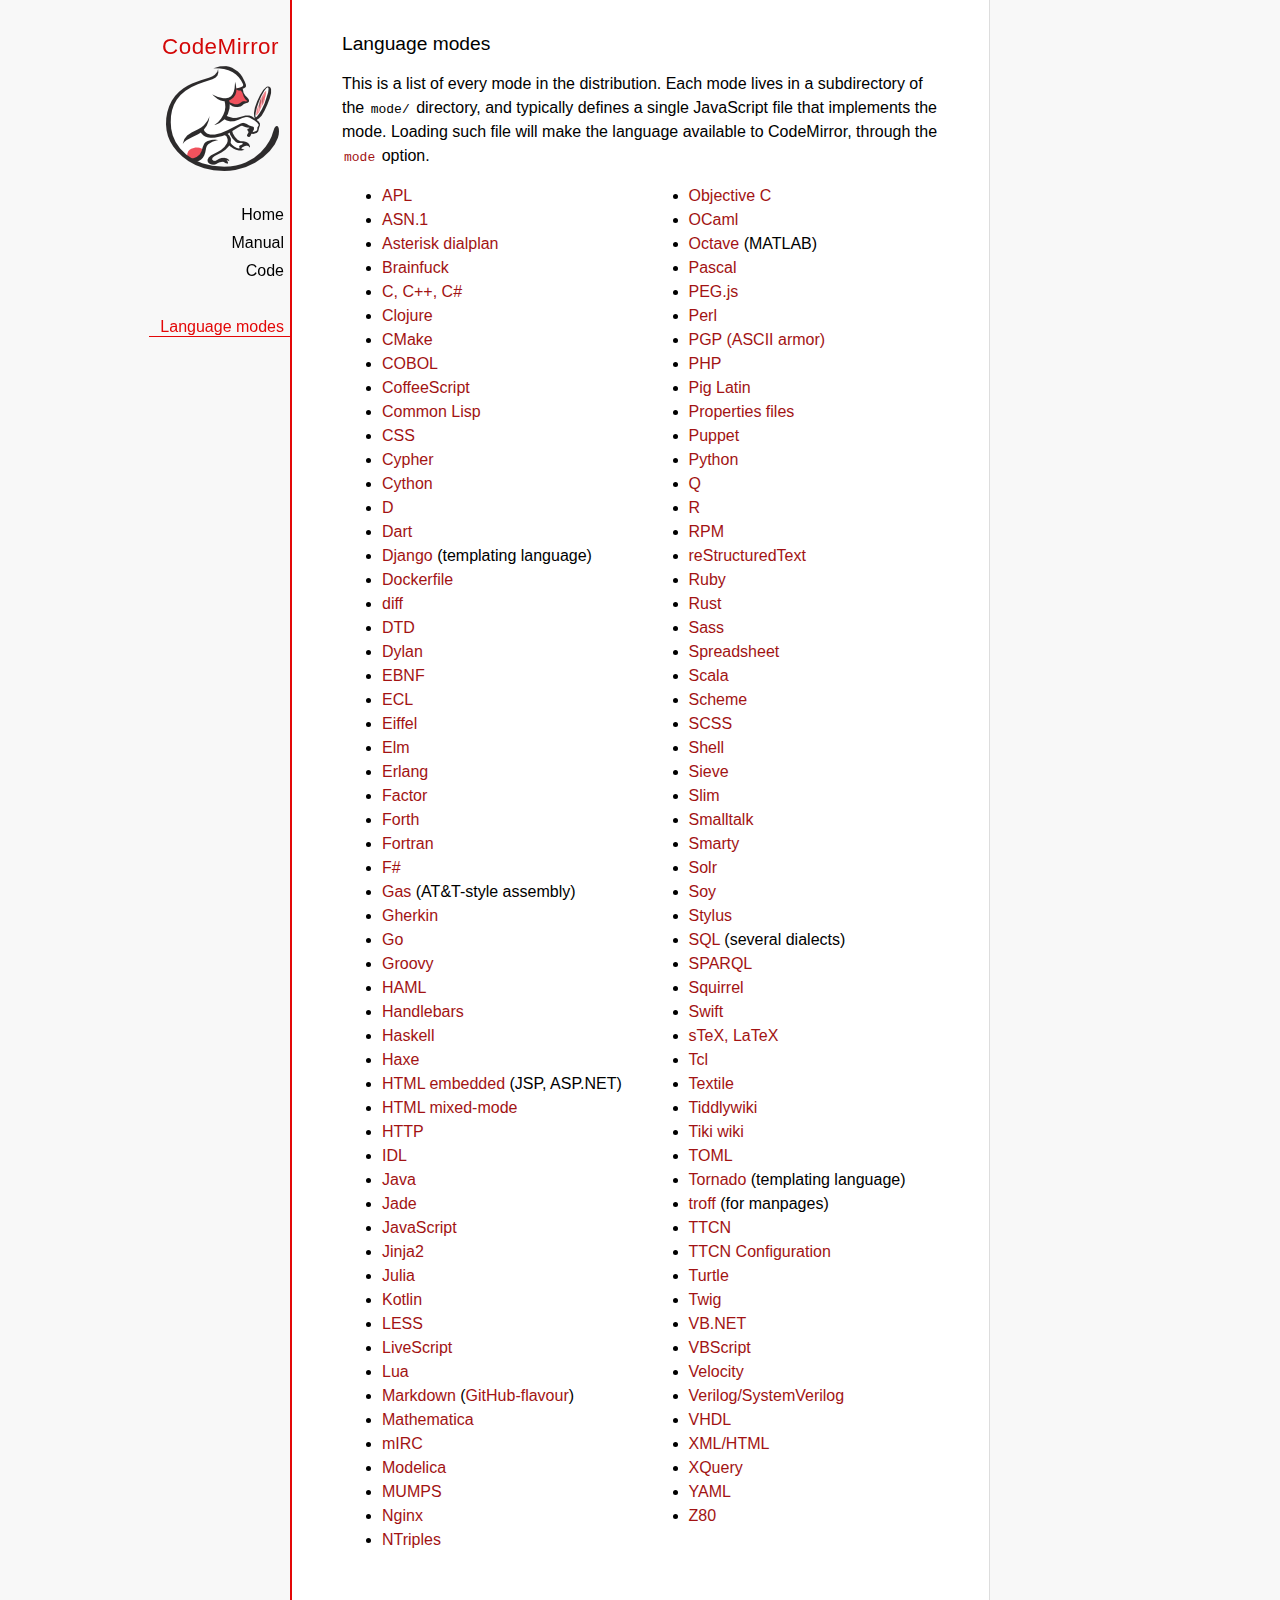
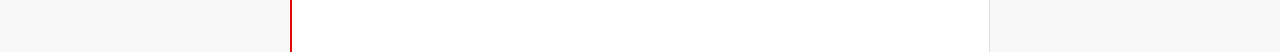
<file: mode/index.html>
<!doctype html>

<title>CodeMirror: Language Modes</title>
<meta charset="utf-8"/>
<link rel=stylesheet href="../doc/docs.css">

<div id=nav>
  <a href="http://codemirror.net"><h1>CodeMirror</h1><img id=logo src="../doc/logo.png"></a>

  <ul>
    <li><a href="../index.html">Home</a>
    <li><a href="../doc/manual.html">Manual</a>
    <li><a href="https://github.com/codemirror/codemirror">Code</a>
  </ul>
  <ul>
    <li><a class=active href="#">Language modes</a>
  </ul>
</div>

<article>

  <h2>Language modes</h2>

  <p>This is a list of every mode in the distribution. Each mode lives
in a subdirectory of the <code>mode/</code> directory, and typically
defines a single JavaScript file that implements the mode. Loading
such file will make the language available to CodeMirror, through
the <a href="../doc/manual.html#option_mode"><code>mode</code></a>
option.</p>

  <div style="-webkit-columns: 100px 2; -moz-columns: 100px 2; columns: 100px 2;">
    <ul style="margin-top: 0">
      <li><a href="apl/index.html">APL</a></li>
      <li><a href="asn.1/index.html">ASN.1</a></li>
      <li><a href="asterisk/index.html">Asterisk dialplan</a></li>
      <li><a href="brainfuck/index.html">Brainfuck</a></li>
      <li><a href="clike/index.html">C, C++, C#</a></li>
      <li><a href="clojure/index.html">Clojure</a></li>
      <li><a href="cmake/index.html">CMake</a></li>
      <li><a href="cobol/index.html">COBOL</a></li>
      <li><a href="coffeescript/index.html">CoffeeScript</a></li>
      <li><a href="commonlisp/index.html">Common Lisp</a></li>
      <li><a href="css/index.html">CSS</a></li>
      <li><a href="cypher/index.html">Cypher</a></li>
      <li><a href="python/index.html">Cython</a></li>
      <li><a href="d/index.html">D</a></li>
      <li><a href="dart/index.html">Dart</a></li>
      <li><a href="django/index.html">Django</a> (templating language)</li>
      <li><a href="dockerfile/index.html">Dockerfile</a></li>
      <li><a href="diff/index.html">diff</a></li>
      <li><a href="dtd/index.html">DTD</a></li>
      <li><a href="dylan/index.html">Dylan</a></li>
      <li><a href="ebnf/index.html">EBNF</a></li>
      <li><a href="ecl/index.html">ECL</a></li>
      <li><a href="eiffel/index.html">Eiffel</a></li>
      <li><a href="elm/index.html">Elm</a></li>
      <li><a href="erlang/index.html">Erlang</a></li>
      <li><a href="factor/index.html">Factor</a></li>
      <li><a href="forth/index.html">Forth</a></li>
      <li><a href="fortran/index.html">Fortran</a></li>
      <li><a href="mllike/index.html">F#</a></li>
      <li><a href="gas/index.html">Gas</a> (AT&amp;T-style assembly)</li>
      <li><a href="gherkin/index.html">Gherkin</a></li>
      <li><a href="go/index.html">Go</a></li>
      <li><a href="groovy/index.html">Groovy</a></li>
      <li><a href="haml/index.html">HAML</a></li>
      <li><a href="handlebars/index.html">Handlebars</a></li>
      <li><a href="haskell/index.html">Haskell</a></li>
      <li><a href="haxe/index.html">Haxe</a></li>
      <li><a href="htmlembedded/index.html">HTML embedded</a> (JSP, ASP.NET)</li>
      <li><a href="htmlmixed/index.html">HTML mixed-mode</a></li>
      <li><a href="http/index.html">HTTP</a></li>
      <li><a href="idl/index.html">IDL</a></li>
      <li><a href="clike/index.html">Java</a></li>
      <li><a href="jade/index.html">Jade</a></li>
      <li><a href="javascript/index.html">JavaScript</a></li>
      <li><a href="jinja2/index.html">Jinja2</a></li>
      <li><a href="julia/index.html">Julia</a></li>
      <li><a href="kotlin/index.html">Kotlin</a></li>
      <li><a href="css/less.html">LESS</a></li>
      <li><a href="livescript/index.html">LiveScript</a></li>
      <li><a href="lua/index.html">Lua</a></li>
      <li><a href="markdown/index.html">Markdown</a> (<a href="gfm/index.html">GitHub-flavour</a>)</li>
      <li><a href="mathematica/index.html">Mathematica</a></li>
      <li><a href="mirc/index.html">mIRC</a></li>
      <li><a href="modelica/index.html">Modelica</a></li>
      <li><a href="mumps/index.html">MUMPS</a></li>
      <li><a href="nginx/index.html">Nginx</a></li>
      <li><a href="ntriples/index.html">NTriples</a></li>
      <li><a href="clike/index.html">Objective C</a></li>
      <li><a href="mllike/index.html">OCaml</a></li>
      <li><a href="octave/index.html">Octave</a> (MATLAB)</li>
      <li><a href="pascal/index.html">Pascal</a></li>
      <li><a href="pegjs/index.html">PEG.js</a></li>
      <li><a href="perl/index.html">Perl</a></li>
      <li><a href="asciiarmor/index.html">PGP (ASCII armor)</a></li>
      <li><a href="php/index.html">PHP</a></li>
      <li><a href="pig/index.html">Pig Latin</a></li>
      <li><a href="properties/index.html">Properties files</a></li>
      <li><a href="puppet/index.html">Puppet</a></li>
      <li><a href="python/index.html">Python</a></li>
      <li><a href="q/index.html">Q</a></li>
      <li><a href="r/index.html">R</a></li>
      <li><a href="rpm/index.html">RPM</a></li>
      <li><a href="rst/index.html">reStructuredText</a></li>
      <li><a href="ruby/index.html">Ruby</a></li>
      <li><a href="rust/index.html">Rust</a></li>
      <li><a href="sass/index.html">Sass</a></li>
      <li><a href="spreadsheet/index.html">Spreadsheet</a></li>
      <li><a href="clike/scala.html">Scala</a></li>
      <li><a href="scheme/index.html">Scheme</a></li>
      <li><a href="css/scss.html">SCSS</a></li>
      <li><a href="shell/index.html">Shell</a></li>
      <li><a href="sieve/index.html">Sieve</a></li>
      <li><a href="slim/index.html">Slim</a></li>
      <li><a href="smalltalk/index.html">Smalltalk</a></li>
      <li><a href="smarty/index.html">Smarty</a></li>
      <li><a href="solr/index.html">Solr</a></li>
      <li><a href="soy/index.html">Soy</a></li>
      <li><a href="stylus/index.html">Stylus</a></li>
      <li><a href="sql/index.html">SQL</a> (several dialects)</li>
      <li><a href="sparql/index.html">SPARQL</a></li>
      <li><a href="clike/index.html">Squirrel</a></li>
      <li><a href="swift/index.html">Swift</a></li>
      <li><a href="stex/index.html">sTeX, LaTeX</a></li>
      <li><a href="tcl/index.html">Tcl</a></li>
      <li><a href="textile/index.html">Textile</a></li>
      <li><a href="tiddlywiki/index.html">Tiddlywiki</a></li>
      <li><a href="tiki/index.html">Tiki wiki</a></li>
      <li><a href="toml/index.html">TOML</a></li>
      <li><a href="tornado/index.html">Tornado</a> (templating language)</li>
      <li><a href="troff/index.html">troff</a> (for manpages)</li>
      <li><a href="ttcn/index.html">TTCN</a></li>
      <li><a href="ttcn-cfg/index.html">TTCN Configuration</a></li>
      <li><a href="turtle/index.html">Turtle</a></li>
      <li><a href="twig/index.html">Twig</a></li>
      <li><a href="vb/index.html">VB.NET</a></li>
      <li><a href="vbscript/index.html">VBScript</a></li>
      <li><a href="velocity/index.html">Velocity</a></li>
      <li><a href="verilog/index.html">Verilog/SystemVerilog</a></li>
      <li><a href="vhdl/index.html">VHDL</a></li>
      <li><a href="xml/index.html">XML/HTML</a></li>
      <li><a href="xquery/index.html">XQuery</a></li>
      <li><a href="yaml/index.html">YAML</a></li>
      <li><a href="z80/index.html">Z80</a></li>
    </ul>
  </div>

</article>
</file>
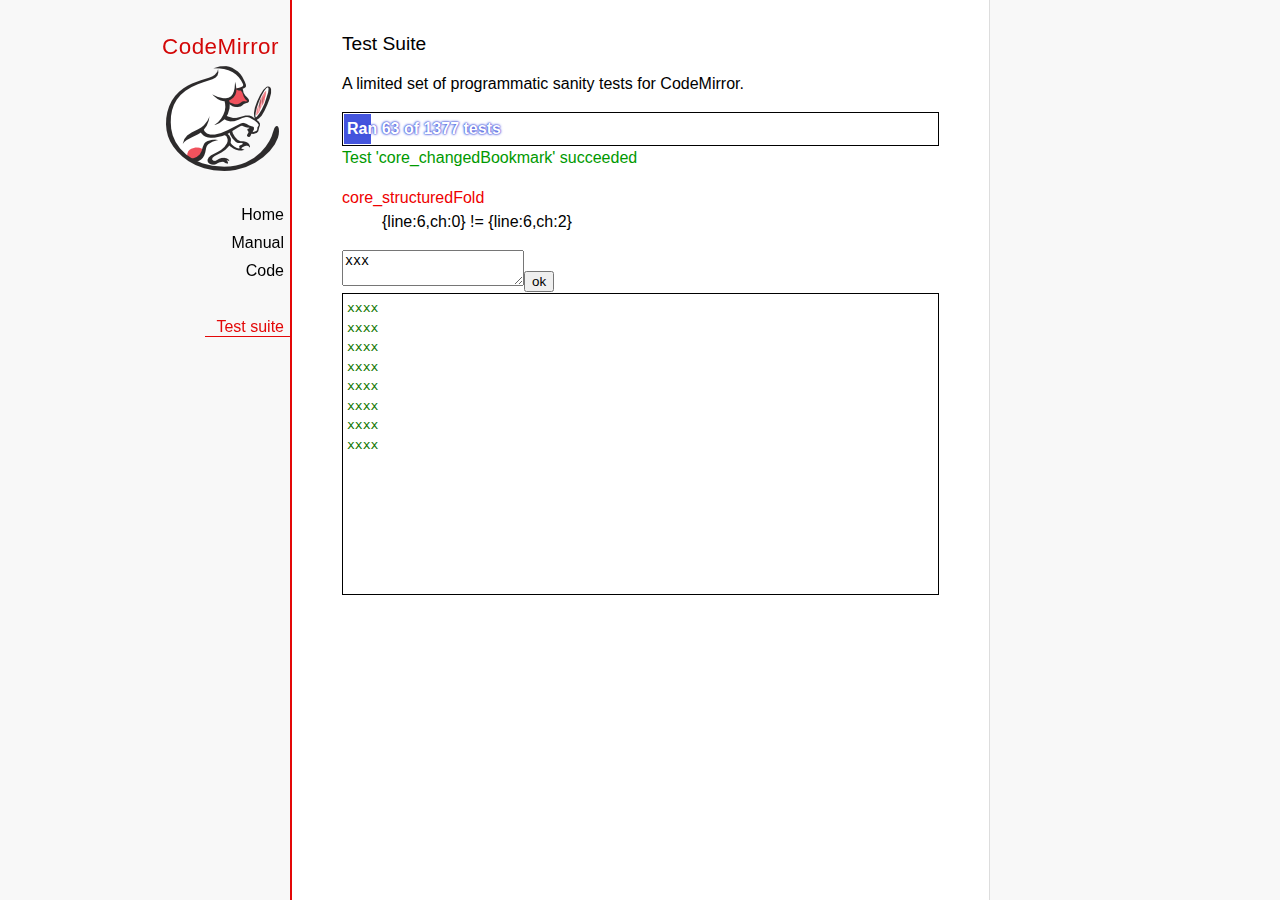
<file: test/index.html>
<!doctype html>

<meta charset="utf-8"/>
<title>CodeMirror: Test Suite</title>
<link rel=stylesheet href="../doc/docs.css">

<link rel="stylesheet" href="../lib/codemirror.css">
<link rel="stylesheet" href="mode_test.css">
<script src="../doc/activebookmark.js"></script>
<script src="../lib/codemirror.js"></script>
<script src="../addon/mode/overlay.js"></script>
<script src="../addon/mode/multiplex.js"></script>
<script src="../addon/search/searchcursor.js"></script>
<script src="../addon/dialog/dialog.js"></script>
<script src="../addon/edit/matchbrackets.js"></script>
<script src="../addon/hint/sql-hint.js"></script>
<script src="../addon/comment/comment.js"></script>
<script src="../addon/mode/simple.js"></script>
<script src="../mode/css/css.js"></script>
<script src="../mode/clike/clike.js"></script>
<!-- clike must be after css or vim and sublime tests will fail -->
<script src="../mode/gfm/gfm.js"></script>
<script src="../mode/haml/haml.js"></script>
<script src="../mode/htmlmixed/htmlmixed.js"></script>
<script src="../mode/javascript/javascript.js"></script>
<script src="../mode/markdown/markdown.js"></script>
<script src="../mode/php/php.js"></script>
<script src="../mode/ruby/ruby.js"></script>
<script src="../mode/shell/shell.js"></script>
<script src="../mode/slim/slim.js"></script>
<script src="../mode/sql/sql.js"></script>
<script src="../mode/stex/stex.js"></script>
<script src="../mode/textile/textile.js"></script>
<script src="../mode/verilog/verilog.js"></script>
<script src="../mode/xml/xml.js"></script>
<script src="../mode/xquery/xquery.js"></script>
<script src="../keymap/emacs.js"></script>
<script src="../keymap/sublime.js"></script>
<script src="../keymap/vim.js"></script>
<script src="../mode/rust/rust.js"></script>

<style type="text/css">
  .ok {color: #090;}
  .fail {color: #e00;}
  .error {color: #c90;}
  .done {font-weight: bold;}
  #progress {
  background: #45d;
  color: white;
  text-shadow: 0 0 1px #45d, 0 0 2px #45d, 0 0 3px #45d;
  font-weight: bold;
  white-space: pre;
  }
  #testground {
  visibility: hidden;
  }
  #testground.offscreen {
  visibility: visible;
  position: absolute;
  left: -10000px;
  top: -10000px;
  }
  .CodeMirror { border: 1px solid black; }
</style>

<div id=nav>
  <a href="http://codemirror.net"><h1>CodeMirror</h1><img id=logo src="../doc/logo.png"></a>

  <ul>
    <li><a href="../index.html">Home</a>
    <li><a href="../doc/manual.html">Manual</a>
    <li><a href="https://github.com/codemirror/codemirror">Code</a>
  </ul>
  <ul>
    <li><a class=active href="#">Test suite</a>
  </ul>
</div>

<article>
  <h2>Test Suite</h2>

    <p>A limited set of programmatic sanity tests for CodeMirror.</p>

    <div style="border: 1px solid black; padding: 1px; max-width: 700px;">
      <div style="width: 0px;" id=progress><div style="padding: 3px;">Ran <span id="progress_ran">0</span><span id="progress_total"> of 0</span> tests</div></div>
    </div>
    <p id=status>Please enable JavaScript...</p>
    <div id=output></div>

    <div id=testground></div>

    <script src="driver.js"></script>
    <script src="test.js"></script>
    <script src="doc_test.js"></script>
    <script src="multi_test.js"></script>
    <script src="scroll_test.js"></script>
    <script src="comment_test.js"></script>
    <script src="search_test.js"></script>
    <script src="mode_test.js"></script>

    <script src="../mode/clike/test.js"></script>
    <script src="../mode/css/test.js"></script>
    <script src="../mode/css/scss_test.js"></script>
    <script src="../mode/css/less_test.js"></script>
    <script src="../mode/gfm/test.js"></script>
    <script src="../mode/haml/test.js"></script>
    <script src="../mode/javascript/test.js"></script>
    <script src="../mode/markdown/test.js"></script>
    <script src="../mode/php/test.js"></script>
    <script src="../mode/ruby/test.js"></script>
    <script src="../mode/shell/test.js"></script>
    <script src="../mode/slim/test.js"></script>
    <script src="../mode/stex/test.js"></script>
    <script src="../mode/textile/test.js"></script>
    <script src="../mode/verilog/test.js"></script>
    <script src="../mode/xml/test.js"></script>
    <script src="../mode/xquery/test.js"></script>
    <script src="../mode/rust/test.js"></script>
    <script src="../addon/mode/multiplex_test.js"></script>
    <script src="emacs_test.js"></script>
    <script src="sql-hint-test.js"></script>
    <script src="sublime_test.js"></script>
    <script src="vim_test.js"></script>
    <script>
      window.onload = runHarness;
      CodeMirror.on(window, 'hashchange', runHarness);

      function esc(str) {
        return str.replace(/[<&]/, function(ch) { return ch == "<" ? "&lt;" : "&amp;"; });
      }

      var output = document.getElementById("output"),
          progress = document.getElementById("progress"),
          progressRan = document.getElementById("progress_ran").childNodes[0],
          progressTotal = document.getElementById("progress_total").childNodes[0];
      var count = 0,
          failed = 0,
          skipped = 0,
          bad = "",
          running = false, // Flag that states tests are running
          quit = false, // Flag to quit tests ASAP
          verbose = false; // Adds message for *every* test to output

      function runHarness(){
        if (running) {
          quit = true;
          setStatus("Restarting tests...", '', true);
          setTimeout(function(){runHarness();}, 500);
          return;
        }
        filters = [];
        verbose = false;
        if (window.location.hash.substr(1)){
          var strings = window.location.hash.substr(1).split(",");
          while (strings.length) {
            var s = strings.shift();
            if (s === "verbose")
              verbose = true;
            else
              filters.push(parseTestFilter(decodeURIComponent(s)));
          }
        }
        quit = false;
        running = true;
        setStatus("Loading tests...");
        count = 0;
        failed = 0;
        skipped = 0;
        bad = "";
        totalTests = countTests();
        progressTotal.nodeValue = " of " + totalTests;
        progressRan.nodeValue = count;
        output.innerHTML = '';
        document.getElementById("testground").innerHTML = "<form>" +
          "<textarea id=\"code\" name=\"code\"></textarea>" +
          "<input type=submit value=ok name=submit>" +
          "</form>";
        runTests(displayTest);
      }

      function setStatus(message, className, force){
        if (quit && !force) return;
        if (!message) throw("must provide message");
        var status = document.getElementById("status").childNodes[0];
        status.nodeValue = message;
        status.parentNode.className = className;
      }
      function addOutput(name, className, code){
        var newOutput = document.createElement("dl");
        var newTitle = document.createElement("dt");
        newTitle.className = className;
        newTitle.appendChild(document.createTextNode(name));
        newOutput.appendChild(newTitle);
        var newMessage = document.createElement("dd");
        newMessage.innerHTML = code;
        newOutput.appendChild(newTitle);
        newOutput.appendChild(newMessage);
        output.appendChild(newOutput);
      }
      function displayTest(type, name, customMessage) {
        var message = "???";
        if (type != "done" && type != "skipped") ++count;
        progress.style.width = (count * (progress.parentNode.clientWidth - 2) / totalTests) + "px";
        progressRan.nodeValue = count;
        if (type == "ok") {
          message = "Test '" + name + "' succeeded";
          if (!verbose) customMessage = false;
        } else if (type == "skipped") {
          message = "Test '" + name + "' skipped";
          ++skipped;
          if (!verbose) customMessage = false;
        } else if (type == "expected") {
          message = "Test '" + name + "' failed as expected";
          if (!verbose) customMessage = false;
        } else if (type == "error" || type == "fail") {
          ++failed;
          message = "Test '" + name + "' failed";
        } else if (type == "done") {
          if (failed) {
            type += " fail";
            message = failed + " failure" + (failed > 1 ? "s" : "");
          } else if (count < totalTests) {
            failed = totalTests - count;
            type += " fail";
            message = failed + " failure" + (failed > 1 ? "s" : "");
          } else {
            type += " ok";
            message = "All passed";
            if (skipped) {
              message += " (" + skipped + " skipped)";
            }
          }
          progressTotal.nodeValue = '';
          customMessage = true; // Hack to avoid adding to output
        }
        if (verbose && !customMessage)  customMessage = message;
        setStatus(message, type);
        if (customMessage && customMessage.length > 0) {
          addOutput(name, type, customMessage);
        }
      }
    </script>

</article>
</file>
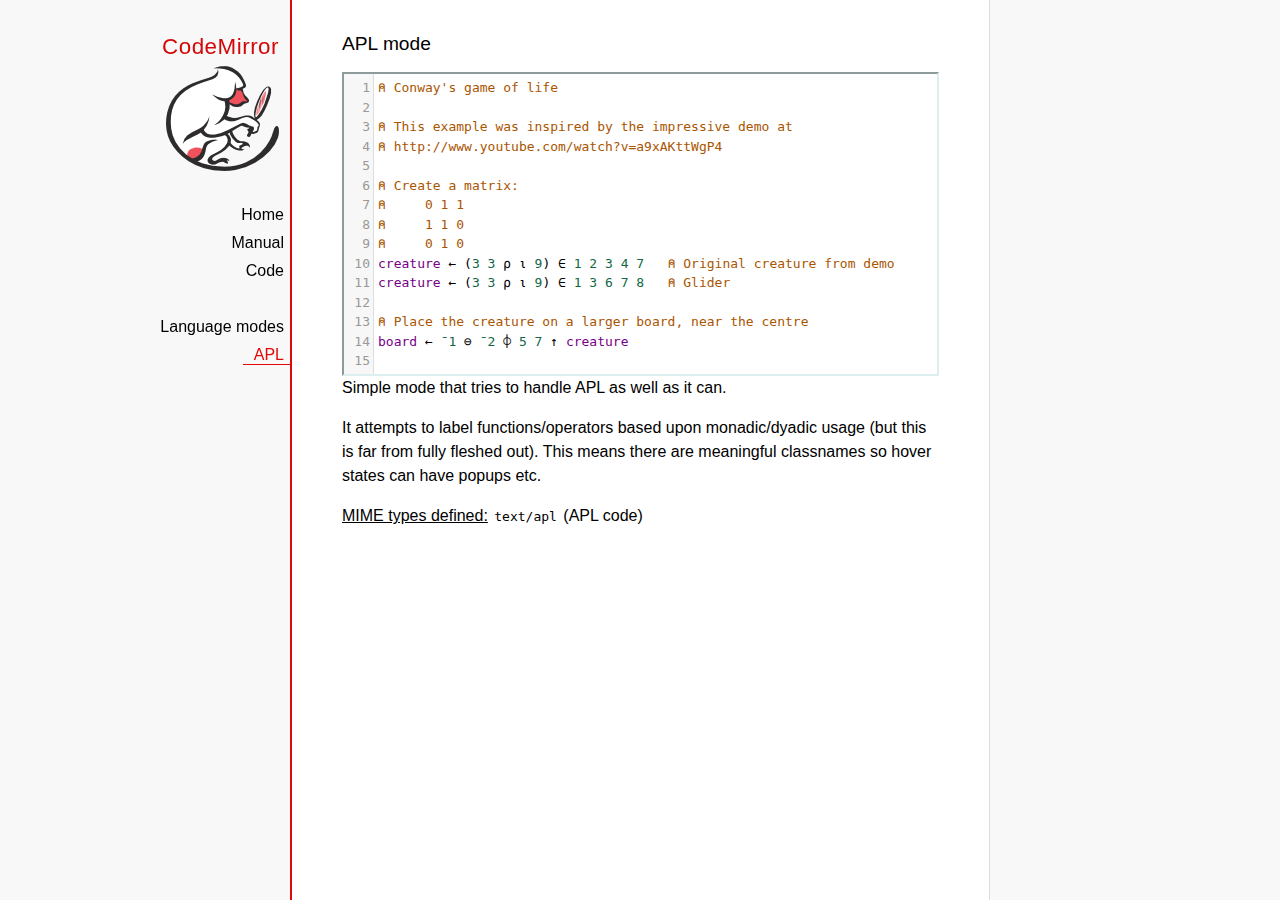
<file: mode/apl/index.html>
<!doctype html>

<title>CodeMirror: APL mode</title>
<meta charset="utf-8"/>
<link rel=stylesheet href="../../doc/docs.css">

<link rel="stylesheet" href="../../lib/codemirror.css">
<script src="../../lib/codemirror.js"></script>
<script src="../../addon/edit/matchbrackets.js"></script>
<script src="./apl.js"></script>
<style>
	.CodeMirror { border: 2px inset #dee; }
    </style>
<div id=nav>
  <a href="http://codemirror.net"><h1>CodeMirror</h1><img id=logo src="../../doc/logo.png"></a>

  <ul>
    <li><a href="../../index.html">Home</a>
    <li><a href="../../doc/manual.html">Manual</a>
    <li><a href="https://github.com/codemirror/codemirror">Code</a>
  </ul>
  <ul>
    <li><a href="../index.html">Language modes</a>
    <li><a class=active href="#">APL</a>
  </ul>
</div>

<article>
<h2>APL mode</h2>
<form><textarea id="code" name="code">
⍝ Conway's game of life

⍝ This example was inspired by the impressive demo at
⍝ http://www.youtube.com/watch?v=a9xAKttWgP4

⍝ Create a matrix:
⍝     0 1 1
⍝     1 1 0
⍝     0 1 0
creature ← (3 3 ⍴ ⍳ 9) ∈ 1 2 3 4 7   ⍝ Original creature from demo
creature ← (3 3 ⍴ ⍳ 9) ∈ 1 3 6 7 8   ⍝ Glider

⍝ Place the creature on a larger board, near the centre
board ← ¯1 ⊖ ¯2 ⌽ 5 7 ↑ creature

⍝ A function to move from one generation to the next
life ← {∨/ 1 ⍵ ∧ 3 4 = ⊂+/ +⌿ 1 0 ¯1 ∘.⊖ 1 0 ¯1 ⌽¨ ⊂⍵}

⍝ Compute n-th generation and format it as a
⍝ character matrix
gen ← {' #'[(life ⍣ ⍵) board]}

⍝ Show first three generations
(gen 1) (gen 2) (gen 3)
</textarea></form>

    <script>
      var editor = CodeMirror.fromTextArea(document.getElementById("code"), {
        lineNumbers: true,
        matchBrackets: true,
        mode: "text/apl"
      });
    </script>

    <p>Simple mode that tries to handle APL as well as it can.</p>
    <p>It attempts to label functions/operators based upon
    monadic/dyadic usage (but this is far from fully fleshed out).
    This means there are meaningful classnames so hover states can
    have popups etc.</p>

    <p><strong>MIME types defined:</strong> <code>text/apl</code> (APL code)</p>
  </article>
</file>
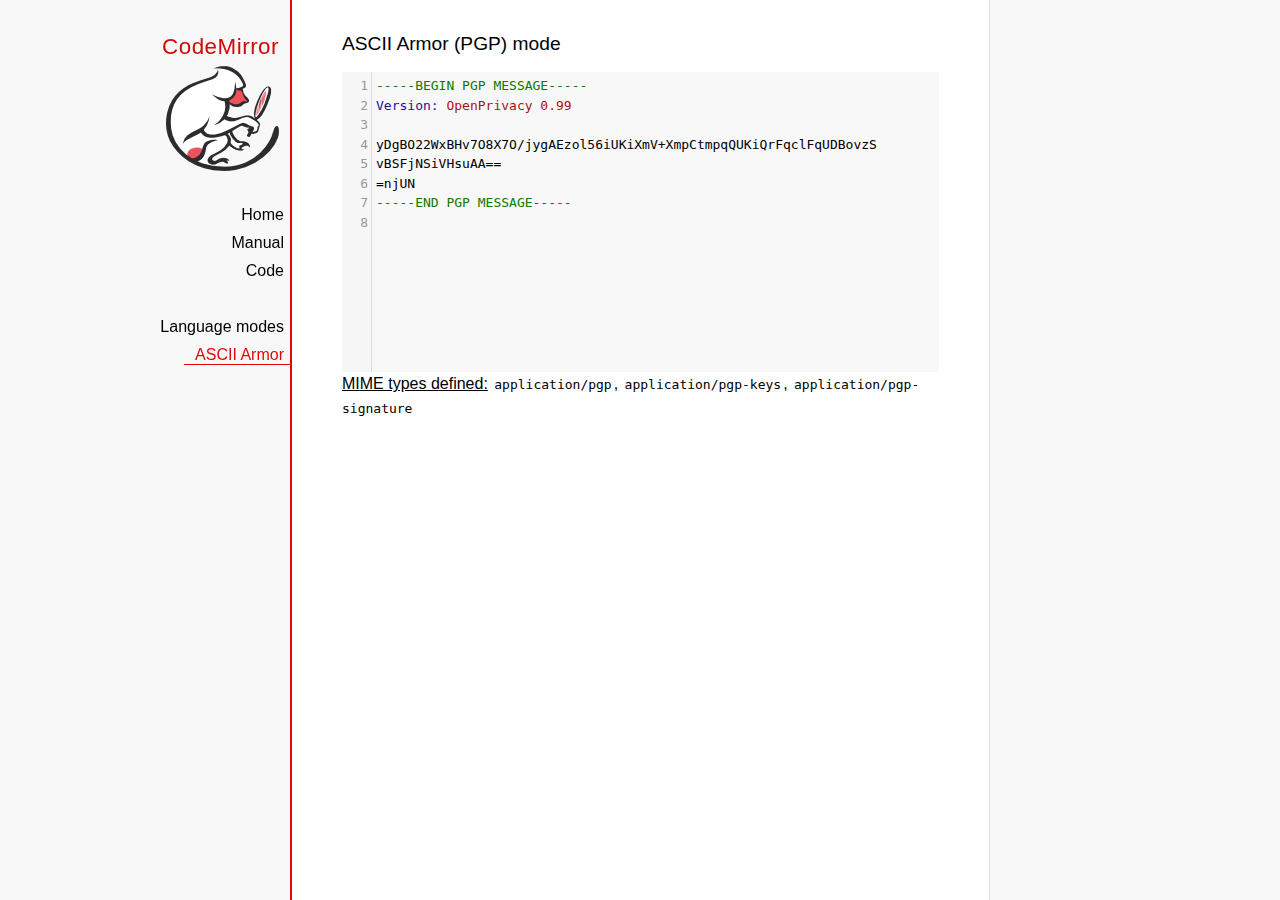
<file: mode/asciiarmor/index.html>
<!doctype html>

<title>CodeMirror: ASCII Armor (PGP) mode</title>
<meta charset="utf-8"/>
<link rel=stylesheet href="../../doc/docs.css">

<link rel="stylesheet" href="../../lib/codemirror.css">
<script src="../../lib/codemirror.js"></script>
<script src="asciiarmor.js"></script>
<style>.CodeMirror {background: #f8f8f8;}</style>
<div id=nav>
  <a href="http://codemirror.net"><h1>CodeMirror</h1><img id=logo src="../../doc/logo.png"></a>

  <ul>
    <li><a href="../../index.html">Home</a>
    <li><a href="../../doc/manual.html">Manual</a>
    <li><a href="https://github.com/codemirror/codemirror">Code</a>
  </ul>
  <ul>
    <li><a href="../index.html">Language modes</a>
    <li><a class=active href="#">ASCII Armor</a>
  </ul>
</div>

<article>
<h2>ASCII Armor (PGP) mode</h2>
<form><textarea id="code" name="code">
-----BEGIN PGP MESSAGE-----
Version: OpenPrivacy 0.99

yDgBO22WxBHv7O8X7O/jygAEzol56iUKiXmV+XmpCtmpqQUKiQrFqclFqUDBovzS
vBSFjNSiVHsuAA==
=njUN
-----END PGP MESSAGE-----
</textarea></form>

<script>
var editor = CodeMirror.fromTextArea(document.getElementById("code"), {
  lineNumbers: true
});
</script>

<p><strong>MIME types
defined:</strong> <code>application/pgp</code>, <code>application/pgp-keys</code>, <code>application/pgp-signature</code></p>

</article>
</file>
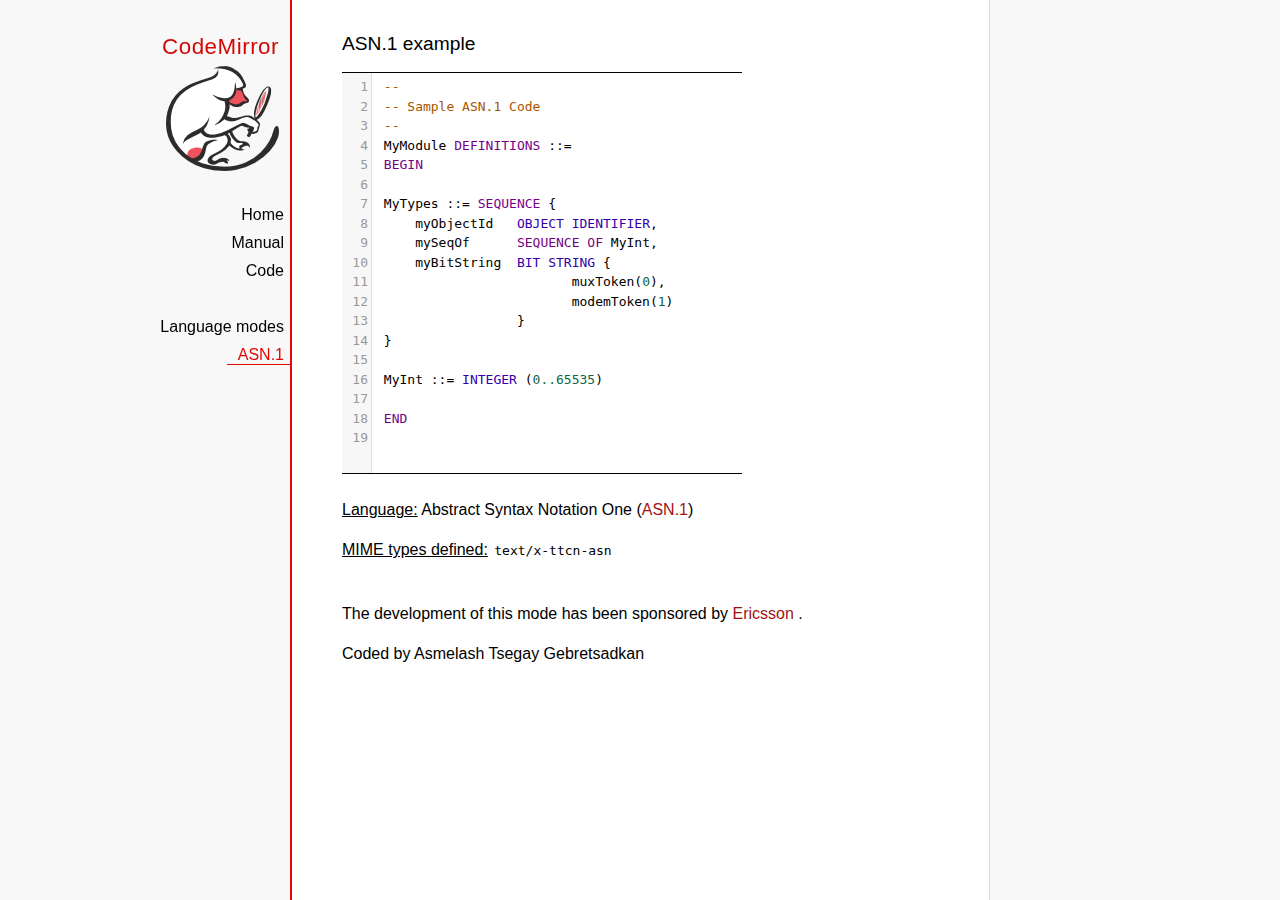
<file: mode/asn.1/index.html>
<!doctype html>

<title>CodeMirror: ASN.1 mode</title>
<meta charset="utf-8"/>
<link rel=stylesheet href="../../doc/docs.css">

<link rel="stylesheet" href="../../lib/codemirror.css">
<script src="../../lib/codemirror.js"></script>
<script src="asn.1.js"></script>
<style type="text/css">
    .CodeMirror {
        border-top: 1px solid black;
        border-bottom: 1px solid black;
    }
</style>
<div id=nav>
    <a href="http://codemirror.net"><h1>CodeMirror</h1>
        <img id=logo src="../../doc/logo.png">
    </a>

    <ul>
        <li><a href="../../index.html">Home</a>
        <li><a href="../../doc/manual.html">Manual</a>
        <li><a href="https://github.com/codemirror/codemirror">Code</a>
    </ul>
    <ul>
        <li><a href="../index.html">Language modes</a>
        <li><a class=active href="http://en.wikipedia.org/wiki/Abstract_Syntax_Notation_One">ASN.1</a>
    </ul>
</div>
<article>
    <h2>ASN.1 example</h2>
    <div>
        <textarea id="ttcn-asn-code">
 --
 -- Sample ASN.1 Code
 --
 MyModule DEFINITIONS ::=
 BEGIN

 MyTypes ::= SEQUENCE {
     myObjectId   OBJECT IDENTIFIER,
     mySeqOf      SEQUENCE OF MyInt,
     myBitString  BIT STRING {
                         muxToken(0),
                         modemToken(1)
                  }
 }

 MyInt ::= INTEGER (0..65535)

 END
        </textarea>
    </div>

    <script>
        var ttcnEditor = CodeMirror.fromTextArea(document.getElementById("ttcn-asn-code"), {
            lineNumbers: true,
            matchBrackets: true,
            mode: "text/x-ttcn-asn"
        });
        ttcnEditor.setSize(400, 400);
        var mac = CodeMirror.keyMap.default == CodeMirror.keyMap.macDefault;
        CodeMirror.keyMap.default[(mac ? "Cmd" : "Ctrl") + "-Space"] = "autocomplete";
    </script>
    <br/>
    <p><strong>Language:</strong> Abstract Syntax Notation One
        (<a href="http://www.itu.int/en/ITU-T/asn1/Pages/introduction.aspx">ASN.1</a>)
    </p>
    <p><strong>MIME types defined:</strong> <code>text/x-ttcn-asn</code></p>

    <br/>
    <p>The development of this mode has been sponsored by <a href="http://www.ericsson.com/">Ericsson
    </a>.</p>
    <p>Coded by Asmelash Tsegay Gebretsadkan </p>
    </article>
</article>
</file>
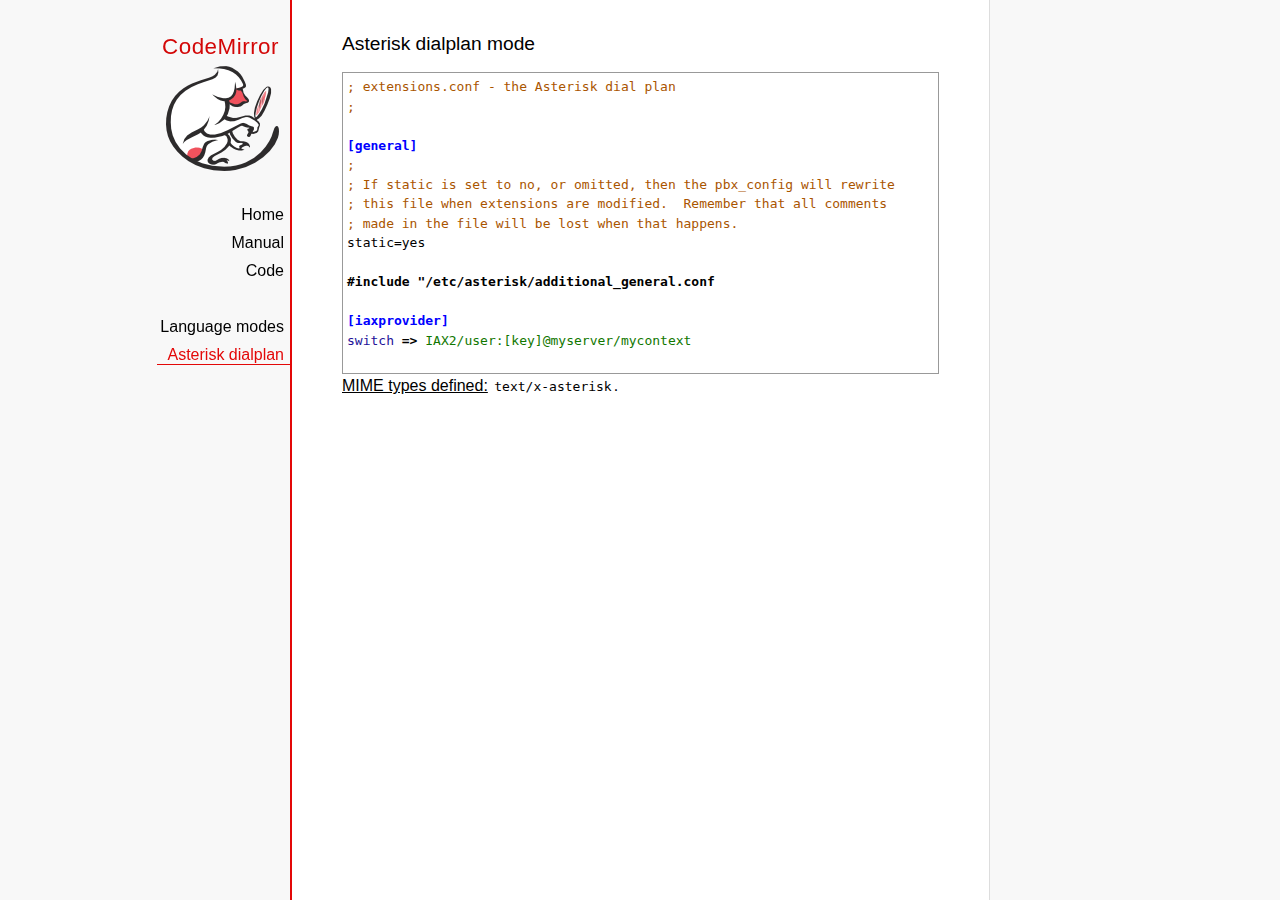
<file: mode/asterisk/index.html>
<!doctype html>

<title>CodeMirror: Asterisk dialplan mode</title>
<meta charset="utf-8"/>
<link rel=stylesheet href="../../doc/docs.css">

<link rel="stylesheet" href="../../lib/codemirror.css">
<script src="../../lib/codemirror.js"></script>
<script src="asterisk.js"></script>
<style>
      .CodeMirror {border: 1px solid #999;}
      .cm-s-default span.cm-arrow { color: red; }
    </style>
<div id=nav>
  <a href="http://codemirror.net"><h1>CodeMirror</h1><img id=logo src="../../doc/logo.png"></a>

  <ul>
    <li><a href="../../index.html">Home</a>
    <li><a href="../../doc/manual.html">Manual</a>
    <li><a href="https://github.com/codemirror/codemirror">Code</a>
  </ul>
  <ul>
    <li><a href="../index.html">Language modes</a>
    <li><a class=active href="#">Asterisk dialplan</a>
  </ul>
</div>

<article>
<h2>Asterisk dialplan mode</h2>
<form><textarea id="code" name="code">
; extensions.conf - the Asterisk dial plan
;

[general]
;
; If static is set to no, or omitted, then the pbx_config will rewrite
; this file when extensions are modified.  Remember that all comments
; made in the file will be lost when that happens.
static=yes

#include "/etc/asterisk/additional_general.conf

[iaxprovider]
switch => IAX2/user:[key]@myserver/mycontext

[dynamic]
#exec /usr/bin/dynamic-peers.pl

[trunkint]
;
; International long distance through trunk
;
exten => _9011.,1,Macro(dundi-e164,${EXTEN:4})
exten => _9011.,n,Dial(${GLOBAL(TRUNK)}/${FILTER(0-9,${EXTEN:${GLOBAL(TRUNKMSD)}})})

[local]
;
; Master context for local, toll-free, and iaxtel calls only
;
ignorepat => 9
include => default

[demo]
include => stdexten
;
; We start with what to do when a call first comes in.
;
exten => s,1,Wait(1)			; Wait a second, just for fun
same  => n,Answer			; Answer the line
same  => n,Set(TIMEOUT(digit)=5)	; Set Digit Timeout to 5 seconds
same  => n,Set(TIMEOUT(response)=10)	; Set Response Timeout to 10 seconds
same  => n(restart),BackGround(demo-congrats)	; Play a congratulatory message
same  => n(instruct),BackGround(demo-instruct)	; Play some instructions
same  => n,WaitExten			; Wait for an extension to be dialed.

exten => 2,1,BackGround(demo-moreinfo)	; Give some more information.
exten => 2,n,Goto(s,instruct)

exten => 3,1,Set(LANGUAGE()=fr)		; Set language to french
exten => 3,n,Goto(s,restart)		; Start with the congratulations

exten => 1000,1,Goto(default,s,1)
;
; We also create an example user, 1234, who is on the console and has
; voicemail, etc.
;
exten => 1234,1,Playback(transfer,skip)		; "Please hold while..."
					; (but skip if channel is not up)
exten => 1234,n,Gosub(${EXTEN},stdexten(${GLOBAL(CONSOLE)}))
exten => 1234,n,Goto(default,s,1)		; exited Voicemail

exten => 1235,1,Voicemail(1234,u)		; Right to voicemail

exten => 1236,1,Dial(Console/dsp)		; Ring forever
exten => 1236,n,Voicemail(1234,b)		; Unless busy

;
; # for when they're done with the demo
;
exten => #,1,Playback(demo-thanks)	; "Thanks for trying the demo"
exten => #,n,Hangup			; Hang them up.

;
; A timeout and "invalid extension rule"
;
exten => t,1,Goto(#,1)			; If they take too long, give up
exten => i,1,Playback(invalid)		; "That's not valid, try again"

;
; Create an extension, 500, for dialing the
; Asterisk demo.
;
exten => 500,1,Playback(demo-abouttotry); Let them know what's going on
exten => 500,n,Dial(IAX2/guest@pbx.digium.com/s@default)	; Call the Asterisk demo
exten => 500,n,Playback(demo-nogo)	; Couldn't connect to the demo site
exten => 500,n,Goto(s,6)		; Return to the start over message.

;
; Create an extension, 600, for evaluating echo latency.
;
exten => 600,1,Playback(demo-echotest)	; Let them know what's going on
exten => 600,n,Echo			; Do the echo test
exten => 600,n,Playback(demo-echodone)	; Let them know it's over
exten => 600,n,Goto(s,6)		; Start over

;
;	You can use the Macro Page to intercom a individual user
exten => 76245,1,Macro(page,SIP/Grandstream1)
; or if your peernames are the same as extensions
exten => _7XXX,1,Macro(page,SIP/${EXTEN})
;
;
; System Wide Page at extension 7999
;
exten => 7999,1,Set(TIMEOUT(absolute)=60)
exten => 7999,2,Page(Local/Grandstream1@page&Local/Xlite1@page&Local/1234@page/n,d)

; Give voicemail at extension 8500
;
exten => 8500,1,VoicemailMain
exten => 8500,n,Goto(s,6)

    </textarea></form>
    <script>
      var editor = CodeMirror.fromTextArea(document.getElementById("code"), {
        mode: "text/x-asterisk",
        matchBrackets: true,
        lineNumber: true
      });
    </script>

    <p><strong>MIME types defined:</strong> <code>text/x-asterisk</code>.</p>

  </article>
</file>
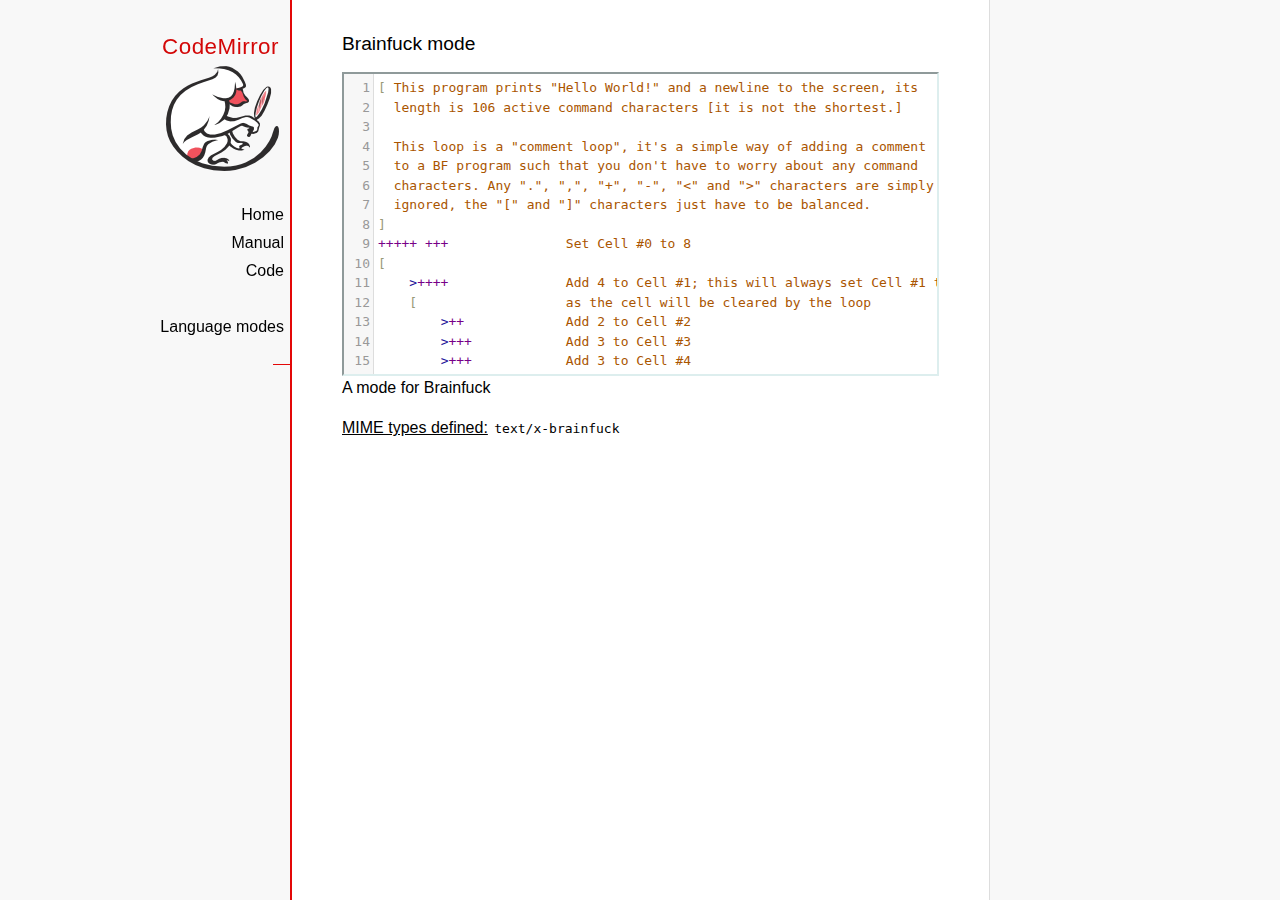
<file: mode/brainfuck/index.html>
<!doctype html>

<title>CodeMirror: Brainfuck mode</title>
<meta charset="utf-8"/>
<link rel=stylesheet href="../../doc/docs.css">

<link rel="stylesheet" href="../../lib/codemirror.css">
<script src="../../lib/codemirror.js"></script>
<script src="../../addon/edit/matchbrackets.js"></script>
<script src="./brainfuck.js"></script>
<style>
	.CodeMirror { border: 2px inset #dee; }
    </style>
<div id=nav>
  <a href="http://codemirror.net"><h1>CodeMirror</h1><img id=logo src="../../doc/logo.png"></a>

  <ul>
    <li><a href="../../index.html">Home</a>
    <li><a href="../../doc/manual.html">Manual</a>
    <li><a href="https://github.com/codemirror/codemirror">Code</a>
  </ul>
  <ul>
    <li><a href="../index.html">Language modes</a>
    <li><a class=active href="#"></a>
  </ul>
</div>

<article>
<h2>Brainfuck mode</h2>
<form><textarea id="code" name="code">
[ This program prints "Hello World!" and a newline to the screen, its
  length is 106 active command characters [it is not the shortest.]

  This loop is a "comment loop", it's a simple way of adding a comment
  to a BF program such that you don't have to worry about any command
  characters. Any ".", ",", "+", "-", "&lt;" and "&gt;" characters are simply
  ignored, the "[" and "]" characters just have to be balanced.
]
+++++ +++               Set Cell #0 to 8
[
    &gt;++++               Add 4 to Cell #1; this will always set Cell #1 to 4
    [                   as the cell will be cleared by the loop
        &gt;++             Add 2 to Cell #2
        &gt;+++            Add 3 to Cell #3
        &gt;+++            Add 3 to Cell #4
        &gt;+              Add 1 to Cell #5
        &lt;&lt;&lt;&lt;-           Decrement the loop counter in Cell #1
    ]                   Loop till Cell #1 is zero; number of iterations is 4
    &gt;+                  Add 1 to Cell #2
    &gt;+                  Add 1 to Cell #3
    &gt;-                  Subtract 1 from Cell #4
    &gt;&gt;+                 Add 1 to Cell #6
    [&lt;]                 Move back to the first zero cell you find; this will
                        be Cell #1 which was cleared by the previous loop
    &lt;-                  Decrement the loop Counter in Cell #0
]                       Loop till Cell #0 is zero; number of iterations is 8

The result of this is:
Cell No :   0   1   2   3   4   5   6
Contents:   0   0  72 104  88  32   8
Pointer :   ^

&gt;&gt;.                     Cell #2 has value 72 which is 'H'
&gt;---.                   Subtract 3 from Cell #3 to get 101 which is 'e'
+++++++..+++.           Likewise for 'llo' from Cell #3
&gt;&gt;.                     Cell #5 is 32 for the space
&lt;-.                     Subtract 1 from Cell #4 for 87 to give a 'W'
&lt;.                      Cell #3 was set to 'o' from the end of 'Hello'
+++.------.--------.    Cell #3 for 'rl' and 'd'
&gt;&gt;+.                    Add 1 to Cell #5 gives us an exclamation point
&gt;++.                    And finally a newline from Cell #6
</textarea></form>

    <script>
      var editor = CodeMirror.fromTextArea(document.getElementById("code"), {
        lineNumbers: true,
        matchBrackets: true,
        mode: "text/x-brainfuck"
      });
    </script>

    <p>A mode for Brainfuck</p>

    <p><strong>MIME types defined:</strong> <code>text/x-brainfuck</code></p>
  </article>
</file>
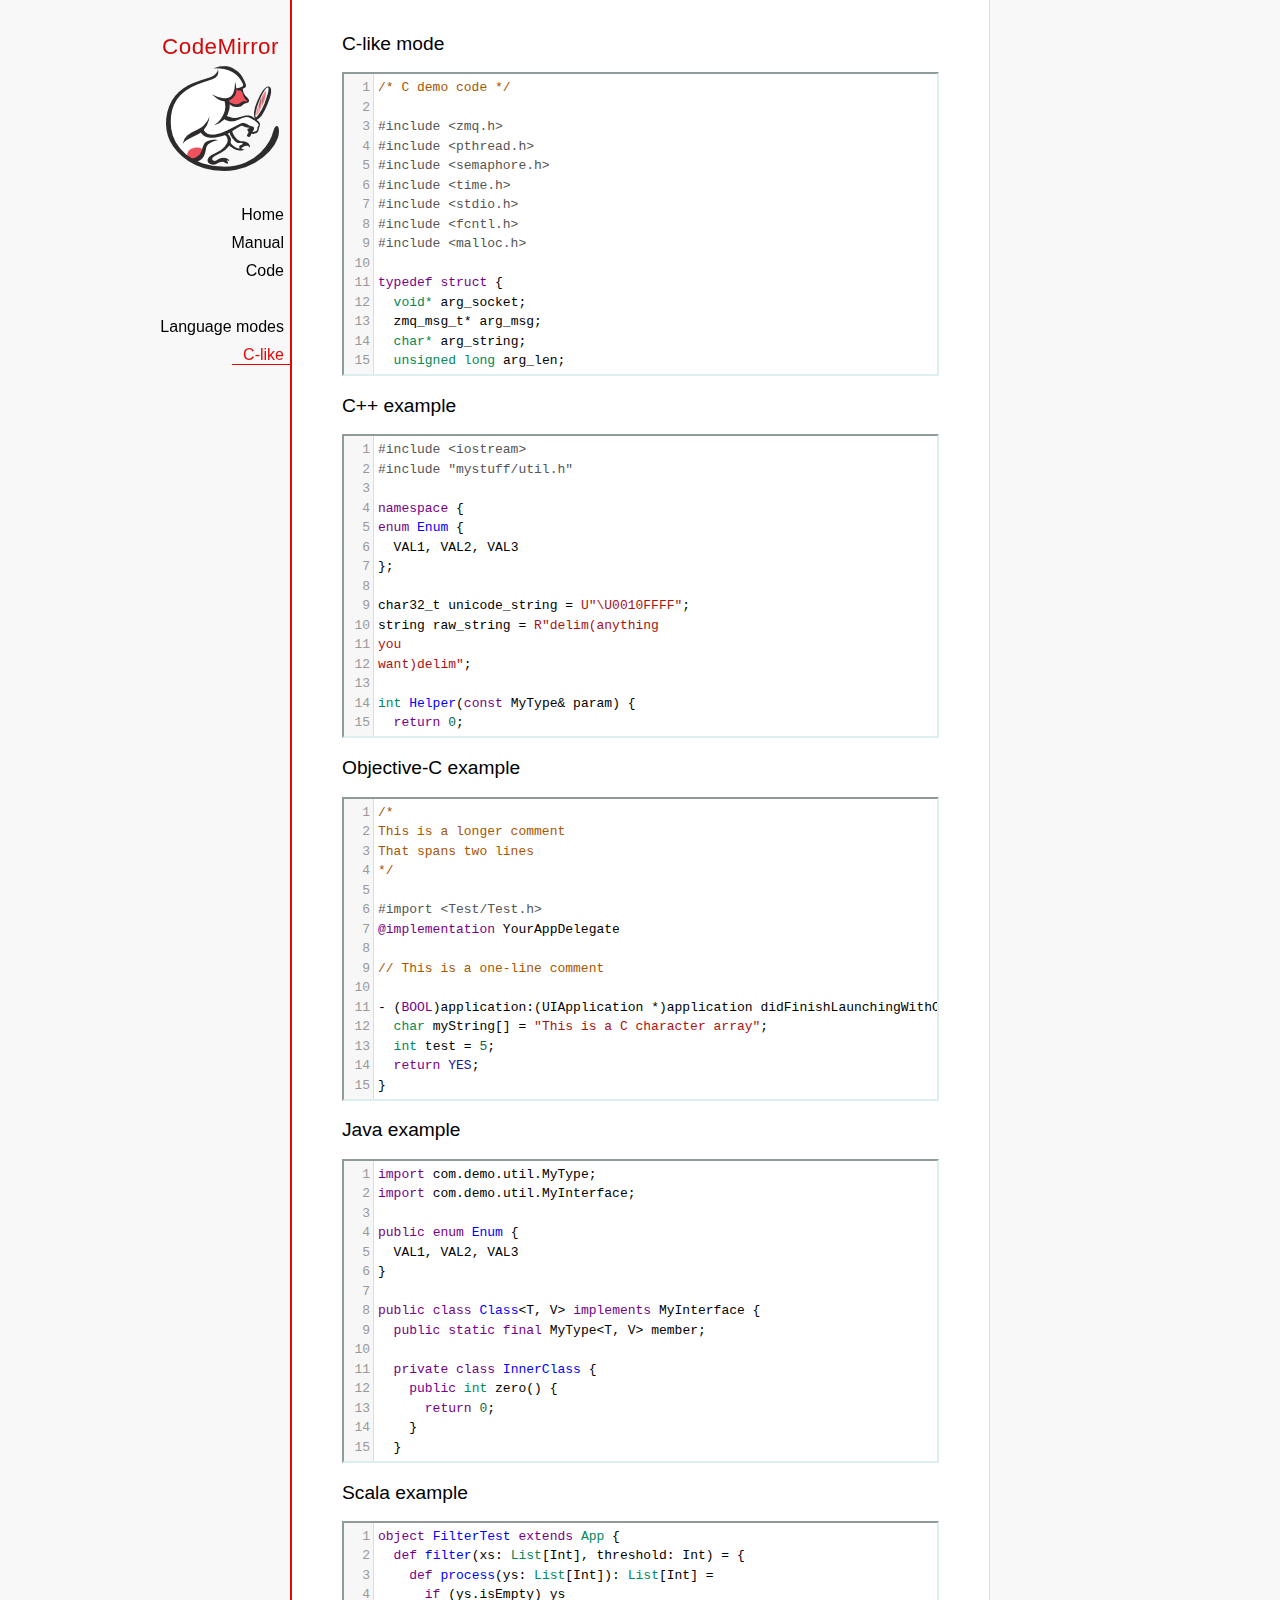
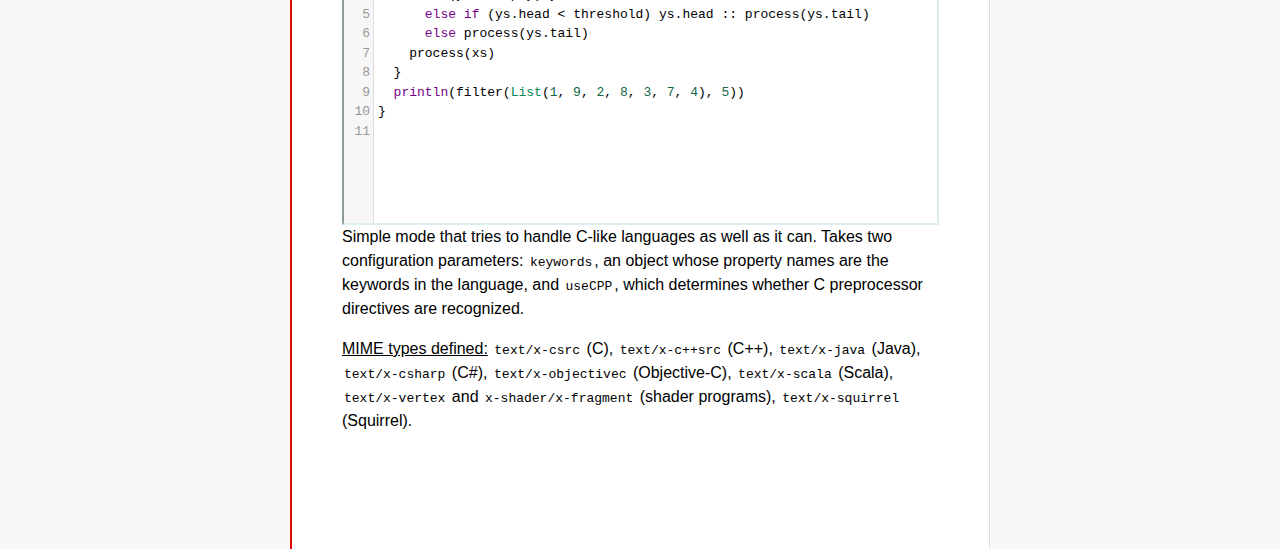
<file: mode/clike/index.html>
<!doctype html>

<title>CodeMirror: C-like mode</title>
<meta charset="utf-8"/>
<link rel=stylesheet href="../../doc/docs.css">

<link rel="stylesheet" href="../../lib/codemirror.css">
<script src="../../lib/codemirror.js"></script>
<script src="../../addon/edit/matchbrackets.js"></script>
<link rel="stylesheet" href="../../addon/hint/show-hint.css">
<script src="../../addon/hint/show-hint.js"></script>
<script src="clike.js"></script>
<style>.CodeMirror {border: 2px inset #dee;}</style>
<div id=nav>
  <a href="http://codemirror.net"><h1>CodeMirror</h1><img id=logo src="../../doc/logo.png"></a>

  <ul>
    <li><a href="../../index.html">Home</a>
    <li><a href="../../doc/manual.html">Manual</a>
    <li><a href="https://github.com/codemirror/codemirror">Code</a>
  </ul>
  <ul>
    <li><a href="../index.html">Language modes</a>
    <li><a class=active href="#">C-like</a>
  </ul>
</div>

<article>
<h2>C-like mode</h2>

<div><textarea id="c-code">
/* C demo code */

#include <zmq.h>
#include <pthread.h>
#include <semaphore.h>
#include <time.h>
#include <stdio.h>
#include <fcntl.h>
#include <malloc.h>

typedef struct {
  void* arg_socket;
  zmq_msg_t* arg_msg;
  char* arg_string;
  unsigned long arg_len;
  int arg_int, arg_command;

  int signal_fd;
  int pad;
  void* context;
  sem_t sem;
} acl_zmq_context;

#define p(X) (context->arg_##X)

void* zmq_thread(void* context_pointer) {
  acl_zmq_context* context = (acl_zmq_context*)context_pointer;
  char ok = 'K', err = 'X';
  int res;

  while (1) {
    while ((res = sem_wait(&amp;context->sem)) == EINTR);
    if (res) {write(context->signal_fd, &amp;err, 1); goto cleanup;}
    switch(p(command)) {
    case 0: goto cleanup;
    case 1: p(socket) = zmq_socket(context->context, p(int)); break;
    case 2: p(int) = zmq_close(p(socket)); break;
    case 3: p(int) = zmq_bind(p(socket), p(string)); break;
    case 4: p(int) = zmq_connect(p(socket), p(string)); break;
    case 5: p(int) = zmq_getsockopt(p(socket), p(int), (void*)p(string), &amp;p(len)); break;
    case 6: p(int) = zmq_setsockopt(p(socket), p(int), (void*)p(string), p(len)); break;
    case 7: p(int) = zmq_send(p(socket), p(msg), p(int)); break;
    case 8: p(int) = zmq_recv(p(socket), p(msg), p(int)); break;
    case 9: p(int) = zmq_poll(p(socket), p(int), p(len)); break;
    }
    p(command) = errno;
    write(context->signal_fd, &amp;ok, 1);
  }
 cleanup:
  close(context->signal_fd);
  free(context_pointer);
  return 0;
}

void* zmq_thread_init(void* zmq_context, int signal_fd) {
  acl_zmq_context* context = malloc(sizeof(acl_zmq_context));
  pthread_t thread;

  context->context = zmq_context;
  context->signal_fd = signal_fd;
  sem_init(&amp;context->sem, 1, 0);
  pthread_create(&amp;thread, 0, &amp;zmq_thread, context);
  pthread_detach(thread);
  return context;
}
</textarea></div>

<h2>C++ example</h2>

<div><textarea id="cpp-code">
#include <iostream>
#include "mystuff/util.h"

namespace {
enum Enum {
  VAL1, VAL2, VAL3
};

char32_t unicode_string = U"\U0010FFFF";
string raw_string = R"delim(anything
you
want)delim";

int Helper(const MyType& param) {
  return 0;
}
} // namespace

class ForwardDec;

template <class T, class V>
class Class : public BaseClass {
  const MyType<T, V> member_;

 public:
  const MyType<T, V>& Method() const {
    return member_;
  }

  void Method2(MyType<T, V>* value);
}

template <class T, class V>
void Class::Method2(MyType<T, V>* value) {
  std::out << 1 >> method();
  value->Method3(member_);
  member_ = value;
}
</textarea></div>

<h2>Objective-C example</h2>

<div><textarea id="objectivec-code">
/*
This is a longer comment
That spans two lines
*/

#import <Test/Test.h>
@implementation YourAppDelegate

// This is a one-line comment

- (BOOL)application:(UIApplication *)application didFinishLaunchingWithOptions:(NSDictionary *)launchOptions{
  char myString[] = "This is a C character array";
  int test = 5;
  return YES;
}
</textarea></div>

<h2>Java example</h2>

<div><textarea id="java-code">
import com.demo.util.MyType;
import com.demo.util.MyInterface;

public enum Enum {
  VAL1, VAL2, VAL3
}

public class Class<T, V> implements MyInterface {
  public static final MyType<T, V> member;
  
  private class InnerClass {
    public int zero() {
      return 0;
    }
  }

  @Override
  public MyType method() {
    return member;
  }

  public void method2(MyType<T, V> value) {
    method();
    value.method3();
    member = value;
  }
}
</textarea></div>

<h2>Scala example</h2>

<div><textarea id="scala-code">
object FilterTest extends App {
  def filter(xs: List[Int], threshold: Int) = {
    def process(ys: List[Int]): List[Int] =
      if (ys.isEmpty) ys
      else if (ys.head < threshold) ys.head :: process(ys.tail)
      else process(ys.tail)
    process(xs)
  }
  println(filter(List(1, 9, 2, 8, 3, 7, 4), 5))
}
</textarea></div>

    <script>
      var cEditor = CodeMirror.fromTextArea(document.getElementById("c-code"), {
        lineNumbers: true,
        matchBrackets: true,
        mode: "text/x-csrc"
      });
      var cppEditor = CodeMirror.fromTextArea(document.getElementById("cpp-code"), {
        lineNumbers: true,
        matchBrackets: true,
        mode: "text/x-c++src"
      });
      var javaEditor = CodeMirror.fromTextArea(document.getElementById("java-code"), {
        lineNumbers: true,
        matchBrackets: true,
        mode: "text/x-java"
      });
      var objectivecEditor = CodeMirror.fromTextArea(document.getElementById("objectivec-code"), {
        lineNumbers: true,
        matchBrackets: true,
        mode: "text/x-objectivec"
      });
      var scalaEditor = CodeMirror.fromTextArea(document.getElementById("scala-code"), {
        lineNumbers: true,
        matchBrackets: true,
        mode: "text/x-scala"
      });
      var mac = CodeMirror.keyMap.default == CodeMirror.keyMap.macDefault;
      CodeMirror.keyMap.default[(mac ? "Cmd" : "Ctrl") + "-Space"] = "autocomplete";
    </script>

    <p>Simple mode that tries to handle C-like languages as well as it
    can. Takes two configuration parameters: <code>keywords</code>, an
    object whose property names are the keywords in the language,
    and <code>useCPP</code>, which determines whether C preprocessor
    directives are recognized.</p>

    <p><strong>MIME types defined:</strong> <code>text/x-csrc</code>
    (C), <code>text/x-c++src</code> (C++), <code>text/x-java</code>
    (Java), <code>text/x-csharp</code> (C#),
    <code>text/x-objectivec</code> (Objective-C),
    <code>text/x-scala</code> (Scala), <code>text/x-vertex</code>
    and <code>x-shader/x-fragment</code> (shader programs),
    <code>text/x-squirrel</code> (Squirrel).</p>
</article>
</file>
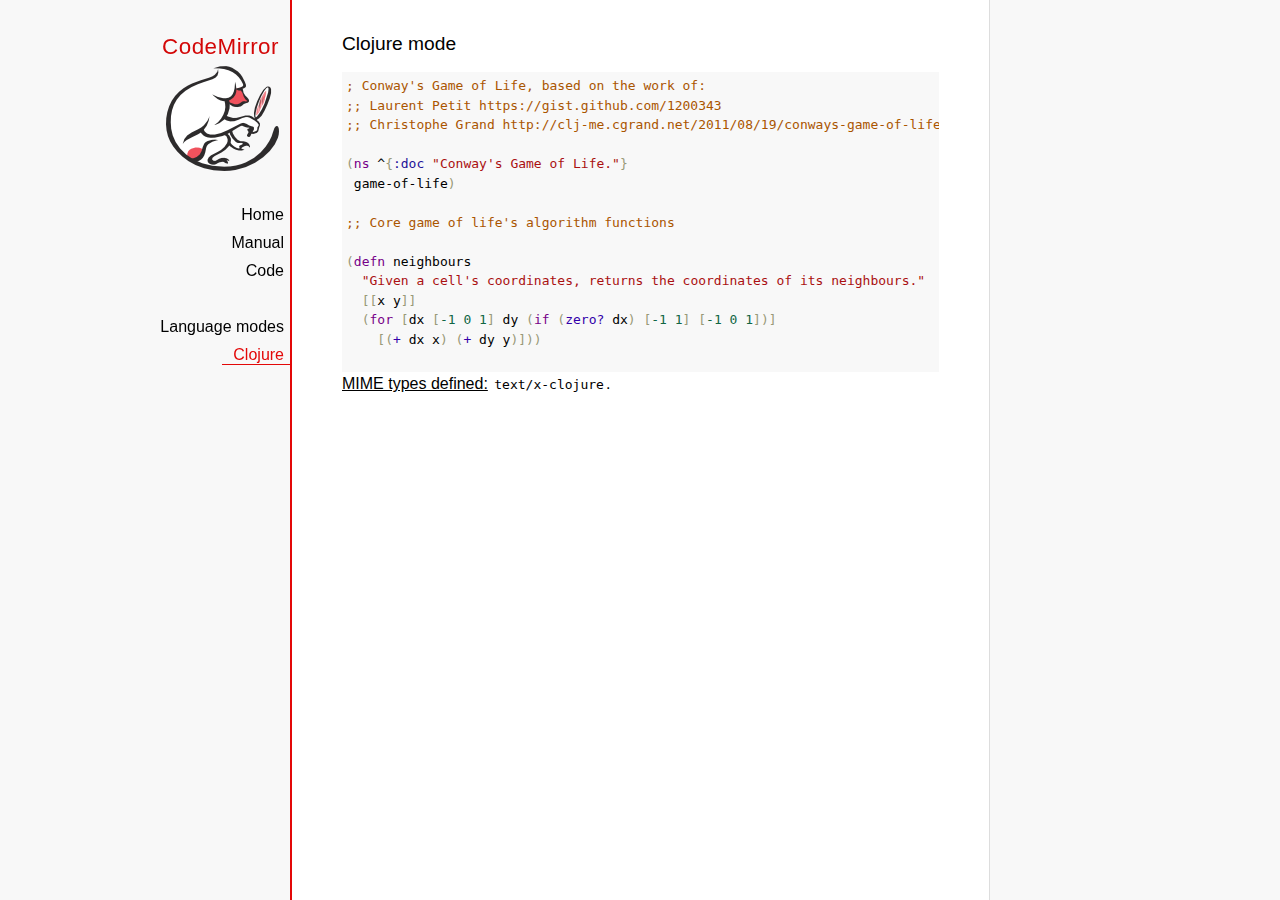
<file: mode/clojure/index.html>
<!doctype html>

<title>CodeMirror: Clojure mode</title>
<meta charset="utf-8"/>
<link rel=stylesheet href="../../doc/docs.css">

<link rel="stylesheet" href="../../lib/codemirror.css">
<script src="../../lib/codemirror.js"></script>
<script src="clojure.js"></script>
<style>.CodeMirror {background: #f8f8f8;}</style>
<div id=nav>
  <a href="http://codemirror.net"><h1>CodeMirror</h1><img id=logo src="../../doc/logo.png"></a>

  <ul>
    <li><a href="../../index.html">Home</a>
    <li><a href="../../doc/manual.html">Manual</a>
    <li><a href="https://github.com/codemirror/codemirror">Code</a>
  </ul>
  <ul>
    <li><a href="../index.html">Language modes</a>
    <li><a class=active href="#">Clojure</a>
  </ul>
</div>

<article>
<h2>Clojure mode</h2>
<form><textarea id="code" name="code">
; Conway's Game of Life, based on the work of:
;; Laurent Petit https://gist.github.com/1200343
;; Christophe Grand http://clj-me.cgrand.net/2011/08/19/conways-game-of-life

(ns ^{:doc "Conway's Game of Life."}
 game-of-life)

;; Core game of life's algorithm functions

(defn neighbours
  "Given a cell's coordinates, returns the coordinates of its neighbours."
  [[x y]]
  (for [dx [-1 0 1] dy (if (zero? dx) [-1 1] [-1 0 1])]
    [(+ dx x) (+ dy y)]))

(defn step
  "Given a set of living cells, computes the new set of living cells."
  [cells]
  (set (for [[cell n] (frequencies (mapcat neighbours cells))
             :when (or (= n 3) (and (= n 2) (cells cell)))]
         cell)))

;; Utility methods for displaying game on a text terminal

(defn print-board
  "Prints a board on *out*, representing a step in the game."
  [board w h]
  (doseq [x (range (inc w)) y (range (inc h))]
    (if (= y 0) (print "\n"))
    (print (if (board [x y]) "[X]" " . "))))

(defn display-grids
  "Prints a squence of boards on *out*, representing several steps."
  [grids w h]
  (doseq [board grids]
    (print-board board w h)
    (print "\n")))

;; Launches an example board

(def
  ^{:doc "board represents the initial set of living cells"}
   board #{[2 1] [2 2] [2 3]})

(display-grids (take 3 (iterate step board)) 5 5)

;; Let's play with characters
(println \1 \a \# \\
         \" \( \newline
         \} \" \space
         \tab \return \backspace
         \u1000 \uAaAa \u9F9F)

</textarea></form>
    <script>
      var editor = CodeMirror.fromTextArea(document.getElementById("code"), {});
    </script>

    <p><strong>MIME types defined:</strong> <code>text/x-clojure</code>.</p>

  </article>
</file>
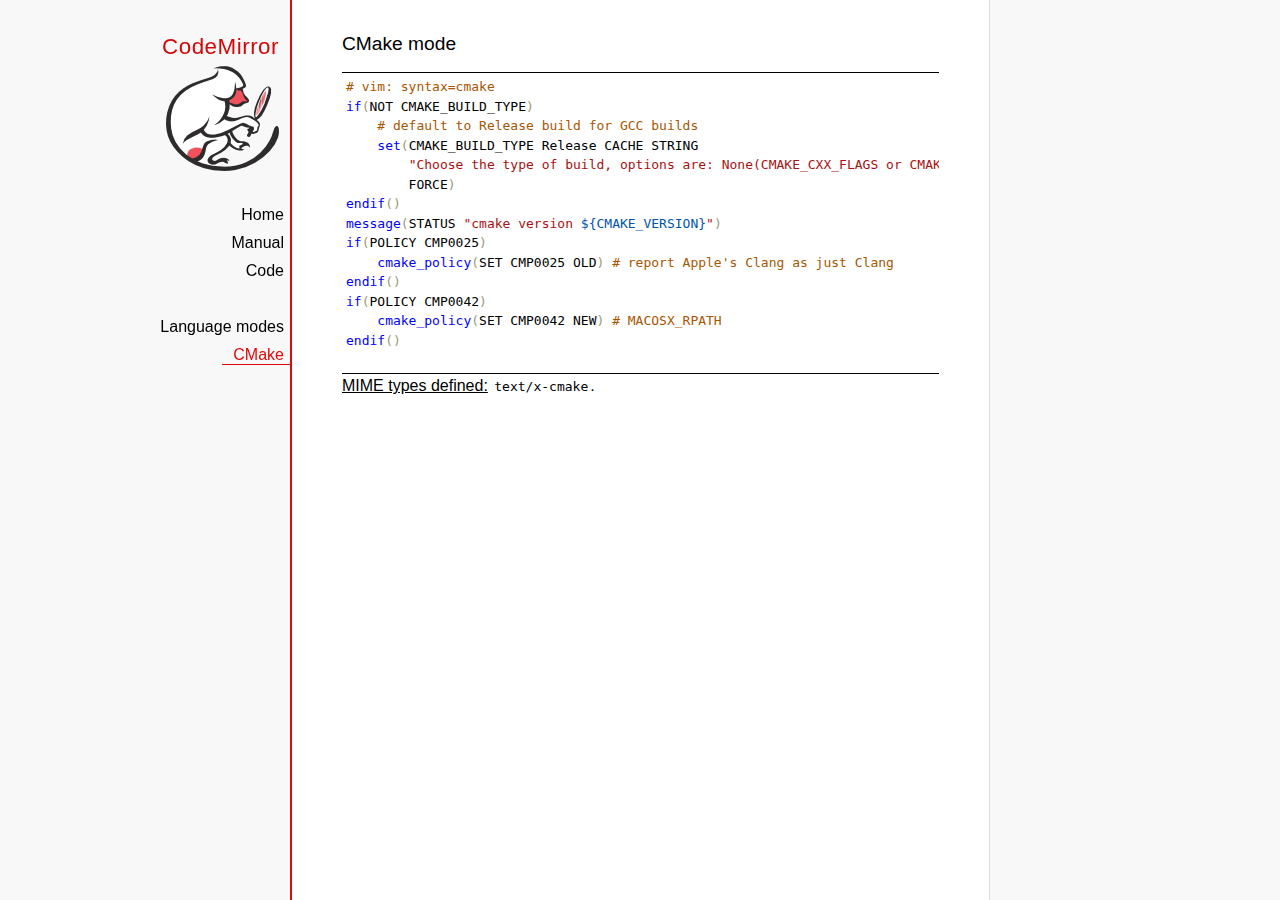
<file: mode/cmake/index.html>
<!doctype html>

<title>CodeMirror: CMake mode</title>
<meta charset="utf-8"/>
<link rel=stylesheet href="../../doc/docs.css">

<link rel="stylesheet" href="../../lib/codemirror.css">
<script src="../../lib/codemirror.js"></script>
<script src="../../addon/edit/matchbrackets.js"></script>
<script src="cmake.js"></script>
<style>
      .CodeMirror {border-top: 1px solid black; border-bottom: 1px solid black;}
      .cm-s-default span.cm-arrow { color: red; }
    </style>
<div id=nav>
  <a href="http://codemirror.net"><h1>CodeMirror</h1><img id=logo src="../../doc/logo.png"></a>

  <ul>
    <li><a href="../../index.html">Home</a>
    <li><a href="../../doc/manual.html">Manual</a>
    <li><a href="https://github.com/codemirror/codemirror">Code</a>
  </ul>
  <ul>
    <li><a href="../index.html">Language modes</a>
    <li><a class=active href="#">CMake</a>
  </ul>
</div>

<article>
<h2>CMake mode</h2>
<form><textarea id="code" name="code">
# vim: syntax=cmake
if(NOT CMAKE_BUILD_TYPE)
    # default to Release build for GCC builds
    set(CMAKE_BUILD_TYPE Release CACHE STRING
        "Choose the type of build, options are: None(CMAKE_CXX_FLAGS or CMAKE_C_FLAGS used) Debug Release RelWithDebInfo MinSizeRel."
        FORCE)
endif()
message(STATUS "cmake version ${CMAKE_VERSION}")
if(POLICY CMP0025)
    cmake_policy(SET CMP0025 OLD) # report Apple's Clang as just Clang
endif()
if(POLICY CMP0042)
    cmake_policy(SET CMP0042 NEW) # MACOSX_RPATH
endif()

project (x265)
cmake_minimum_required (VERSION 2.8.8) # OBJECT libraries require 2.8.8
include(CheckIncludeFiles)
include(CheckFunctionExists)
include(CheckSymbolExists)
include(CheckCXXCompilerFlag)

# X265_BUILD must be incremented each time the public API is changed
set(X265_BUILD 48)
configure_file("${PROJECT_SOURCE_DIR}/x265.def.in"
               "${PROJECT_BINARY_DIR}/x265.def")
configure_file("${PROJECT_SOURCE_DIR}/x265_config.h.in"
               "${PROJECT_BINARY_DIR}/x265_config.h")

SET(CMAKE_MODULE_PATH "${PROJECT_SOURCE_DIR}/cmake" "${CMAKE_MODULE_PATH}")

# System architecture detection
string(TOLOWER "${CMAKE_SYSTEM_PROCESSOR}" SYSPROC)
set(X86_ALIASES x86 i386 i686 x86_64 amd64)
list(FIND X86_ALIASES "${SYSPROC}" X86MATCH)
if("${SYSPROC}" STREQUAL "" OR X86MATCH GREATER "-1")
    message(STATUS "Detected x86 target processor")
    set(X86 1)
    add_definitions(-DX265_ARCH_X86=1)
    if("${CMAKE_SIZEOF_VOID_P}" MATCHES 8)
        set(X64 1)
        add_definitions(-DX86_64=1)
    endif()
elseif(${SYSPROC} STREQUAL "armv6l")
    message(STATUS "Detected ARM target processor")
    set(ARM 1)
    add_definitions(-DX265_ARCH_ARM=1 -DHAVE_ARMV6=1)
else()
    message(STATUS "CMAKE_SYSTEM_PROCESSOR value `${CMAKE_SYSTEM_PROCESSOR}` is unknown")
    message(STATUS "Please add this value near ${CMAKE_CURRENT_LIST_FILE}:${CMAKE_CURRENT_LIST_LINE}")
endif()

if(UNIX)
    list(APPEND PLATFORM_LIBS pthread)
    find_library(LIBRT rt)
    if(LIBRT)
        list(APPEND PLATFORM_LIBS rt)
    endif()
    find_package(Numa)
    if(NUMA_FOUND)
        list(APPEND CMAKE_REQUIRED_LIBRARIES ${NUMA_LIBRARY})
        check_symbol_exists(numa_node_of_cpu numa.h NUMA_V2)
        if(NUMA_V2)
            add_definitions(-DHAVE_LIBNUMA)
            message(STATUS "libnuma found, building with support for NUMA nodes")
            list(APPEND PLATFORM_LIBS ${NUMA_LIBRARY})
            link_directories(${NUMA_LIBRARY_DIR})
            include_directories(${NUMA_INCLUDE_DIR})
        endif()
    endif()
    mark_as_advanced(LIBRT NUMA_FOUND)
endif(UNIX)

if(X64 AND NOT WIN32)
    option(ENABLE_PIC "Enable Position Independent Code" ON)
else()
    option(ENABLE_PIC "Enable Position Independent Code" OFF)
endif(X64 AND NOT WIN32)

# Compiler detection
if(CMAKE_GENERATOR STREQUAL "Xcode")
  set(XCODE 1)
endif()
if (APPLE)
  add_definitions(-DMACOS)
endif()
</textarea></form>
    <script>
      var editor = CodeMirror.fromTextArea(document.getElementById("code"), {
        mode: "text/x-cmake",
        matchBrackets: true,
        indentUnit: 4
      });
    </script>

    <p><strong>MIME types defined:</strong> <code>text/x-cmake</code>.</p>

  </article>
</file>
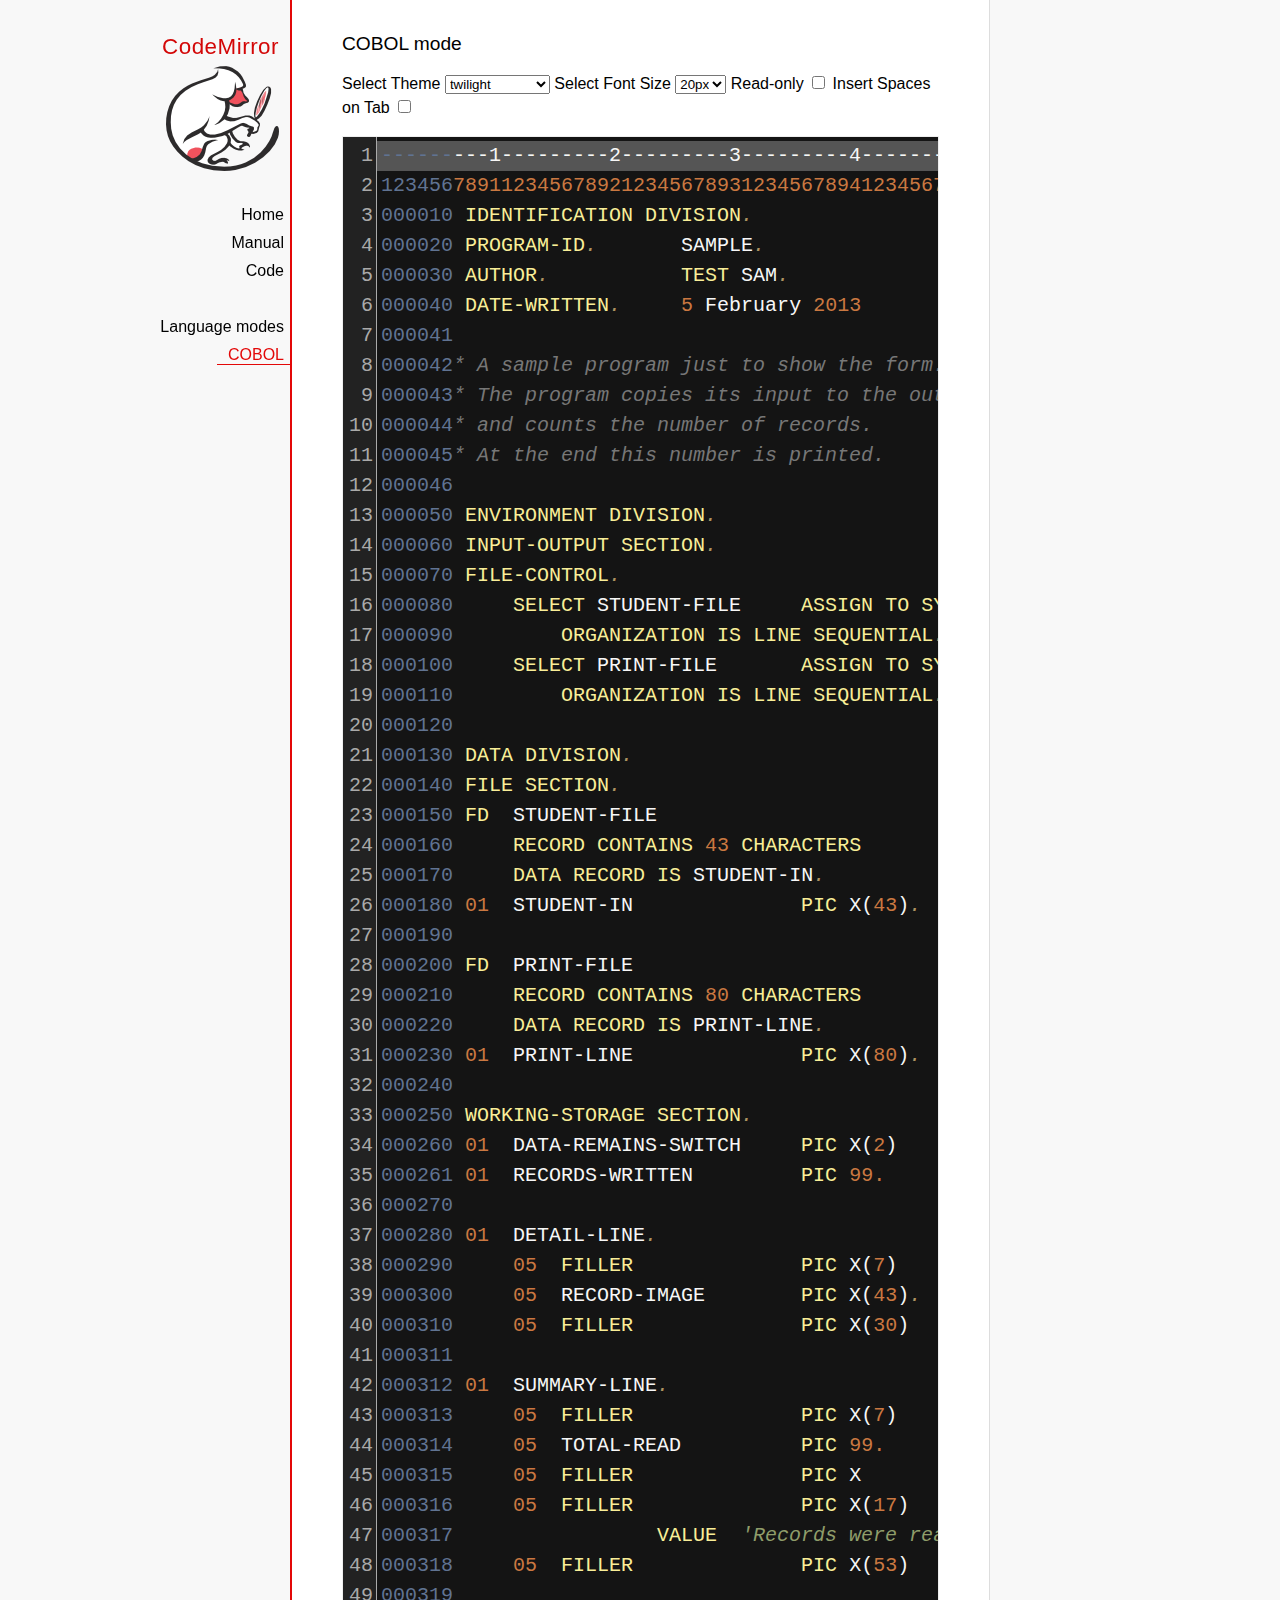
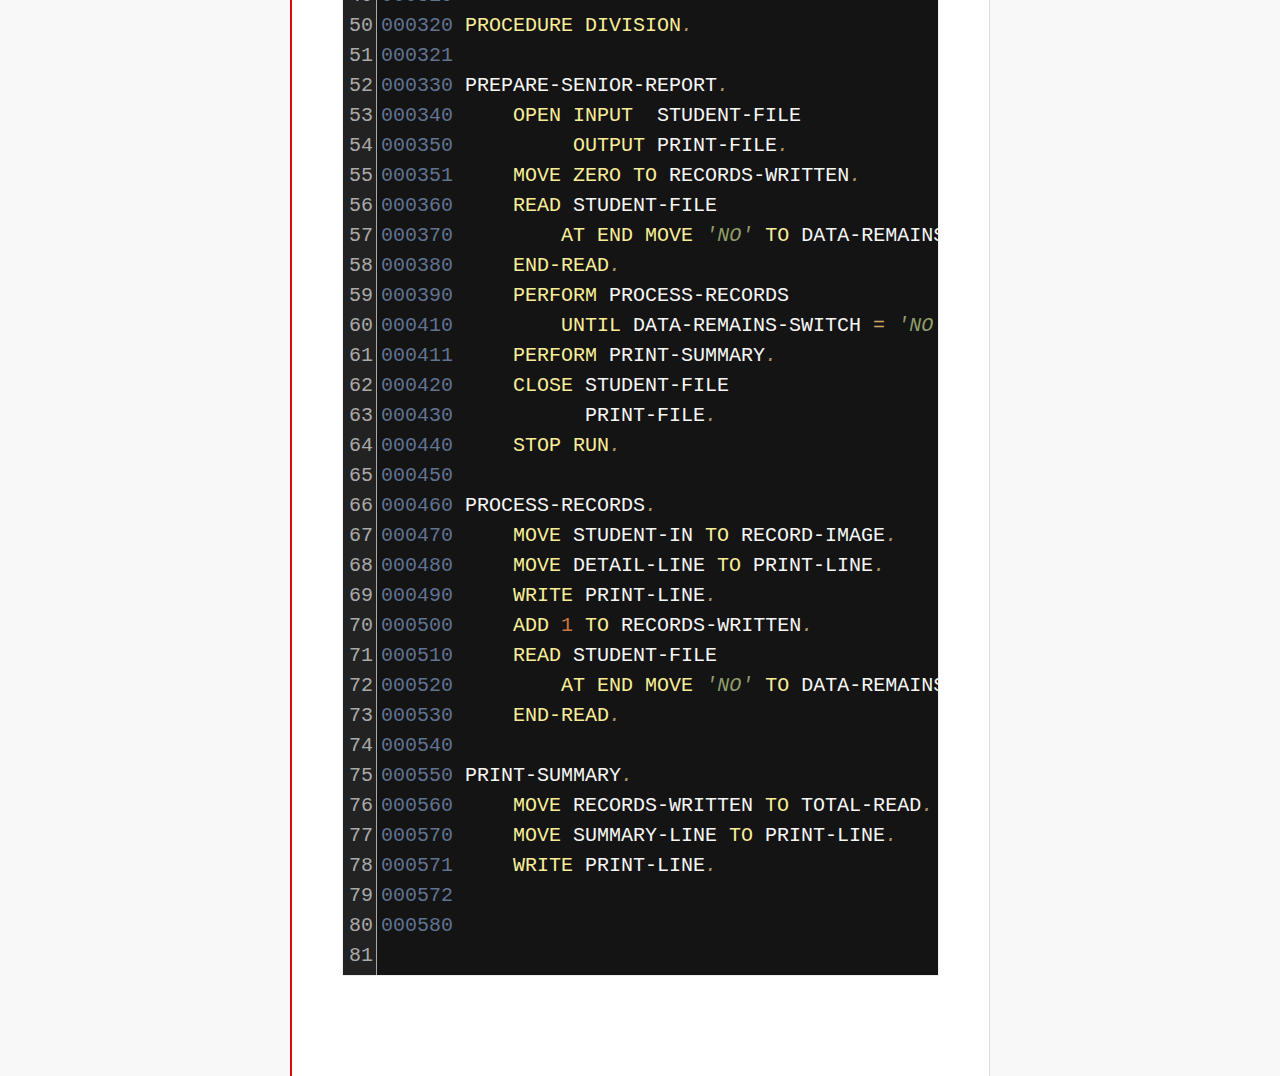
<file: mode/cobol/index.html>
<!doctype html>

<title>CodeMirror: COBOL mode</title>
<meta charset="utf-8"/>
<link rel=stylesheet href="../../doc/docs.css">

<link rel="stylesheet" href="../../lib/codemirror.css">
<link rel="stylesheet" href="../../theme/neat.css">
<link rel="stylesheet" href="../../theme/elegant.css">
<link rel="stylesheet" href="../../theme/erlang-dark.css">
<link rel="stylesheet" href="../../theme/night.css">
<link rel="stylesheet" href="../../theme/monokai.css">
<link rel="stylesheet" href="../../theme/cobalt.css">
<link rel="stylesheet" href="../../theme/eclipse.css">
<link rel="stylesheet" href="../../theme/rubyblue.css">
<link rel="stylesheet" href="../../theme/lesser-dark.css">
<link rel="stylesheet" href="../../theme/xq-dark.css">
<link rel="stylesheet" href="../../theme/xq-light.css">
<link rel="stylesheet" href="../../theme/ambiance.css">
<link rel="stylesheet" href="../../theme/blackboard.css">
<link rel="stylesheet" href="../../theme/vibrant-ink.css">
<link rel="stylesheet" href="../../theme/solarized.css">
<link rel="stylesheet" href="../../theme/twilight.css">
<link rel="stylesheet" href="../../theme/midnight.css">
<link rel="stylesheet" href="../../addon/dialog/dialog.css">
<script src="../../lib/codemirror.js"></script>
<script src="../../addon/edit/matchbrackets.js"></script>
<script src="cobol.js"></script>
<script src="../../addon/selection/active-line.js"></script>
<script src="../../addon/search/search.js"></script>
<script src="../../addon/dialog/dialog.js"></script>
<script src="../../addon/search/searchcursor.js"></script>
<style>
        .CodeMirror {
          border: 1px solid #eee;
          font-size : 20px;
          height : auto !important;
        }
        .CodeMirror-activeline-background {background: #555555 !important;}
    </style>
<div id=nav>
  <a href="http://codemirror.net"><h1>CodeMirror</h1><img id=logo src="../../doc/logo.png"></a>

  <ul>
    <li><a href="../../index.html">Home</a>
    <li><a href="../../doc/manual.html">Manual</a>
    <li><a href="https://github.com/codemirror/codemirror">Code</a>
  </ul>
  <ul>
    <li><a href="../index.html">Language modes</a>
    <li><a class=active href="#">COBOL</a>
  </ul>
</div>

<article>
<h2>COBOL mode</h2>

    <p> Select Theme <select onchange="selectTheme()" id="selectTheme">
        <option>default</option>
        <option>ambiance</option>
        <option>blackboard</option>
        <option>cobalt</option>
        <option>eclipse</option>
        <option>elegant</option>
        <option>erlang-dark</option>
        <option>lesser-dark</option>
        <option>midnight</option>
        <option>monokai</option>
        <option>neat</option>
        <option>night</option>
        <option>rubyblue</option>
        <option>solarized dark</option>
        <option>solarized light</option>
        <option selected>twilight</option>
        <option>vibrant-ink</option>
        <option>xq-dark</option>
        <option>xq-light</option>
    </select>    Select Font Size <select onchange="selectFontsize()" id="selectFontSize">
          <option value="13px">13px</option>
          <option value="14px">14px</option>
          <option value="16px">16px</option>
          <option value="18px">18px</option>
          <option value="20px" selected="selected">20px</option>
          <option value="24px">24px</option>
          <option value="26px">26px</option>
          <option value="28px">28px</option>
          <option value="30px">30px</option>
          <option value="32px">32px</option>
          <option value="34px">34px</option>
          <option value="36px">36px</option>
        </select>
<label for="checkBoxReadOnly">Read-only</label>
<input type="checkbox" id="checkBoxReadOnly" onchange="selectReadOnly()">
<label for="id_tabToIndentSpace">Insert Spaces on Tab</label>
<input type="checkbox" id="id_tabToIndentSpace" onchange="tabToIndentSpace()">
</p>
<textarea id="code" name="code">
---------1---------2---------3---------4---------5---------6---------7---------8
12345678911234567892123456789312345678941234567895123456789612345678971234567898
000010 IDENTIFICATION DIVISION.                                        MODTGHERE
000020 PROGRAM-ID.       SAMPLE.
000030 AUTHOR.           TEST SAM. 
000040 DATE-WRITTEN.     5 February 2013
000041
000042* A sample program just to show the form.
000043* The program copies its input to the output,
000044* and counts the number of records.
000045* At the end this number is printed.
000046
000050 ENVIRONMENT DIVISION.
000060 INPUT-OUTPUT SECTION.
000070 FILE-CONTROL.
000080     SELECT STUDENT-FILE     ASSIGN TO SYSIN
000090         ORGANIZATION IS LINE SEQUENTIAL.
000100     SELECT PRINT-FILE       ASSIGN TO SYSOUT
000110         ORGANIZATION IS LINE SEQUENTIAL.
000120
000130 DATA DIVISION.
000140 FILE SECTION.
000150 FD  STUDENT-FILE
000160     RECORD CONTAINS 43 CHARACTERS
000170     DATA RECORD IS STUDENT-IN.
000180 01  STUDENT-IN              PIC X(43).
000190
000200 FD  PRINT-FILE
000210     RECORD CONTAINS 80 CHARACTERS
000220     DATA RECORD IS PRINT-LINE.
000230 01  PRINT-LINE              PIC X(80).
000240
000250 WORKING-STORAGE SECTION.
000260 01  DATA-REMAINS-SWITCH     PIC X(2)      VALUE SPACES.
000261 01  RECORDS-WRITTEN         PIC 99.
000270
000280 01  DETAIL-LINE.
000290     05  FILLER              PIC X(7)      VALUE SPACES.
000300     05  RECORD-IMAGE        PIC X(43).
000310     05  FILLER              PIC X(30)     VALUE SPACES.
000311 
000312 01  SUMMARY-LINE.
000313     05  FILLER              PIC X(7)      VALUE SPACES.
000314     05  TOTAL-READ          PIC 99.
000315     05  FILLER              PIC X         VALUE SPACE.
000316     05  FILLER              PIC X(17)     
000317                 VALUE  'Records were read'.
000318     05  FILLER              PIC X(53)     VALUE SPACES.
000319
000320 PROCEDURE DIVISION.
000321
000330 PREPARE-SENIOR-REPORT.
000340     OPEN INPUT  STUDENT-FILE
000350          OUTPUT PRINT-FILE.
000351     MOVE ZERO TO RECORDS-WRITTEN.
000360     READ STUDENT-FILE
000370         AT END MOVE 'NO' TO DATA-REMAINS-SWITCH
000380     END-READ.
000390     PERFORM PROCESS-RECORDS
000410         UNTIL DATA-REMAINS-SWITCH = 'NO'.
000411     PERFORM PRINT-SUMMARY.
000420     CLOSE STUDENT-FILE
000430           PRINT-FILE.
000440     STOP RUN.
000450
000460 PROCESS-RECORDS.
000470     MOVE STUDENT-IN TO RECORD-IMAGE.
000480     MOVE DETAIL-LINE TO PRINT-LINE.
000490     WRITE PRINT-LINE.
000500     ADD 1 TO RECORDS-WRITTEN.
000510     READ STUDENT-FILE
000520         AT END MOVE 'NO' TO DATA-REMAINS-SWITCH
000530     END-READ. 
000540
000550 PRINT-SUMMARY.
000560     MOVE RECORDS-WRITTEN TO TOTAL-READ.
000570     MOVE SUMMARY-LINE TO PRINT-LINE.
000571     WRITE PRINT-LINE. 
000572
000580
</textarea>
    <script>
      var editor = CodeMirror.fromTextArea(document.getElementById("code"), {
        lineNumbers: true,
        matchBrackets: true,
        mode: "text/x-cobol",
        theme : "twilight",
        styleActiveLine: true,
        showCursorWhenSelecting : true,  
      });
      function selectTheme() {
        var themeInput = document.getElementById("selectTheme");
        var theme = themeInput.options[themeInput.selectedIndex].innerHTML;
        editor.setOption("theme", theme);
      }
      function selectFontsize() {
        var fontSizeInput = document.getElementById("selectFontSize");
        var fontSize = fontSizeInput.options[fontSizeInput.selectedIndex].innerHTML;
        editor.getWrapperElement().style.fontSize = fontSize;
        editor.refresh();
      }
      function selectReadOnly() {
        editor.setOption("readOnly", document.getElementById("checkBoxReadOnly").checked);
      }
      function tabToIndentSpace() {
        if (document.getElementById("id_tabToIndentSpace").checked) {
            editor.setOption("extraKeys", {Tab: function(cm) { cm.replaceSelection("    ", "end"); }});
        } else {
            editor.setOption("extraKeys", {Tab: function(cm) { cm.replaceSelection("    ", "end"); }});
        }
      }
    </script>
  </article>
</file>
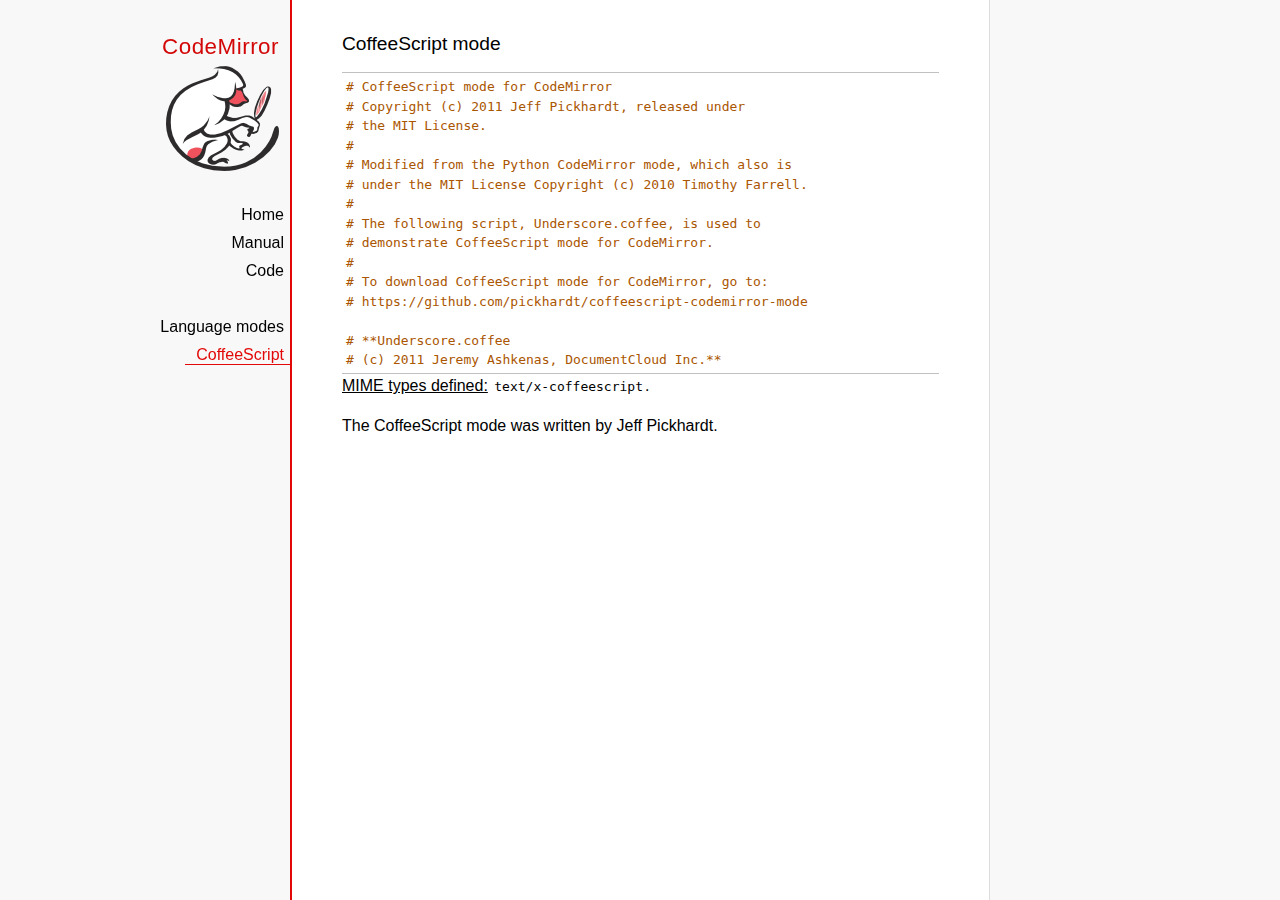
<file: mode/coffeescript/index.html>
<!doctype html>

<title>CodeMirror: CoffeeScript mode</title>
<meta charset="utf-8"/>
<link rel=stylesheet href="../../doc/docs.css">

<link rel="stylesheet" href="../../lib/codemirror.css">
<script src="../../lib/codemirror.js"></script>
<script src="coffeescript.js"></script>
<style>.CodeMirror {border-top: 1px solid silver; border-bottom: 1px solid silver;}</style>
<div id=nav>
  <a href="http://codemirror.net"><h1>CodeMirror</h1><img id=logo src="../../doc/logo.png"></a>

  <ul>
    <li><a href="../../index.html">Home</a>
    <li><a href="../../doc/manual.html">Manual</a>
    <li><a href="https://github.com/codemirror/codemirror">Code</a>
  </ul>
  <ul>
    <li><a href="../index.html">Language modes</a>
    <li><a class=active href="#">CoffeeScript</a>
  </ul>
</div>

<article>
<h2>CoffeeScript mode</h2>
<form><textarea id="code" name="code">
# CoffeeScript mode for CodeMirror
# Copyright (c) 2011 Jeff Pickhardt, released under
# the MIT License.
#
# Modified from the Python CodeMirror mode, which also is 
# under the MIT License Copyright (c) 2010 Timothy Farrell.
#
# The following script, Underscore.coffee, is used to 
# demonstrate CoffeeScript mode for CodeMirror.
#
# To download CoffeeScript mode for CodeMirror, go to:
# https://github.com/pickhardt/coffeescript-codemirror-mode

# **Underscore.coffee
# (c) 2011 Jeremy Ashkenas, DocumentCloud Inc.**
# Underscore is freely distributable under the terms of the
# [MIT license](http://en.wikipedia.org/wiki/MIT_License).
# Portions of Underscore are inspired by or borrowed from
# [Prototype.js](http://prototypejs.org/api), Oliver Steele's
# [Functional](http://osteele.com), and John Resig's
# [Micro-Templating](http://ejohn.org).
# For all details and documentation:
# http://documentcloud.github.com/underscore/


# Baseline setup
# --------------

# Establish the root object, `window` in the browser, or `global` on the server.
root = this


# Save the previous value of the `_` variable.
previousUnderscore = root._

### Multiline
    comment
###

# Establish the object that gets thrown to break out of a loop iteration.
# `StopIteration` is SOP on Mozilla.
breaker = if typeof(StopIteration) is 'undefined' then '__break__' else StopIteration


#### Docco style single line comment (title)


# Helper function to escape **RegExp** contents, because JS doesn't have one.
escapeRegExp = (string) -> string.replace(/([.*+?^${}()|[\]\/\\])/g, '\\$1')


# Save bytes in the minified (but not gzipped) version:
ArrayProto = Array.prototype
ObjProto = Object.prototype


# Create quick reference variables for speed access to core prototypes.
slice = ArrayProto.slice
unshift = ArrayProto.unshift
toString = ObjProto.toString
hasOwnProperty = ObjProto.hasOwnProperty
propertyIsEnumerable = ObjProto.propertyIsEnumerable


# All **ECMA5** native implementations we hope to use are declared here.
nativeForEach = ArrayProto.forEach
nativeMap = ArrayProto.map
nativeReduce = ArrayProto.reduce
nativeReduceRight = ArrayProto.reduceRight
nativeFilter = ArrayProto.filter
nativeEvery = ArrayProto.every
nativeSome = ArrayProto.some
nativeIndexOf = ArrayProto.indexOf
nativeLastIndexOf = ArrayProto.lastIndexOf
nativeIsArray = Array.isArray
nativeKeys = Object.keys


# Create a safe reference to the Underscore object for use below.
_ = (obj) -> new wrapper(obj)


# Export the Underscore object for **CommonJS**.
if typeof(exports) != 'undefined' then exports._ = _


# Export Underscore to global scope.
root._ = _


# Current version.
_.VERSION = '1.1.0'


# Collection Functions
# --------------------

# The cornerstone, an **each** implementation.
# Handles objects implementing **forEach**, arrays, and raw objects.
_.each = (obj, iterator, context) ->
  try
    if nativeForEach and obj.forEach is nativeForEach
      obj.forEach iterator, context
    else if _.isNumber obj.length
      iterator.call context, obj[i], i, obj for i in [0...obj.length]
    else
      iterator.call context, val, key, obj for own key, val of obj
  catch e
    throw e if e isnt breaker
  obj


# Return the results of applying the iterator to each element. Use JavaScript
# 1.6's version of **map**, if possible.
_.map = (obj, iterator, context) ->
  return obj.map(iterator, context) if nativeMap and obj.map is nativeMap
  results = []
  _.each obj, (value, index, list) ->
    results.push iterator.call context, value, index, list
  results


# **Reduce** builds up a single result from a list of values. Also known as
# **inject**, or **foldl**. Uses JavaScript 1.8's version of **reduce**, if possible.
_.reduce = (obj, iterator, memo, context) ->
  if nativeReduce and obj.reduce is nativeReduce
    iterator = _.bind iterator, context if context
    return obj.reduce iterator, memo
  _.each obj, (value, index, list) ->
    memo = iterator.call context, memo, value, index, list
  memo


# The right-associative version of **reduce**, also known as **foldr**. Uses
# JavaScript 1.8's version of **reduceRight**, if available.
_.reduceRight = (obj, iterator, memo, context) ->
  if nativeReduceRight and obj.reduceRight is nativeReduceRight
    iterator = _.bind iterator, context if context
    return obj.reduceRight iterator, memo
  reversed = _.clone(_.toArray(obj)).reverse()
  _.reduce reversed, iterator, memo, context


# Return the first value which passes a truth test.
_.detect = (obj, iterator, context) ->
  result = null
  _.each obj, (value, index, list) ->
    if iterator.call context, value, index, list
      result = value
      _.breakLoop()
  result


# Return all the elements that pass a truth test. Use JavaScript 1.6's
# **filter**, if it exists.
_.filter = (obj, iterator, context) ->
  return obj.filter iterator, context if nativeFilter and obj.filter is nativeFilter
  results = []
  _.each obj, (value, index, list) ->
    results.push value if iterator.call context, value, index, list
  results


# Return all the elements for which a truth test fails.
_.reject = (obj, iterator, context) ->
  results = []
  _.each obj, (value, index, list) ->
    results.push value if not iterator.call context, value, index, list
  results


# Determine whether all of the elements match a truth test. Delegate to
# JavaScript 1.6's **every**, if it is present.
_.every = (obj, iterator, context) ->
  iterator ||= _.identity
  return obj.every iterator, context if nativeEvery and obj.every is nativeEvery
  result = true
  _.each obj, (value, index, list) ->
    _.breakLoop() unless (result = result and iterator.call(context, value, index, list))
  result


# Determine if at least one element in the object matches a truth test. Use
# JavaScript 1.6's **some**, if it exists.
_.some = (obj, iterator, context) ->
  iterator ||= _.identity
  return obj.some iterator, context if nativeSome and obj.some is nativeSome
  result = false
  _.each obj, (value, index, list) ->
    _.breakLoop() if (result = iterator.call(context, value, index, list))
  result


# Determine if a given value is included in the array or object,
# based on `===`.
_.include = (obj, target) ->
  return _.indexOf(obj, target) isnt -1 if nativeIndexOf and obj.indexOf is nativeIndexOf
  return true for own key, val of obj when val is target
  false


# Invoke a method with arguments on every item in a collection.
_.invoke = (obj, method) ->
  args = _.rest arguments, 2
  (if method then val[method] else val).apply(val, args) for val in obj


# Convenience version of a common use case of **map**: fetching a property.
_.pluck = (obj, key) ->
  _.map(obj, (val) -> val[key])


# Return the maximum item or (item-based computation).
_.max = (obj, iterator, context) ->
  return Math.max.apply(Math, obj) if not iterator and _.isArray(obj)
  result = computed: -Infinity
  _.each obj, (value, index, list) ->
    computed = if iterator then iterator.call(context, value, index, list) else value
    computed >= result.computed and (result = {value: value, computed: computed})
  result.value


# Return the minimum element (or element-based computation).
_.min = (obj, iterator, context) ->
  return Math.min.apply(Math, obj) if not iterator and _.isArray(obj)
  result = computed: Infinity
  _.each obj, (value, index, list) ->
    computed = if iterator then iterator.call(context, value, index, list) else value
    computed < result.computed and (result = {value: value, computed: computed})
  result.value


# Sort the object's values by a criterion produced by an iterator.
_.sortBy = (obj, iterator, context) ->
  _.pluck(((_.map obj, (value, index, list) ->
    {value: value, criteria: iterator.call(context, value, index, list)}
  ).sort((left, right) ->
    a = left.criteria; b = right.criteria
    if a < b then -1 else if a > b then 1 else 0
  )), 'value')


# Use a comparator function to figure out at what index an object should
# be inserted so as to maintain order. Uses binary search.
_.sortedIndex = (array, obj, iterator) ->
  iterator ||= _.identity
  low = 0
  high = array.length
  while low < high
    mid = (low + high) >> 1
    if iterator(array[mid]) < iterator(obj) then low = mid + 1 else high = mid
  low


# Convert anything iterable into a real, live array.
_.toArray = (iterable) ->
  return [] if (!iterable)
  return iterable.toArray() if (iterable.toArray)
  return iterable if (_.isArray(iterable))
  return slice.call(iterable) if (_.isArguments(iterable))
  _.values(iterable)


# Return the number of elements in an object.
_.size = (obj) -> _.toArray(obj).length


# Array Functions
# ---------------

# Get the first element of an array. Passing `n` will return the first N
# values in the array. Aliased as **head**. The `guard` check allows it to work
# with **map**.
_.first = (array, n, guard) ->
  if n and not guard then slice.call(array, 0, n) else array[0]


# Returns everything but the first entry of the array. Aliased as **tail**.
# Especially useful on the arguments object. Passing an `index` will return
# the rest of the values in the array from that index onward. The `guard`
# check allows it to work with **map**.
_.rest = (array, index, guard) ->
  slice.call(array, if _.isUndefined(index) or guard then 1 else index)


# Get the last element of an array.
_.last = (array) -> array[array.length - 1]


# Trim out all falsy values from an array.
_.compact = (array) -> item for item in array when item


# Return a completely flattened version of an array.
_.flatten = (array) ->
  _.reduce array, (memo, value) ->
    return memo.concat(_.flatten(value)) if _.isArray value
    memo.push value
    memo
  , []


# Return a version of the array that does not contain the specified value(s).
_.without = (array) ->
  values = _.rest arguments
  val for val in _.toArray(array) when not _.include values, val


# Produce a duplicate-free version of the array. If the array has already
# been sorted, you have the option of using a faster algorithm.
_.uniq = (array, isSorted) ->
  memo = []
  for el, i in _.toArray array
    memo.push el if i is 0 || (if isSorted is true then _.last(memo) isnt el else not _.include(memo, el))
  memo


# Produce an array that contains every item shared between all the
# passed-in arrays.
_.intersect = (array) ->
  rest = _.rest arguments
  _.select _.uniq(array), (item) ->
    _.all rest, (other) ->
      _.indexOf(other, item) >= 0


# Zip together multiple lists into a single array -- elements that share
# an index go together.
_.zip = ->
  length = _.max _.pluck arguments, 'length'
  results = new Array length
  for i in [0...length]
    results[i] = _.pluck arguments, String i
  results


# If the browser doesn't supply us with **indexOf** (I'm looking at you, MSIE),
# we need this function. Return the position of the first occurrence of an
# item in an array, or -1 if the item is not included in the array.
_.indexOf = (array, item) ->
  return array.indexOf item if nativeIndexOf and array.indexOf is nativeIndexOf
  i = 0; l = array.length
  while l - i
    if array[i] is item then return i else i++
  -1


# Provide JavaScript 1.6's **lastIndexOf**, delegating to the native function,
# if possible.
_.lastIndexOf = (array, item) ->
  return array.lastIndexOf(item) if nativeLastIndexOf and array.lastIndexOf is nativeLastIndexOf
  i = array.length
  while i
    if array[i] is item then return i else i--
  -1


# Generate an integer Array containing an arithmetic progression. A port of
# [the native Python **range** function](http://docs.python.org/library/functions.html#range).
_.range = (start, stop, step) ->
  a = arguments
  solo = a.length <= 1
  i = start = if solo then 0 else a[0]
  stop = if solo then a[0] else a[1]
  step = a[2] or 1
  len = Math.ceil((stop - start) / step)
  return [] if len <= 0
  range = new Array len
  idx = 0
  loop
    return range if (if step > 0 then i - stop else stop - i) >= 0
    range[idx] = i
    idx++
    i+= step


# Function Functions
# ------------------

# Create a function bound to a given object (assigning `this`, and arguments,
# optionally). Binding with arguments is also known as **curry**.
_.bind = (func, obj) ->
  args = _.rest arguments, 2
  -> func.apply obj or root, args.concat arguments


# Bind all of an object's methods to that object. Useful for ensuring that
# all callbacks defined on an object belong to it.
_.bindAll = (obj) ->
  funcs = if arguments.length > 1 then _.rest(arguments) else _.functions(obj)
  _.each funcs, (f) -> obj[f] = _.bind obj[f], obj
  obj


# Delays a function for the given number of milliseconds, and then calls
# it with the arguments supplied.
_.delay = (func, wait) ->
  args = _.rest arguments, 2
  setTimeout((-> func.apply(func, args)), wait)


# Memoize an expensive function by storing its results.
_.memoize = (func, hasher) ->
  memo = {}
  hasher or= _.identity
  ->
    key = hasher.apply this, arguments
    return memo[key] if key of memo
    memo[key] = func.apply this, arguments


# Defers a function, scheduling it to run after the current call stack has
# cleared.
_.defer = (func) ->
  _.delay.apply _, [func, 1].concat _.rest arguments


# Returns the first function passed as an argument to the second,
# allowing you to adjust arguments, run code before and after, and
# conditionally execute the original function.
_.wrap = (func, wrapper) ->
  -> wrapper.apply wrapper, [func].concat arguments


# Returns a function that is the composition of a list of functions, each
# consuming the return value of the function that follows.
_.compose = ->
  funcs = arguments
  ->
    args = arguments
    for i in [funcs.length - 1..0] by -1
      args = [funcs[i].apply(this, args)]
    args[0]


# Object Functions
# ----------------

# Retrieve the names of an object's properties.
_.keys = nativeKeys or (obj) ->
  return _.range 0, obj.length if _.isArray(obj)
  key for key, val of obj


# Retrieve the values of an object's properties.
_.values = (obj) ->
  _.map obj, _.identity


# Return a sorted list of the function names available in Underscore.
_.functions = (obj) ->
  _.filter(_.keys(obj), (key) -> _.isFunction(obj[key])).sort()


# Extend a given object with all of the properties in a source object.
_.extend = (obj) ->
  for source in _.rest(arguments)
    obj[key] = val for key, val of source
  obj


# Create a (shallow-cloned) duplicate of an object.
_.clone = (obj) ->
  return obj.slice 0 if _.isArray obj
  _.extend {}, obj


# Invokes interceptor with the obj, and then returns obj.
# The primary purpose of this method is to "tap into" a method chain,
# in order to perform operations on intermediate results within
 the chain.
_.tap = (obj, interceptor) ->
  interceptor obj
  obj


# Perform a deep comparison to check if two objects are equal.
_.isEqual = (a, b) ->
  # Check object identity.
  return true if a is b
  # Different types?
  atype = typeof(a); btype = typeof(b)
  return false if atype isnt btype
  # Basic equality test (watch out for coercions).
  return true if `a == b`
  # One is falsy and the other truthy.
  return false if (!a and b) or (a and !b)
  # One of them implements an `isEqual()`?
  return a.isEqual(b) if a.isEqual
  # Check dates' integer values.
  return a.getTime() is b.getTime() if _.isDate(a) and _.isDate(b)
  # Both are NaN?
  return false if _.isNaN(a) and _.isNaN(b)
  # Compare regular expressions.
  if _.isRegExp(a) and _.isRegExp(b)
    return a.source is b.source and
           a.global is b.global and
           a.ignoreCase is b.ignoreCase and
           a.multiline is b.multiline
  # If a is not an object by this point, we can't handle it.
  return false if atype isnt 'object'
  # Check for different array lengths before comparing contents.
  return false if a.length and (a.length isnt b.length)
  # Nothing else worked, deep compare the contents.
  aKeys = _.keys(a); bKeys = _.keys(b)
  # Different object sizes?
  return false if aKeys.length isnt bKeys.length
  # Recursive comparison of contents.
  return false for key, val of a when !(key of b) or !_.isEqual(val, b[key])
  true


# Is a given array or object empty?
_.isEmpty = (obj) ->
  return obj.length is 0 if _.isArray(obj) or _.isString(obj)
  return false for own key of obj
  true


# Is a given value a DOM element?
_.isElement = (obj) -> obj and obj.nodeType is 1


# Is a given value an array?
_.isArray = nativeIsArray or (obj) -> !!(obj and obj.concat and obj.unshift and not obj.callee)


# Is a given variable an arguments object?
_.isArguments = (obj) -> obj and obj.callee


# Is the given value a function?
_.isFunction = (obj) -> !!(obj and obj.constructor and obj.call and obj.apply)


# Is the given value a string?
_.isString = (obj) -> !!(obj is '' or (obj and obj.charCodeAt and obj.substr))


# Is a given value a number?
_.isNumber = (obj) -> (obj is +obj) or toString.call(obj) is '[object Number]'


# Is a given value a boolean?
_.isBoolean = (obj) -> obj is true or obj is false


# Is a given value a Date?
_.isDate = (obj) -> !!(obj and obj.getTimezoneOffset and obj.setUTCFullYear)


# Is the given value a regular expression?
_.isRegExp = (obj) -> !!(obj and obj.exec and (obj.ignoreCase or obj.ignoreCase is false))


# Is the given value NaN -- this one is interesting. `NaN != NaN`, and
# `isNaN(undefined) == true`, so we make sure it's a number first.
_.isNaN = (obj) -> _.isNumber(obj) and window.isNaN(obj)


# Is a given value equal to null?
_.isNull = (obj) -> obj is null


# Is a given variable undefined?
_.isUndefined = (obj) -> typeof obj is 'undefined'


# Utility Functions
# -----------------

# Run Underscore.js in noConflict mode, returning the `_` variable to its
# previous owner. Returns a reference to the Underscore object.
_.noConflict = ->
  root._ = previousUnderscore
  this


# Keep the identity function around for default iterators.
_.identity = (value) -> value


# Run a function `n` times.
_.times = (n, iterator, context) ->
  iterator.call context, i for i in [0...n]


# Break out of the middle of an iteration.
_.breakLoop = -> throw breaker


# Add your own custom functions to the Underscore object, ensuring that
# they're correctly added to the OOP wrapper as well.
_.mixin = (obj) ->
  for name in _.functions(obj)
    addToWrapper name, _[name] = obj[name]


# Generate a unique integer id (unique within the entire client session).
# Useful for temporary DOM ids.
idCounter = 0
_.uniqueId = (prefix) ->
  (prefix or '') + idCounter++


# By default, Underscore uses **ERB**-style template delimiters, change the
# following template settings to use alternative delimiters.
_.templateSettings = {
  start: '<%'
  end: '%>'
  interpolate: /<%=(.+?)%>/g
}


# JavaScript templating a-la **ERB**, pilfered from John Resig's
# *Secrets of the JavaScript Ninja*, page 83.
# Single-quote fix from Rick Strahl.
# With alterations for arbitrary delimiters, and to preserve whitespace.
_.template = (str, data) ->
  c = _.templateSettings
  endMatch = new RegExp("'(?=[^"+c.end.substr(0, 1)+"]*"+escapeRegExp(c.end)+")","g")
  fn = new Function 'obj',
    'var p=[],print=function(){p.push.apply(p,arguments);};' +
    'with(obj||{}){p.push(\'' +
    str.replace(/\r/g, '\\r')
       .replace(/\n/g, '\\n')
       .replace(/\t/g, '\\t')
       .replace(endMatch,"���")
       .split("'").join("\\'")
       .split("���").join("'")
       .replace(c.interpolate, "',$1,'")
       .split(c.start).join("');")
       .split(c.end).join("p.push('") +
       "');}return p.join('');"
  if data then fn(data) else fn


# Aliases
# -------

_.forEach = _.each
_.foldl = _.inject = _.reduce
_.foldr = _.reduceRight
_.select = _.filter
_.all = _.every
_.any = _.some
_.contains = _.include
_.head = _.first
_.tail = _.rest
_.methods = _.functions


# Setup the OOP Wrapper
# ---------------------

# If Underscore is called as a function, it returns a wrapped object that
# can be used OO-style. This wrapper holds altered versions of all the
# underscore functions. Wrapped objects may be chained.
wrapper = (obj) ->
  this._wrapped = obj
  this


# Helper function to continue chaining intermediate results.
result = (obj, chain) ->
  if chain then _(obj).chain() else obj


# A method to easily add functions to the OOP wrapper.
addToWrapper = (name, func) ->
  wrapper.prototype[name] = ->
    args = _.toArray arguments
    unshift.call args, this._wrapped
    result func.apply(_, args), this._chain


# Add all ofthe Underscore functions to the wrapper object.
_.mixin _


# Add all mutator Array functions to the wrapper.
_.each ['pop', 'push', 'reverse', 'shift', 'sort', 'splice', 'unshift'], (name) ->
  method = Array.prototype[name]
  wrapper.prototype[name] = ->
    method.apply(this._wrapped, arguments)
    result(this._wrapped, this._chain)


# Add all accessor Array functions to the wrapper.
_.each ['concat', 'join', 'slice'], (name) ->
  method = Array.prototype[name]
  wrapper.prototype[name] = ->
    result(method.apply(this._wrapped, arguments), this._chain)


# Start chaining a wrapped Underscore object.
wrapper::chain = ->
  this._chain = true
  this


# Extracts the result from a wrapped and chained object.
wrapper::value = -> this._wrapped
</textarea></form>
    <script>
      var editor = CodeMirror.fromTextArea(document.getElementById("code"), {});
    </script>

    <p><strong>MIME types defined:</strong> <code>text/x-coffeescript</code>.</p>

    <p>The CoffeeScript mode was written by Jeff Pickhardt.</p>

  </article>
</file>
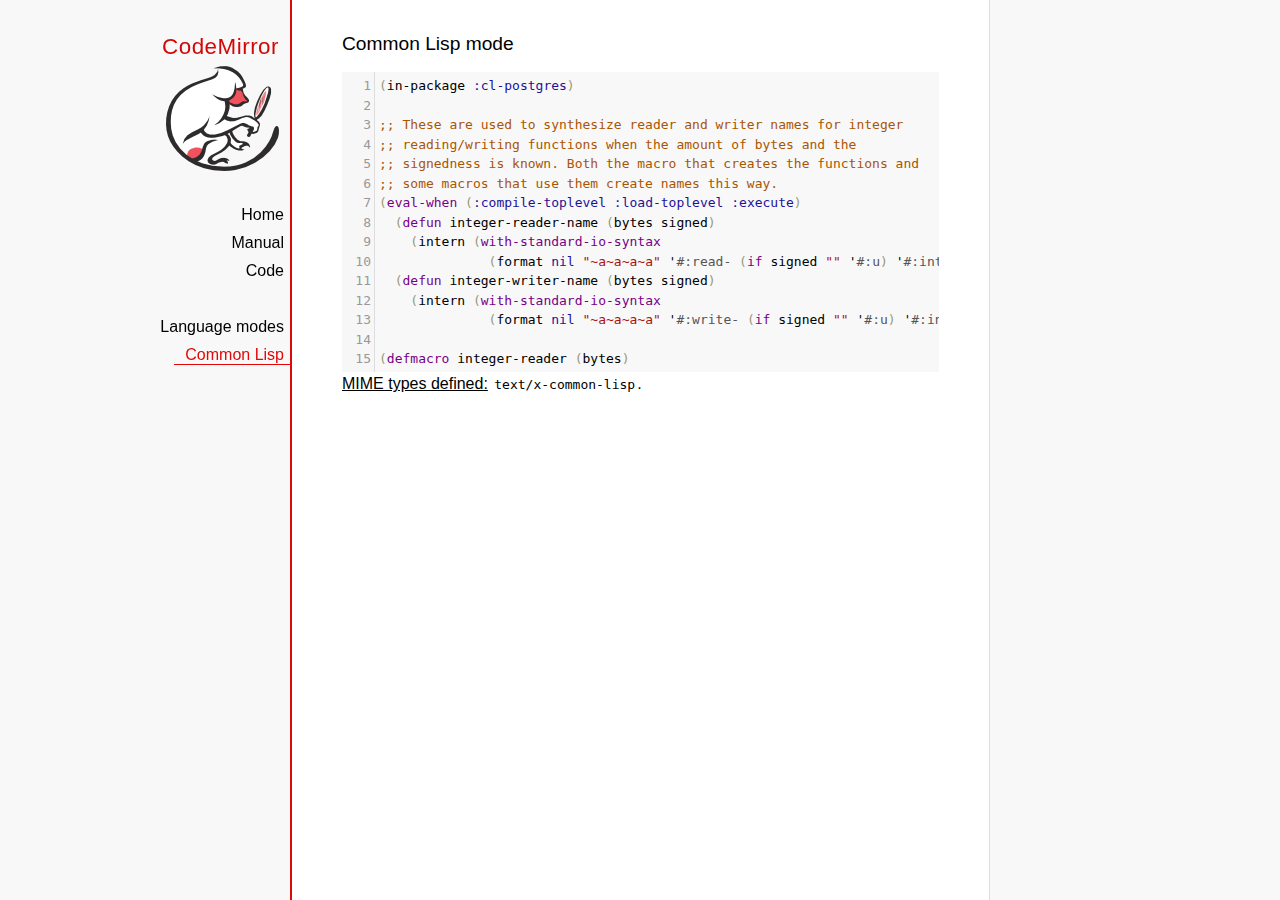
<file: mode/commonlisp/index.html>
<!doctype html>

<title>CodeMirror: Common Lisp mode</title>
<meta charset="utf-8"/>
<link rel=stylesheet href="../../doc/docs.css">

<link rel="stylesheet" href="../../lib/codemirror.css">
<script src="../../lib/codemirror.js"></script>
<script src="commonlisp.js"></script>
<style>.CodeMirror {background: #f8f8f8;}</style>
<div id=nav>
  <a href="http://codemirror.net"><h1>CodeMirror</h1><img id=logo src="../../doc/logo.png"></a>

  <ul>
    <li><a href="../../index.html">Home</a>
    <li><a href="../../doc/manual.html">Manual</a>
    <li><a href="https://github.com/codemirror/codemirror">Code</a>
  </ul>
  <ul>
    <li><a href="../index.html">Language modes</a>
    <li><a class=active href="#">Common Lisp</a>
  </ul>
</div>

<article>
<h2>Common Lisp mode</h2>
<form><textarea id="code" name="code">(in-package :cl-postgres)

;; These are used to synthesize reader and writer names for integer
;; reading/writing functions when the amount of bytes and the
;; signedness is known. Both the macro that creates the functions and
;; some macros that use them create names this way.
(eval-when (:compile-toplevel :load-toplevel :execute)
  (defun integer-reader-name (bytes signed)
    (intern (with-standard-io-syntax
              (format nil "~a~a~a~a" '#:read- (if signed "" '#:u) '#:int bytes))))
  (defun integer-writer-name (bytes signed)
    (intern (with-standard-io-syntax
              (format nil "~a~a~a~a" '#:write- (if signed "" '#:u) '#:int bytes)))))

(defmacro integer-reader (bytes)
  "Create a function to read integers from a binary stream."
  (let ((bits (* bytes 8)))
    (labels ((return-form (signed)
               (if signed
                   `(if (logbitp ,(1- bits) result)
                        (dpb result (byte ,(1- bits) 0) -1)
                        result)
                   `result))
             (generate-reader (signed)
               `(defun ,(integer-reader-name bytes signed) (socket)
                  (declare (type stream socket)
                           #.*optimize*)
                  ,(if (= bytes 1)
                       `(let ((result (the (unsigned-byte 8) (read-byte socket))))
                          (declare (type (unsigned-byte 8) result))
                          ,(return-form signed))
                       `(let ((result 0))
                          (declare (type (unsigned-byte ,bits) result))
                          ,@(loop :for byte :from (1- bytes) :downto 0
                                   :collect `(setf (ldb (byte 8 ,(* 8 byte)) result)
                                                   (the (unsigned-byte 8) (read-byte socket))))
                          ,(return-form signed))))))
      `(progn
;; This causes weird errors on SBCL in some circumstances. Disabled for now.
;;         (declaim (inline ,(integer-reader-name bytes t)
;;                          ,(integer-reader-name bytes nil)))
         (declaim (ftype (function (t) (signed-byte ,bits))
                         ,(integer-reader-name bytes t)))
         ,(generate-reader t)
         (declaim (ftype (function (t) (unsigned-byte ,bits))
                         ,(integer-reader-name bytes nil)))
         ,(generate-reader nil)))))

(defmacro integer-writer (bytes)
  "Create a function to write integers to a binary stream."
  (let ((bits (* 8 bytes)))
    `(progn
      (declaim (inline ,(integer-writer-name bytes t)
                       ,(integer-writer-name bytes nil)))
      (defun ,(integer-writer-name bytes nil) (socket value)
        (declare (type stream socket)
                 (type (unsigned-byte ,bits) value)
                 #.*optimize*)
        ,@(if (= bytes 1)
              `((write-byte value socket))
              (loop :for byte :from (1- bytes) :downto 0
                    :collect `(write-byte (ldb (byte 8 ,(* byte 8)) value)
                               socket)))
        (values))
      (defun ,(integer-writer-name bytes t) (socket value)
        (declare (type stream socket)
                 (type (signed-byte ,bits) value)
                 #.*optimize*)
        ,@(if (= bytes 1)
              `((write-byte (ldb (byte 8 0) value) socket))
              (loop :for byte :from (1- bytes) :downto 0
                    :collect `(write-byte (ldb (byte 8 ,(* byte 8)) value)
                               socket)))
        (values)))))

;; All the instances of the above that we need.

(integer-reader 1)
(integer-reader 2)
(integer-reader 4)
(integer-reader 8)

(integer-writer 1)
(integer-writer 2)
(integer-writer 4)

(defun write-bytes (socket bytes)
  "Write a byte-array to a stream."
  (declare (type stream socket)
           (type (simple-array (unsigned-byte 8)) bytes)
           #.*optimize*)
  (write-sequence bytes socket))

(defun write-str (socket string)
  "Write a null-terminated string to a stream \(encoding it when UTF-8
support is enabled.)."
  (declare (type stream socket)
           (type string string)
           #.*optimize*)
  (enc-write-string string socket)
  (write-uint1 socket 0))

(declaim (ftype (function (t unsigned-byte)
                          (simple-array (unsigned-byte 8) (*)))
                read-bytes))
(defun read-bytes (socket length)
  "Read a byte array of the given length from a stream."
  (declare (type stream socket)
           (type fixnum length)
           #.*optimize*)
  (let ((result (make-array length :element-type '(unsigned-byte 8))))
    (read-sequence result socket)
    result))

(declaim (ftype (function (t) string) read-str))
(defun read-str (socket)
  "Read a null-terminated string from a stream. Takes care of encoding
when UTF-8 support is enabled."
  (declare (type stream socket)
           #.*optimize*)
  (enc-read-string socket :null-terminated t))

(defun skip-bytes (socket length)
  "Skip a given number of bytes in a binary stream."
  (declare (type stream socket)
           (type (unsigned-byte 32) length)
           #.*optimize*)
  (dotimes (i length)
    (read-byte socket)))

(defun skip-str (socket)
  "Skip a null-terminated string."
  (declare (type stream socket)
           #.*optimize*)
  (loop :for char :of-type fixnum = (read-byte socket)
        :until (zerop char)))

(defun ensure-socket-is-closed (socket &amp;key abort)
  (when (open-stream-p socket)
    (handler-case
        (close socket :abort abort)
      (error (error)
        (warn "Ignoring the error which happened while trying to close PostgreSQL socket: ~A" error)))))
</textarea></form>
    <script>
      var editor = CodeMirror.fromTextArea(document.getElementById("code"), {lineNumbers: true});
    </script>

    <p><strong>MIME types defined:</strong> <code>text/x-common-lisp</code>.</p>

  </article>
</file>
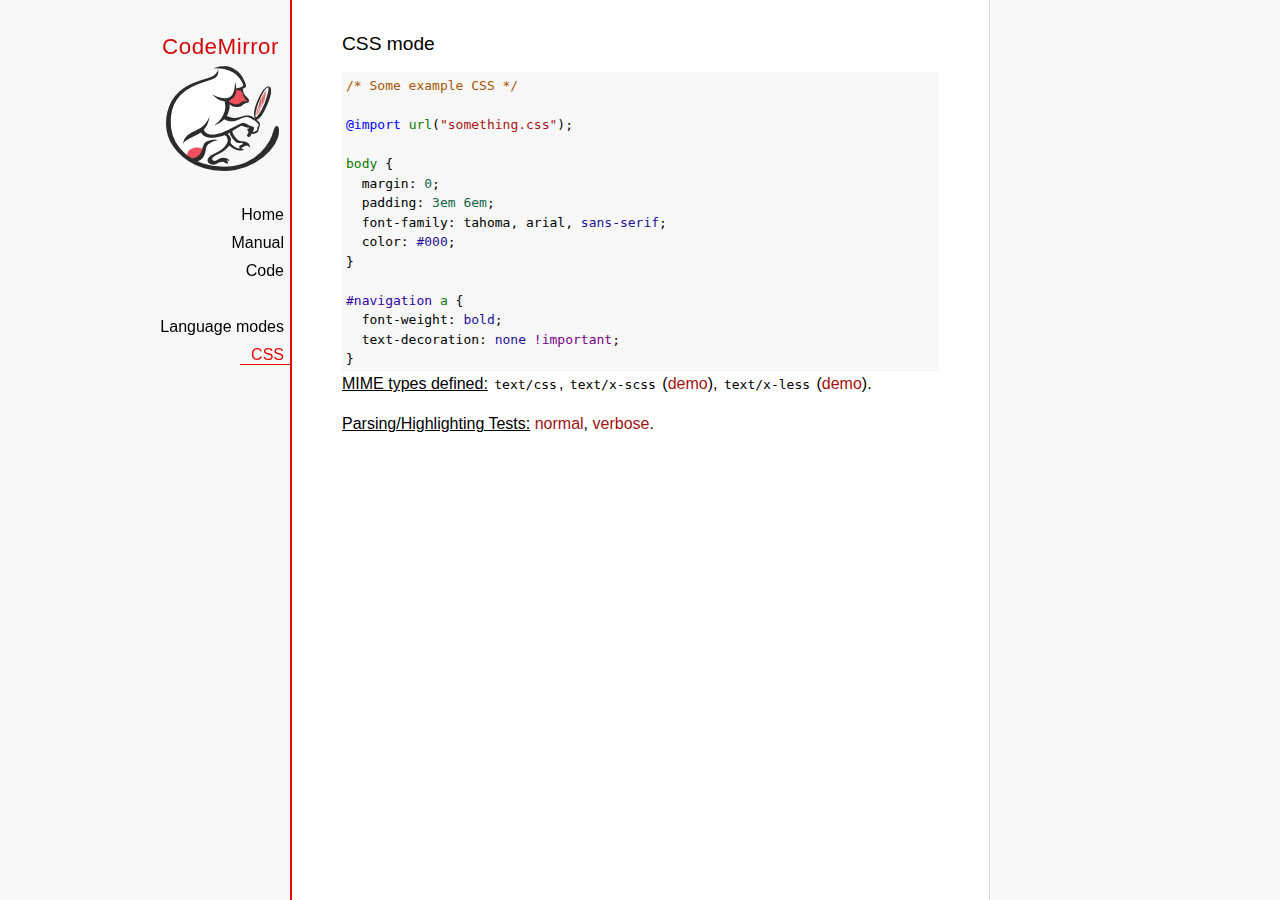
<file: mode/css/index.html>
<!doctype html>

<title>CodeMirror: CSS mode</title>
<meta charset="utf-8"/>
<link rel=stylesheet href="../../doc/docs.css">

<link rel="stylesheet" href="../../lib/codemirror.css">
<link rel="stylesheet" href="../../addon/hint/show-hint.css">
<script src="../../lib/codemirror.js"></script>
<script src="css.js"></script>
<script src="../../addon/hint/show-hint.js"></script>
<script src="../../addon/hint/css-hint.js"></script>
<style>.CodeMirror {background: #f8f8f8;}</style>
<div id=nav>
  <a href="http://codemirror.net"><h1>CodeMirror</h1><img id=logo src="../../doc/logo.png"></a>

  <ul>
    <li><a href="../../index.html">Home</a>
    <li><a href="../../doc/manual.html">Manual</a>
    <li><a href="https://github.com/codemirror/codemirror">Code</a>
  </ul>
  <ul>
    <li><a href="../index.html">Language modes</a>
    <li><a class=active href="#">CSS</a>
  </ul>
</div>

<article>
<h2>CSS mode</h2>
<form><textarea id="code" name="code">
/* Some example CSS */

@import url("something.css");

body {
  margin: 0;
  padding: 3em 6em;
  font-family: tahoma, arial, sans-serif;
  color: #000;
}

#navigation a {
  font-weight: bold;
  text-decoration: none !important;
}

h1 {
  font-size: 2.5em;
}

h2 {
  font-size: 1.7em;
}

h1:before, h2:before {
  content: "::";
}

code {
  font-family: courier, monospace;
  font-size: 80%;
  color: #418A8A;
}
</textarea></form>
    <script>
      var editor = CodeMirror.fromTextArea(document.getElementById("code"), {
        extraKeys: {"Ctrl-Space": "autocomplete"},
      });
    </script>

    <p><strong>MIME types defined:</strong> <code>text/css</code>, <code>text/x-scss</code> (<a href="scss.html">demo</a>), <code>text/x-less</code> (<a href="less.html">demo</a>).</p>

    <p><strong>Parsing/Highlighting Tests:</strong> <a href="../../test/index.html#css_*">normal</a>,  <a href="../../test/index.html#verbose,css_*">verbose</a>.</p>

  </article>
</file>
<file: doc/docs.css>
@font-face {
  font-family: 'Source Sans Pro';
  font-style: normal;
  font-weight: 400;
  src: local('Source Sans Pro'), local('SourceSansPro-Regular'), url(//themes.googleusercontent.com/static/fonts/sourcesanspro/v5/ODelI1aHBYDBqgeIAH2zlBM0YzuT7MdOe03otPbuUS0.woff) format('woff');
}

body, html { margin: 0; padding: 0; height: 100%; }
section, article { display: block; padding: 0; }

body {
  background: #f8f8f8;
  font-family: 'Source Sans Pro', Helvetica, Arial, sans-serif;
  line-height: 1.5;
}

p { margin-top: 0; }

h2, h3, h1 {
  font-weight: normal;
  margin-bottom: .7em;
}
h1 { font-size: 140%; }
h2 { font-size: 120%; }
h3 { font-size: 110%; }
article > h2:first-child, section:first-child > h2 { margin-top: 0; }

#nav h1 {
  margin-right: 12px;
  margin-top: 0;
  margin-bottom: 2px;
  color: #d30707;
  letter-spacing: .5px;
}

a, a:visited, a:link, .quasilink {
  color: #A21313;
  text-decoration: none;
}

em {
  padding-right: 2px;
}

.quasilink {
  cursor: pointer;
}

article {
  max-width: 700px;
  margin: 0 0 0 160px;
  border-left: 2px solid #E30808;
  border-right: 1px solid #ddd;
  padding: 30px 50px 100px 50px;
  background: white;
  z-index: 2;
  position: relative;
  min-height: 100%;
  box-sizing: border-box;
  -moz-box-sizing: border-box;
}

#nav {
  position: fixed;
  padding-top: 30px;
  max-height: 100%;
  box-sizing: -moz-border-box;
  box-sizing: border-box;
  overflow-y: auto;
  left: 0; right: none;
  width: 160px;
  text-align: right;
  z-index: 1;
}

@media screen and (min-width: 1000px) {
  article {
    margin: 0 auto;
  }
  #nav {
    right: 50%;
    width: auto;
    border-right: 349px solid transparent;
  }
}

#nav ul {
  display: block;
  margin: 0; padding: 0;
  margin-bottom: 32px;
}

#nav li {
  display: block;
  margin-bottom: 4px;
}

#nav li ul {
  font-size: 80%;
  margin-bottom: 0;
  display: none;
}

#nav li.active ul {
  display: block;
}

#nav li li a {
  padding-right: 20px;
  display: inline-block;
}

#nav ul a {
  color: black;
  padding: 0 7px 1px 11px;
}

#nav ul a.active, #nav ul a:hover {
  border-bottom: 1px solid #E30808;
  margin-bottom: -1px;
  color: #E30808;
}

#logo {
  border: 0;
  margin-right: 12px;
  margin-bottom: 25px;
}

section {
  border-top: 1px solid #E30808;
  margin: 1.5em 0;
}

section.first {
  border: none;
  margin-top: 0;
}

#demo {
  position: relative;
}

#demolist {
  position: absolute;
  right: 5px;
  top: 5px;
  z-index: 25;
}

.yinyang {
  position: absolute;
  top: -10px;
  left: 0; right: 0;
  margin: auto;
  display: block;
  height: 120px;
}

.actions {
  margin: 1em 0 0;
  min-height: 100px;
  position: relative;
}

.actionspicture {
  pointer-events: none;
  position: absolute;
  height: 100px;
  top: 0; left: 0; right: 0;
}

.actionlink {
  pointer-events: auto;
  font-family: arial;
  font-size: 80%;
  font-weight: bold;
  position: absolute;
  top: 0; bottom: 0;
  line-height: 1;
  height: 1em;
  margin: auto;
}

.actionlink.download {
  color: white;
  right: 50%;
  margin-right: 13px;
  text-shadow: -1px 1px 3px #b00, -1px -1px 3px #b00, 1px 0px 3px #b00;
}

.actionlink.fund {
  color: #b00;
  left: 50%;
  margin-left: 15px;
}

.actionlink:hover {
  text-decoration: underline;
}

.actionlink a {
  color: inherit;
}

.actionsleft {
  float: left;
}

.actionsright {
  float: right;
  text-align: right;
}

@media screen and (max-width: 800px) {
  .actions {
    padding-top: 120px;
  }
  .actionsleft, .actionsright {
    float: none;
    text-align: left;
    margin-bottom: 1em;
  }
}

th {
  text-decoration: underline;
  font-weight: normal;
  text-align: left;
}

#features ul {
  list-style: none;
  margin: 0 0 1em;
  padding: 0 0 0 1.2em;
}

#features li:before {
  content: "-";
  width: 1em;
  display: inline-block;
  padding: 0;
  margin: 0;
  margin-left: -1em;
}

.rel {
  margin-bottom: 0;
}
.rel-note {
  margin-top: 0;
  color: #555;
}

pre {
  padding-left: 15px;
  border-left: 2px solid #ddd;
}

code {
  padding: 0 2px;
}

strong {
  text-decoration: underline;
  font-weight: normal;
}

.field {
  border: 1px solid #A21313;
}


section.kor{
  padding: 10px 10px 10px 10px;
  border: 0px none;
  border-radius: 10px;
  background: #888;
  color: #fff;
  opacity: 0.8;
  font-size:14px;
}
span.kor{
  display: block;
  padding:10px;
  border-radius: 10px;
  margin: 5px 0px 0px 0px;
  background: #888;
  color: #fff;
  opacity: 0.8;
  font-size:14px;
}

span.kor a, span.kor a:visited, span.kor a:link{
  color: #ebe408;
  text-decoration: none;
}
</file>
<file: lib/codemirror.css>
/* BASICS */

.CodeMirror {
  /* Set height, width, borders, and global font properties here */
  font-family: monospace;
  height: 300px;
  color: black;
}

/* PADDING */

.CodeMirror-lines {
  padding: 4px 0; /* Vertical padding around content */
}
.CodeMirror pre {
  padding: 0 4px; /* Horizontal padding of content */
}

.CodeMirror-scrollbar-filler, .CodeMirror-gutter-filler {
  background-color: white; /* The little square between H and V scrollbars */
}

/* GUTTER */

.CodeMirror-gutters {
  border-right: 1px solid #ddd;
  background-color: #f7f7f7;
  white-space: nowrap;
}
.CodeMirror-linenumbers {}
.CodeMirror-linenumber {
  padding: 0 3px 0 5px;
  min-width: 20px;
  text-align: right;
  color: #999;
  white-space: nowrap;
}

.CodeMirror-guttermarker { color: black; }
.CodeMirror-guttermarker-subtle { color: #999; }

/* CURSOR */

.CodeMirror-cursor {
  border-left: 1px solid black;
  border-right: none;
  width: 0;
}
/* Shown when moving in bi-directional text */
.CodeMirror div.CodeMirror-secondarycursor {
  border-left: 1px solid silver;
}
.cm-fat-cursor .CodeMirror-cursor {
  width: auto;
  border: 0;
  background: #7e7;
}
.cm-fat-cursor div.CodeMirror-cursors {
  z-index: 1;
}

.cm-animate-fat-cursor {
  width: auto;
  border: 0;
  -webkit-animation: blink 1.06s steps(1) infinite;
  -moz-animation: blink 1.06s steps(1) infinite;
  animation: blink 1.06s steps(1) infinite;
  background-color: #7e7;
}
@-moz-keyframes blink {
  0% {}
  50% { background-color: transparent; }
  100% {}
}
@-webkit-keyframes blink {
  0% {}
  50% { background-color: transparent; }
  100% {}
}
@keyframes blink {
  0% {}
  50% { background-color: transparent; }
  100% {}
}

/* Can style cursor different in overwrite (non-insert) mode */
.CodeMirror-overwrite .CodeMirror-cursor {}

.cm-tab { display: inline-block; text-decoration: inherit; }

.CodeMirror-ruler {
  border-left: 1px solid #ccc;
  position: absolute;
}

/* DEFAULT THEME */

.cm-s-default .cm-header {color: blue;}
.cm-s-default .cm-quote {color: #090;}
.cm-negative {color: #d44;}
.cm-positive {color: #292;}
.cm-header, .cm-strong {font-weight: bold;}
.cm-em {font-style: italic;}
.cm-link {text-decoration: underline;}
.cm-strikethrough {text-decoration: line-through;}

.cm-s-default .cm-keyword {color: #708;}
.cm-s-default .cm-atom {color: #219;}
.cm-s-default .cm-number {color: #164;}
.cm-s-default .cm-def {color: #00f;}
.cm-s-default .cm-variable,
.cm-s-default .cm-punctuation,
.cm-s-default .cm-property,
.cm-s-default .cm-operator {}
.cm-s-default .cm-variable-2 {color: #05a;}
.cm-s-default .cm-variable-3 {color: #085;}
.cm-s-default .cm-comment {color: #a50;}
.cm-s-default .cm-string {color: #a11;}
.cm-s-default .cm-string-2 {color: #f50;}
.cm-s-default .cm-meta {color: #555;}
.cm-s-default .cm-qualifier {color: #555;}
.cm-s-default .cm-builtin {color: #30a;}
.cm-s-default .cm-bracket {color: #997;}
.cm-s-default .cm-tag {color: #170;}
.cm-s-default .cm-attribute {color: #00c;}
.cm-s-default .cm-hr {color: #999;}
.cm-s-default .cm-link {color: #00c;}

.cm-s-default .cm-error {color: #f00;}
.cm-invalidchar {color: #f00;}

.CodeMirror-composing { border-bottom: 2px solid; }

/* Default styles for common addons */

div.CodeMirror span.CodeMirror-matchingbracket {color: #0f0;}
div.CodeMirror span.CodeMirror-nonmatchingbracket {color: #f22;}
.CodeMirror-matchingtag { background: rgba(255, 150, 0, .3); }
.CodeMirror-activeline-background {background: #e8f2ff;}

/* STOP */

/* The rest of this file contains styles related to the mechanics of
   the editor. You probably shouldn't touch them. */

.CodeMirror {
  position: relative;
  overflow: hidden;
  background: white;
}

.CodeMirror-scroll {
  overflow: scroll !important; /* Things will break if this is overridden */
  /* 30px is the magic margin used to hide the element's real scrollbars */
  /* See overflow: hidden in .CodeMirror */
  margin-bottom: -30px; margin-right: -30px;
  padding-bottom: 30px;
  height: 100%;
  outline: none; /* Prevent dragging from highlighting the element */
  position: relative;
}
.CodeMirror-sizer {
  position: relative;
  border-right: 30px solid transparent;
}

/* The fake, visible scrollbars. Used to force redraw during scrolling
   before actuall scrolling happens, thus preventing shaking and
   flickering artifacts. */
.CodeMirror-vscrollbar, .CodeMirror-hscrollbar, .CodeMirror-scrollbar-filler, .CodeMirror-gutter-filler {
  position: absolute;
  z-index: 6;
  display: none;
}
.CodeMirror-vscrollbar {
  right: 0; top: 0;
  overflow-x: hidden;
  overflow-y: scroll;
}
.CodeMirror-hscrollbar {
  bottom: 0; left: 0;
  overflow-y: hidden;
  overflow-x: scroll;
}
.CodeMirror-scrollbar-filler {
  right: 0; bottom: 0;
}
.CodeMirror-gutter-filler {
  left: 0; bottom: 0;
}

.CodeMirror-gutters {
  position: absolute; left: 0; top: 0;
  z-index: 3;
}
.CodeMirror-gutter {
  white-space: normal;
  height: 100%;
  display: inline-block;
  margin-bottom: -30px;
  /* Hack to make IE7 behave */
  *zoom:1;
  *display:inline;
}
.CodeMirror-gutter-wrapper {
  position: absolute;
  z-index: 4;
  background: none !important;
  border: none !important;
}
.CodeMirror-gutter-background {
  position: absolute;
  top: 0; bottom: 0;
  z-index: 4;
}
.CodeMirror-gutter-elt {
  position: absolute;
  cursor: default;
  z-index: 4;
}
.CodeMirror-gutter-wrapper {
  -webkit-user-select: none;
  -moz-user-select: none;
  user-select: none;
}

.CodeMirror-lines {
  cursor: text;
  min-height: 1px; /* prevents collapsing before first draw */
}
.CodeMirror pre {
  /* Reset some styles that the rest of the page might have set */
  -moz-border-radius: 0; -webkit-border-radius: 0; border-radius: 0;
  border-width: 0;
  background: transparent;
  font-family: inherit;
  font-size: inherit;
  margin: 0;
  white-space: pre;
  word-wrap: normal;
  line-height: inherit;
  color: inherit;
  z-index: 2;
  position: relative;
  overflow: visible;
  -webkit-tap-highlight-color: transparent;
}
.CodeMirror-wrap pre {
  word-wrap: break-word;
  white-space: pre-wrap;
  word-break: normal;
}

.CodeMirror-linebackground {
  position: absolute;
  left: 0; right: 0; top: 0; bottom: 0;
  z-index: 0;
}

.CodeMirror-linewidget {
  position: relative;
  z-index: 2;
  overflow: auto;
}

.CodeMirror-widget {}

.CodeMirror-code {
  outline: none;
}

/* Force content-box sizing for the elements where we expect it */
.CodeMirror-scroll,
.CodeMirror-sizer,
.CodeMirror-gutter,
.CodeMirror-gutters,
.CodeMirror-linenumber {
  -moz-box-sizing: content-box;
  box-sizing: content-box;
}

.CodeMirror-measure {
  position: absolute;
  width: 100%;
  height: 0;
  overflow: hidden;
  visibility: hidden;
}

.CodeMirror-cursor { position: absolute; }
.CodeMirror-measure pre { position: static; }

div.CodeMirror-cursors {
  visibility: hidden;
  position: relative;
  z-index: 3;
}
div.CodeMirror-dragcursors {
  visibility: visible;
}

.CodeMirror-focused div.CodeMirror-cursors {
  visibility: visible;
}

.CodeMirror-selected { background: #d9d9d9; }
.CodeMirror-focused .CodeMirror-selected { background: #d7d4f0; }
.CodeMirror-crosshair { cursor: crosshair; }
.CodeMirror-line::selection, .CodeMirror-line > span::selection, .CodeMirror-line > span > span::selection { background: #d7d4f0; }
.CodeMirror-line::-moz-selection, .CodeMirror-line > span::-moz-selection, .CodeMirror-line > span > span::-moz-selection { background: #d7d4f0; }

.cm-searching {
  background: #ffa;
  background: rgba(255, 255, 0, .4);
}

/* IE7 hack to prevent it from returning funny offsetTops on the spans */
.CodeMirror span { *vertical-align: text-bottom; }

/* Used to force a border model for a node */
.cm-force-border { padding-right: .1px; }

@media print {
  /* Hide the cursor when printing */
  .CodeMirror div.CodeMirror-cursors {
    visibility: hidden;
  }
}

/* See issue #2901 */
.cm-tab-wrap-hack:after { content: ''; }

/* Help users use markselection to safely style text background */
span.CodeMirror-selectedtext { background: none; }
</file>
<file: test/mode_test.css>
.mt-output .mt-token {
  border: 1px solid #ddd;
  white-space: pre;
  font-family: "Consolas", monospace;
  text-align: center;
}

.mt-output .mt-style {
  font-size: x-small;
}

.mt-output .mt-state {
  font-size: x-small;
  vertical-align: top;
}

.mt-output .mt-state-row {
  display: none;
}

.mt-state-unhide .mt-output .mt-state-row {
  display: table-row;
}
</file>
<file: addon/hint/show-hint.css>
.CodeMirror-hints {
  position: absolute;
  z-index: 10;
  overflow: hidden;
  list-style: none;

  margin: 0;
  padding: 2px;

  -webkit-box-shadow: 2px 3px 5px rgba(0,0,0,.2);
  -moz-box-shadow: 2px 3px 5px rgba(0,0,0,.2);
  box-shadow: 2px 3px 5px rgba(0,0,0,.2);
  border-radius: 3px;
  border: 1px solid silver;

  background: white;
  font-size: 90%;
  font-family: monospace;

  max-height: 20em;
  overflow-y: auto;
}

.CodeMirror-hint {
  margin: 0;
  padding: 0 4px;
  border-radius: 2px;
  max-width: 19em;
  overflow: hidden;
  white-space: pre;
  color: black;
  cursor: pointer;
}

li.CodeMirror-hint-active {
  background: #08f;
  color: white;
}
</file>
<file: theme/neat.css>
.cm-s-neat span.cm-comment { color: #a86; }
.cm-s-neat span.cm-keyword { line-height: 1em; font-weight: bold; color: blue; }
.cm-s-neat span.cm-string { color: #a22; }
.cm-s-neat span.cm-builtin { line-height: 1em; font-weight: bold; color: #077; }
.cm-s-neat span.cm-special { line-height: 1em; font-weight: bold; color: #0aa; }
.cm-s-neat span.cm-variable { color: black; }
.cm-s-neat span.cm-number, .cm-s-neat span.cm-atom { color: #3a3; }
.cm-s-neat span.cm-meta { color: #555; }
.cm-s-neat span.cm-link { color: #3a3; }

.cm-s-neat .CodeMirror-activeline-background { background: #e8f2ff; }
.cm-s-neat .CodeMirror-matchingbracket { outline:1px solid grey; color:black !important; }
</file>
<file: theme/elegant.css>
.cm-s-elegant span.cm-number, .cm-s-elegant span.cm-string, .cm-s-elegant span.cm-atom { color: #762; }
.cm-s-elegant span.cm-comment { color: #262; font-style: italic; line-height: 1em; }
.cm-s-elegant span.cm-meta { color: #555; font-style: italic; line-height: 1em; }
.cm-s-elegant span.cm-variable { color: black; }
.cm-s-elegant span.cm-variable-2 { color: #b11; }
.cm-s-elegant span.cm-qualifier { color: #555; }
.cm-s-elegant span.cm-keyword { color: #730; }
.cm-s-elegant span.cm-builtin { color: #30a; }
.cm-s-elegant span.cm-link { color: #762; }
.cm-s-elegant span.cm-error { background-color: #fdd; }

.cm-s-elegant .CodeMirror-activeline-background { background: #e8f2ff; }
.cm-s-elegant .CodeMirror-matchingbracket { outline:1px solid grey; color:black !important; }
</file>
<file: theme/erlang-dark.css>
.cm-s-erlang-dark.CodeMirror { background: #002240; color: white; }
.cm-s-erlang-dark div.CodeMirror-selected { background: #b36539; }
.cm-s-erlang-dark .CodeMirror-line::selection, .cm-s-erlang-dark .CodeMirror-line > span::selection, .cm-s-erlang-dark .CodeMirror-line > span > span::selection { background: rgba(179, 101, 57, .99); }
.cm-s-erlang-dark .CodeMirror-line::-moz-selection, .cm-s-erlang-dark .CodeMirror-line > span::-moz-selection, .cm-s-erlang-dark .CodeMirror-line > span > span::-moz-selection { background: rgba(179, 101, 57, .99); }
.cm-s-erlang-dark .CodeMirror-gutters { background: #002240; border-right: 1px solid #aaa; }
.cm-s-erlang-dark .CodeMirror-guttermarker { color: white; }
.cm-s-erlang-dark .CodeMirror-guttermarker-subtle { color: #d0d0d0; }
.cm-s-erlang-dark .CodeMirror-linenumber { color: #d0d0d0; }
.cm-s-erlang-dark .CodeMirror-cursor { border-left: 1px solid white; }

.cm-s-erlang-dark span.cm-quote      { color: #ccc; }
.cm-s-erlang-dark span.cm-atom       { color: #f133f1; }
.cm-s-erlang-dark span.cm-attribute  { color: #ff80e1; }
.cm-s-erlang-dark span.cm-bracket    { color: #ff9d00; }
.cm-s-erlang-dark span.cm-builtin    { color: #eaa; }
.cm-s-erlang-dark span.cm-comment    { color: #77f; }
.cm-s-erlang-dark span.cm-def        { color: #e7a; }
.cm-s-erlang-dark span.cm-keyword    { color: #ffee80; }
.cm-s-erlang-dark span.cm-meta       { color: #50fefe; }
.cm-s-erlang-dark span.cm-number     { color: #ffd0d0; }
.cm-s-erlang-dark span.cm-operator   { color: #d55; }
.cm-s-erlang-dark span.cm-property   { color: #ccc; }
.cm-s-erlang-dark span.cm-qualifier  { color: #ccc; }
.cm-s-erlang-dark span.cm-special    { color: #ffbbbb; }
.cm-s-erlang-dark span.cm-string     { color: #3ad900; }
.cm-s-erlang-dark span.cm-string-2   { color: #ccc; }
.cm-s-erlang-dark span.cm-tag        { color: #9effff; }
.cm-s-erlang-dark span.cm-variable   { color: #50fe50; }
.cm-s-erlang-dark span.cm-variable-2 { color: #e0e; }
.cm-s-erlang-dark span.cm-variable-3 { color: #ccc; }
.cm-s-erlang-dark span.cm-error      { color: #9d1e15; }

.cm-s-erlang-dark .CodeMirror-activeline-background { background: #013461; }
.cm-s-erlang-dark .CodeMirror-matchingbracket { outline:1px solid grey; color:white !important; }
</file>
<file: theme/night.css>
/* Loosely based on the Midnight Textmate theme */

.cm-s-night.CodeMirror { background: #0a001f; color: #f8f8f8; }
.cm-s-night div.CodeMirror-selected { background: #447; }
.cm-s-night .CodeMirror-line::selection, .cm-s-night .CodeMirror-line > span::selection, .cm-s-night .CodeMirror-line > span > span::selection { background: rgba(68, 68, 119, .99); }
.cm-s-night .CodeMirror-line::-moz-selection, .cm-s-night .CodeMirror-line > span::-moz-selection, .cm-s-night .CodeMirror-line > span > span::-moz-selection { background: rgba(68, 68, 119, .99); }
.cm-s-night .CodeMirror-gutters { background: #0a001f; border-right: 1px solid #aaa; }
.cm-s-night .CodeMirror-guttermarker { color: white; }
.cm-s-night .CodeMirror-guttermarker-subtle { color: #bbb; }
.cm-s-night .CodeMirror-linenumber { color: #f8f8f8; }
.cm-s-night .CodeMirror-cursor { border-left: 1px solid white; }

.cm-s-night span.cm-comment { color: #6900a1; }
.cm-s-night span.cm-atom { color: #845dc4; }
.cm-s-night span.cm-number, .cm-s-night span.cm-attribute { color: #ffd500; }
.cm-s-night span.cm-keyword { color: #599eff; }
.cm-s-night span.cm-string { color: #37f14a; }
.cm-s-night span.cm-meta { color: #7678e2; }
.cm-s-night span.cm-variable-2, .cm-s-night span.cm-tag { color: #99b2ff; }
.cm-s-night span.cm-variable-3, .cm-s-night span.cm-def { color: white; }
.cm-s-night span.cm-bracket { color: #8da6ce; }
.cm-s-night span.cm-comment { color: #6900a1; }
.cm-s-night span.cm-builtin, .cm-s-night span.cm-special { color: #ff9e59; }
.cm-s-night span.cm-link { color: #845dc4; }
.cm-s-night span.cm-error { color: #9d1e15; }

.cm-s-night .CodeMirror-activeline-background { background: #1C005A; }
.cm-s-night .CodeMirror-matchingbracket { outline:1px solid grey; color:white !important; }
</file>
<file: theme/monokai.css>
/* Based on Sublime Text's Monokai theme */

.cm-s-monokai.CodeMirror { background: #272822; color: #f8f8f2; }
.cm-s-monokai div.CodeMirror-selected { background: #49483E; }
.cm-s-monokai .CodeMirror-line::selection, .cm-s-monokai .CodeMirror-line > span::selection, .cm-s-monokai .CodeMirror-line > span > span::selection { background: rgba(73, 72, 62, .99); }
.cm-s-monokai .CodeMirror-line::-moz-selection, .cm-s-monokai .CodeMirror-line > span::-moz-selection, .cm-s-monokai .CodeMirror-line > span > span::-moz-selection { background: rgba(73, 72, 62, .99); }
.cm-s-monokai .CodeMirror-gutters { background: #272822; border-right: 0px; }
.cm-s-monokai .CodeMirror-guttermarker { color: white; }
.cm-s-monokai .CodeMirror-guttermarker-subtle { color: #d0d0d0; }
.cm-s-monokai .CodeMirror-linenumber { color: #d0d0d0; }
.cm-s-monokai .CodeMirror-cursor { border-left: 1px solid #f8f8f0; }

.cm-s-monokai span.cm-comment { color: #75715e; }
.cm-s-monokai span.cm-atom { color: #ae81ff; }
.cm-s-monokai span.cm-number { color: #ae81ff; }

.cm-s-monokai span.cm-property, .cm-s-monokai span.cm-attribute { color: #a6e22e; }
.cm-s-monokai span.cm-keyword { color: #f92672; }
.cm-s-monokai span.cm-string { color: #e6db74; }

.cm-s-monokai span.cm-variable { color: #f8f8f2; }
.cm-s-monokai span.cm-variable-2 { color: #9effff; }
.cm-s-monokai span.cm-variable-3 { color: #66d9ef; }
.cm-s-monokai span.cm-def { color: #fd971f; }
.cm-s-monokai span.cm-bracket { color: #f8f8f2; }
.cm-s-monokai span.cm-tag { color: #f92672; }
.cm-s-monokai span.cm-header { color: #ae81ff; }
.cm-s-monokai span.cm-link { color: #ae81ff; }
.cm-s-monokai span.cm-error { background: #f92672; color: #f8f8f0; }

.cm-s-monokai .CodeMirror-activeline-background { background: #373831; }
.cm-s-monokai .CodeMirror-matchingbracket {
  text-decoration: underline;
  color: white !important;
}
</file>
<file: theme/cobalt.css>
.cm-s-cobalt.CodeMirror { background: #002240; color: white; }
.cm-s-cobalt div.CodeMirror-selected { background: #b36539; }
.cm-s-cobalt .CodeMirror-line::selection, .cm-s-cobalt .CodeMirror-line > span::selection, .cm-s-cobalt .CodeMirror-line > span > span::selection { background: rgba(179, 101, 57, .99); }
.cm-s-cobalt .CodeMirror-line::-moz-selection, .cm-s-cobalt .CodeMirror-line > span::-moz-selection, .cm-s-cobalt .CodeMirror-line > span > span::-moz-selection { background: rgba(179, 101, 57, .99); }
.cm-s-cobalt .CodeMirror-gutters { background: #002240; border-right: 1px solid #aaa; }
.cm-s-cobalt .CodeMirror-guttermarker { color: #ffee80; }
.cm-s-cobalt .CodeMirror-guttermarker-subtle { color: #d0d0d0; }
.cm-s-cobalt .CodeMirror-linenumber { color: #d0d0d0; }
.cm-s-cobalt .CodeMirror-cursor { border-left: 1px solid white; }

.cm-s-cobalt span.cm-comment { color: #08f; }
.cm-s-cobalt span.cm-atom { color: #845dc4; }
.cm-s-cobalt span.cm-number, .cm-s-cobalt span.cm-attribute { color: #ff80e1; }
.cm-s-cobalt span.cm-keyword { color: #ffee80; }
.cm-s-cobalt span.cm-string { color: #3ad900; }
.cm-s-cobalt span.cm-meta { color: #ff9d00; }
.cm-s-cobalt span.cm-variable-2, .cm-s-cobalt span.cm-tag { color: #9effff; }
.cm-s-cobalt span.cm-variable-3, .cm-s-cobalt span.cm-def { color: white; }
.cm-s-cobalt span.cm-bracket { color: #d8d8d8; }
.cm-s-cobalt span.cm-builtin, .cm-s-cobalt span.cm-special { color: #ff9e59; }
.cm-s-cobalt span.cm-link { color: #845dc4; }
.cm-s-cobalt span.cm-error { color: #9d1e15; }

.cm-s-cobalt .CodeMirror-activeline-background { background: #002D57; }
.cm-s-cobalt .CodeMirror-matchingbracket { outline:1px solid grey;color:white !important; }
</file>
<file: theme/eclipse.css>
.cm-s-eclipse span.cm-meta { color: #FF1717; }
.cm-s-eclipse span.cm-keyword { line-height: 1em; font-weight: bold; color: #7F0055; }
.cm-s-eclipse span.cm-atom { color: #219; }
.cm-s-eclipse span.cm-number { color: #164; }
.cm-s-eclipse span.cm-def { color: #00f; }
.cm-s-eclipse span.cm-variable { color: black; }
.cm-s-eclipse span.cm-variable-2 { color: #0000C0; }
.cm-s-eclipse span.cm-variable-3 { color: #0000C0; }
.cm-s-eclipse span.cm-property { color: black; }
.cm-s-eclipse span.cm-operator { color: black; }
.cm-s-eclipse span.cm-comment { color: #3F7F5F; }
.cm-s-eclipse span.cm-string { color: #2A00FF; }
.cm-s-eclipse span.cm-string-2 { color: #f50; }
.cm-s-eclipse span.cm-qualifier { color: #555; }
.cm-s-eclipse span.cm-builtin { color: #30a; }
.cm-s-eclipse span.cm-bracket { color: #cc7; }
.cm-s-eclipse span.cm-tag { color: #170; }
.cm-s-eclipse span.cm-attribute { color: #00c; }
.cm-s-eclipse span.cm-link { color: #219; }
.cm-s-eclipse span.cm-error { color: #f00; }

.cm-s-eclipse .CodeMirror-activeline-background { background: #e8f2ff; }
.cm-s-eclipse .CodeMirror-matchingbracket { outline:1px solid grey; color:black !important; }
</file>
<file: theme/rubyblue.css>
.cm-s-rubyblue.CodeMirror { background: #112435; color: white; }
.cm-s-rubyblue div.CodeMirror-selected { background: #38566F; }
.cm-s-rubyblue .CodeMirror-line::selection, .cm-s-rubyblue .CodeMirror-line > span::selection, .cm-s-rubyblue .CodeMirror-line > span > span::selection { background: rgba(56, 86, 111, 0.99); }
.cm-s-rubyblue .CodeMirror-line::-moz-selection, .cm-s-rubyblue .CodeMirror-line > span::-moz-selection, .cm-s-rubyblue .CodeMirror-line > span > span::-moz-selection { background: rgba(56, 86, 111, 0.99); }
.cm-s-rubyblue .CodeMirror-gutters { background: #1F4661; border-right: 7px solid #3E7087; }
.cm-s-rubyblue .CodeMirror-guttermarker { color: white; }
.cm-s-rubyblue .CodeMirror-guttermarker-subtle { color: #3E7087; }
.cm-s-rubyblue .CodeMirror-linenumber { color: white; }
.cm-s-rubyblue .CodeMirror-cursor { border-left: 1px solid white; }

.cm-s-rubyblue span.cm-comment { color: #999; font-style:italic; line-height: 1em; }
.cm-s-rubyblue span.cm-atom { color: #F4C20B; }
.cm-s-rubyblue span.cm-number, .cm-s-rubyblue span.cm-attribute { color: #82C6E0; }
.cm-s-rubyblue span.cm-keyword { color: #F0F; }
.cm-s-rubyblue span.cm-string { color: #F08047; }
.cm-s-rubyblue span.cm-meta { color: #F0F; }
.cm-s-rubyblue span.cm-variable-2, .cm-s-rubyblue span.cm-tag { color: #7BD827; }
.cm-s-rubyblue span.cm-variable-3, .cm-s-rubyblue span.cm-def { color: white; }
.cm-s-rubyblue span.cm-bracket { color: #F0F; }
.cm-s-rubyblue span.cm-link { color: #F4C20B; }
.cm-s-rubyblue span.CodeMirror-matchingbracket { color:#F0F !important; }
.cm-s-rubyblue span.cm-builtin, .cm-s-rubyblue span.cm-special { color: #FF9D00; }
.cm-s-rubyblue span.cm-error { color: #AF2018; }

.cm-s-rubyblue .CodeMirror-activeline-background { background: #173047; }
</file>
<file: theme/lesser-dark.css>
/*
http://lesscss.org/ dark theme
Ported to CodeMirror by Peter Kroon
*/
.cm-s-lesser-dark {
  line-height: 1.3em;
}
.cm-s-lesser-dark.CodeMirror { background: #262626; color: #EBEFE7; text-shadow: 0 -1px 1px #262626; }
.cm-s-lesser-dark div.CodeMirror-selected { background: #45443B; } /* 33322B*/
.cm-s-lesser-dark .CodeMirror-line::selection, .cm-s-lesser-dark .CodeMirror-line > span::selection, .cm-s-lesser-dark .CodeMirror-line > span > span::selection { background: rgba(69, 68, 59, .99); }
.cm-s-lesser-dark .CodeMirror-line::-moz-selection, .cm-s-lesser-dark .CodeMirror-line > span::-moz-selection, .cm-s-lesser-dark .CodeMirror-line > span > span::-moz-selection { background: rgba(69, 68, 59, .99); }
.cm-s-lesser-dark .CodeMirror-cursor { border-left: 1px solid white; }
.cm-s-lesser-dark pre { padding: 0 8px; }/*editable code holder*/

.cm-s-lesser-dark.CodeMirror span.CodeMirror-matchingbracket { color: #7EFC7E; }/*65FC65*/

.cm-s-lesser-dark .CodeMirror-gutters { background: #262626; border-right:1px solid #aaa; }
.cm-s-lesser-dark .CodeMirror-guttermarker { color: #599eff; }
.cm-s-lesser-dark .CodeMirror-guttermarker-subtle { color: #777; }
.cm-s-lesser-dark .CodeMirror-linenumber { color: #777; }

.cm-s-lesser-dark span.cm-header { color: #a0a; }
.cm-s-lesser-dark span.cm-quote { color: #090; }
.cm-s-lesser-dark span.cm-keyword { color: #599eff; }
.cm-s-lesser-dark span.cm-atom { color: #C2B470; }
.cm-s-lesser-dark span.cm-number { color: #B35E4D; }
.cm-s-lesser-dark span.cm-def { color: white; }
.cm-s-lesser-dark span.cm-variable { color:#D9BF8C; }
.cm-s-lesser-dark span.cm-variable-2 { color: #669199; }
.cm-s-lesser-dark span.cm-variable-3 { color: white; }
.cm-s-lesser-dark span.cm-property { color: #92A75C; }
.cm-s-lesser-dark span.cm-operator { color: #92A75C; }
.cm-s-lesser-dark span.cm-comment { color: #666; }
.cm-s-lesser-dark span.cm-string { color: #BCD279; }
.cm-s-lesser-dark span.cm-string-2 { color: #f50; }
.cm-s-lesser-dark span.cm-meta { color: #738C73; }
.cm-s-lesser-dark span.cm-qualifier { color: #555; }
.cm-s-lesser-dark span.cm-builtin { color: #ff9e59; }
.cm-s-lesser-dark span.cm-bracket { color: #EBEFE7; }
.cm-s-lesser-dark span.cm-tag { color: #669199; }
.cm-s-lesser-dark span.cm-attribute { color: #00c; }
.cm-s-lesser-dark span.cm-hr { color: #999; }
.cm-s-lesser-dark span.cm-link { color: #00c; }
.cm-s-lesser-dark span.cm-error { color: #9d1e15; }

.cm-s-lesser-dark .CodeMirror-activeline-background { background: #3C3A3A; }
.cm-s-lesser-dark .CodeMirror-matchingbracket { outline:1px solid grey; color:white !important; }
</file>
<file: theme/xq-dark.css>
/*
Copyright (C) 2011 by MarkLogic Corporation
Author: Mike Brevoort <mike@brevoort.com>

Permission is hereby granted, free of charge, to any person obtaining a copy
of this software and associated documentation files (the "Software"), to deal
in the Software without restriction, including without limitation the rights
to use, copy, modify, merge, publish, distribute, sublicense, and/or sell
copies of the Software, and to permit persons to whom the Software is
furnished to do so, subject to the following conditions:

The above copyright notice and this permission notice shall be included in
all copies or substantial portions of the Software.

THE SOFTWARE IS PROVIDED "AS IS", WITHOUT WARRANTY OF ANY KIND, EXPRESS OR
IMPLIED, INCLUDING BUT NOT LIMITED TO THE WARRANTIES OF MERCHANTABILITY,
FITNESS FOR A PARTICULAR PURPOSE AND NONINFRINGEMENT. IN NO EVENT SHALL THE
AUTHORS OR COPYRIGHT HOLDERS BE LIABLE FOR ANY CLAIM, DAMAGES OR OTHER
LIABILITY, WHETHER IN AN ACTION OF CONTRACT, TORT OR OTHERWISE, ARISING FROM,
OUT OF OR IN CONNECTION WITH THE SOFTWARE OR THE USE OR OTHER DEALINGS IN
THE SOFTWARE.
*/
.cm-s-xq-dark.CodeMirror { background: #0a001f; color: #f8f8f8; }
.cm-s-xq-dark div.CodeMirror-selected { background: #27007A; }
.cm-s-xq-dark .CodeMirror-line::selection, .cm-s-xq-dark .CodeMirror-line > span::selection, .cm-s-xq-dark .CodeMirror-line > span > span::selection { background: rgba(39, 0, 122, 0.99); }
.cm-s-xq-dark .CodeMirror-line::-moz-selection, .cm-s-xq-dark .CodeMirror-line > span::-moz-selection, .cm-s-xq-dark .CodeMirror-line > span > span::-moz-selection { background: rgba(39, 0, 122, 0.99); }
.cm-s-xq-dark .CodeMirror-gutters { background: #0a001f; border-right: 1px solid #aaa; }
.cm-s-xq-dark .CodeMirror-guttermarker { color: #FFBD40; }
.cm-s-xq-dark .CodeMirror-guttermarker-subtle { color: #f8f8f8; }
.cm-s-xq-dark .CodeMirror-linenumber { color: #f8f8f8; }
.cm-s-xq-dark .CodeMirror-cursor { border-left: 1px solid white; }

.cm-s-xq-dark span.cm-keyword { color: #FFBD40; }
.cm-s-xq-dark span.cm-atom { color: #6C8CD5; }
.cm-s-xq-dark span.cm-number { color: #164; }
.cm-s-xq-dark span.cm-def { color: #FFF; text-decoration:underline; }
.cm-s-xq-dark span.cm-variable { color: #FFF; }
.cm-s-xq-dark span.cm-variable-2 { color: #EEE; }
.cm-s-xq-dark span.cm-variable-3 { color: #DDD; }
.cm-s-xq-dark span.cm-property {}
.cm-s-xq-dark span.cm-operator {}
.cm-s-xq-dark span.cm-comment { color: gray; }
.cm-s-xq-dark span.cm-string { color: #9FEE00; }
.cm-s-xq-dark span.cm-meta { color: yellow; }
.cm-s-xq-dark span.cm-qualifier { color: #FFF700; }
.cm-s-xq-dark span.cm-builtin { color: #30a; }
.cm-s-xq-dark span.cm-bracket { color: #cc7; }
.cm-s-xq-dark span.cm-tag { color: #FFBD40; }
.cm-s-xq-dark span.cm-attribute { color: #FFF700; }
.cm-s-xq-dark span.cm-error { color: #f00; }

.cm-s-xq-dark .CodeMirror-activeline-background { background: #27282E; }
.cm-s-xq-dark .CodeMirror-matchingbracket { outline:1px solid grey; color:white !important; }
</file>
<file: theme/xq-light.css>
/*
Copyright (C) 2011 by MarkLogic Corporation
Author: Mike Brevoort <mike@brevoort.com>

Permission is hereby granted, free of charge, to any person obtaining a copy
of this software and associated documentation files (the "Software"), to deal
in the Software without restriction, including without limitation the rights
to use, copy, modify, merge, publish, distribute, sublicense, and/or sell
copies of the Software, and to permit persons to whom the Software is
furnished to do so, subject to the following conditions:

The above copyright notice and this permission notice shall be included in
all copies or substantial portions of the Software.

THE SOFTWARE IS PROVIDED "AS IS", WITHOUT WARRANTY OF ANY KIND, EXPRESS OR
IMPLIED, INCLUDING BUT NOT LIMITED TO THE WARRANTIES OF MERCHANTABILITY,
FITNESS FOR A PARTICULAR PURPOSE AND NONINFRINGEMENT. IN NO EVENT SHALL THE
AUTHORS OR COPYRIGHT HOLDERS BE LIABLE FOR ANY CLAIM, DAMAGES OR OTHER
LIABILITY, WHETHER IN AN ACTION OF CONTRACT, TORT OR OTHERWISE, ARISING FROM,
OUT OF OR IN CONNECTION WITH THE SOFTWARE OR THE USE OR OTHER DEALINGS IN
THE SOFTWARE.
*/
.cm-s-xq-light span.cm-keyword { line-height: 1em; font-weight: bold; color: #5A5CAD; }
.cm-s-xq-light span.cm-atom { color: #6C8CD5; }
.cm-s-xq-light span.cm-number { color: #164; }
.cm-s-xq-light span.cm-def { text-decoration:underline; }
.cm-s-xq-light span.cm-variable { color: black; }
.cm-s-xq-light span.cm-variable-2 { color:black; }
.cm-s-xq-light span.cm-variable-3 { color: black; }
.cm-s-xq-light span.cm-property {}
.cm-s-xq-light span.cm-operator {}
.cm-s-xq-light span.cm-comment { color: #0080FF; font-style: italic; }
.cm-s-xq-light span.cm-string { color: red; }
.cm-s-xq-light span.cm-meta { color: yellow; }
.cm-s-xq-light span.cm-qualifier { color: grey; }
.cm-s-xq-light span.cm-builtin { color: #7EA656; }
.cm-s-xq-light span.cm-bracket { color: #cc7; }
.cm-s-xq-light span.cm-tag { color: #3F7F7F; }
.cm-s-xq-light span.cm-attribute { color: #7F007F; }
.cm-s-xq-light span.cm-error { color: #f00; }

.cm-s-xq-light .CodeMirror-activeline-background { background: #e8f2ff; }
.cm-s-xq-light .CodeMirror-matchingbracket { outline:1px solid grey;color:black !important;background:yellow; }
</file>
<file: theme/ambiance.css>
/* ambiance theme for codemirror */

/* Color scheme */

.cm-s-ambiance .cm-header { color: blue; }
.cm-s-ambiance .cm-quote { color: #24C2C7; }

.cm-s-ambiance .cm-keyword { color: #cda869; }
.cm-s-ambiance .cm-atom { color: #CF7EA9; }
.cm-s-ambiance .cm-number { color: #78CF8A; }
.cm-s-ambiance .cm-def { color: #aac6e3; }
.cm-s-ambiance .cm-variable { color: #ffb795; }
.cm-s-ambiance .cm-variable-2 { color: #eed1b3; }
.cm-s-ambiance .cm-variable-3 { color: #faded3; }
.cm-s-ambiance .cm-property { color: #eed1b3; }
.cm-s-ambiance .cm-operator { color: #fa8d6a; }
.cm-s-ambiance .cm-comment { color: #555; font-style:italic; }
.cm-s-ambiance .cm-string { color: #8f9d6a; }
.cm-s-ambiance .cm-string-2 { color: #9d937c; }
.cm-s-ambiance .cm-meta { color: #D2A8A1; }
.cm-s-ambiance .cm-qualifier { color: yellow; }
.cm-s-ambiance .cm-builtin { color: #9999cc; }
.cm-s-ambiance .cm-bracket { color: #24C2C7; }
.cm-s-ambiance .cm-tag { color: #fee4ff; }
.cm-s-ambiance .cm-attribute { color: #9B859D; }
.cm-s-ambiance .cm-hr { color: pink; }
.cm-s-ambiance .cm-link { color: #F4C20B; }
.cm-s-ambiance .cm-special { color: #FF9D00; }
.cm-s-ambiance .cm-error { color: #AF2018; }

.cm-s-ambiance .CodeMirror-matchingbracket { color: #0f0; }
.cm-s-ambiance .CodeMirror-nonmatchingbracket { color: #f22; }

.cm-s-ambiance div.CodeMirror-selected { background: rgba(255, 255, 255, 0.15); }
.cm-s-ambiance.CodeMirror-focused div.CodeMirror-selected { background: rgba(255, 255, 255, 0.10); }
.cm-s-ambiance .CodeMirror-line::selection, .cm-s-ambiance .CodeMirror-line > span::selection, .cm-s-ambiance .CodeMirror-line > span > span::selection { background: rgba(255, 255, 255, 0.10); }
.cm-s-ambiance .CodeMirror-line::-moz-selection, .cm-s-ambiance .CodeMirror-line > span::-moz-selection, .cm-s-ambiance .CodeMirror-line > span > span::-moz-selection { background: rgba(255, 255, 255, 0.10); }

/* Editor styling */

.cm-s-ambiance.CodeMirror {
  line-height: 1.40em;
  color: #E6E1DC;
  background-color: #202020;
  -webkit-box-shadow: inset 0 0 10px black;
  -moz-box-shadow: inset 0 0 10px black;
  box-shadow: inset 0 0 10px black;
}

.cm-s-ambiance .CodeMirror-gutters {
  background: #3D3D3D;
  border-right: 1px solid #4D4D4D;
  box-shadow: 0 10px 20px black;
}

.cm-s-ambiance .CodeMirror-linenumber {
  text-shadow: 0px 1px 1px #4d4d4d;
  color: #111;
  padding: 0 5px;
}

.cm-s-ambiance .CodeMirror-guttermarker { color: #aaa; }
.cm-s-ambiance .CodeMirror-guttermarker-subtle { color: #111; }

.cm-s-ambiance .CodeMirror-cursor { border-left: 1px solid #7991E8; }

.cm-s-ambiance .CodeMirror-activeline-background {
  background: none repeat scroll 0% 0% rgba(255, 255, 255, 0.031);
}

.cm-s-ambiance.CodeMirror,
.cm-s-ambiance .CodeMirror-gutters {
  background-image: url("[data-uri]");
}
</file>
<file: theme/blackboard.css>
/* Port of TextMate's Blackboard theme */

.cm-s-blackboard.CodeMirror { background: #0C1021; color: #F8F8F8; }
.cm-s-blackboard div.CodeMirror-selected { background: #253B76; }
.cm-s-blackboard .CodeMirror-line::selection, .cm-s-blackboard .CodeMirror-line > span::selection, .cm-s-blackboard .CodeMirror-line > span > span::selection { background: rgba(37, 59, 118, .99); }
.cm-s-blackboard .CodeMirror-line::-moz-selection, .cm-s-blackboard .CodeMirror-line > span::-moz-selection, .cm-s-blackboard .CodeMirror-line > span > span::-moz-selection { background: rgba(37, 59, 118, .99); }
.cm-s-blackboard .CodeMirror-gutters { background: #0C1021; border-right: 0; }
.cm-s-blackboard .CodeMirror-guttermarker { color: #FBDE2D; }
.cm-s-blackboard .CodeMirror-guttermarker-subtle { color: #888; }
.cm-s-blackboard .CodeMirror-linenumber { color: #888; }
.cm-s-blackboard .CodeMirror-cursor { border-left: 1px solid #A7A7A7; }

.cm-s-blackboard .cm-keyword { color: #FBDE2D; }
.cm-s-blackboard .cm-atom { color: #D8FA3C; }
.cm-s-blackboard .cm-number { color: #D8FA3C; }
.cm-s-blackboard .cm-def { color: #8DA6CE; }
.cm-s-blackboard .cm-variable { color: #FF6400; }
.cm-s-blackboard .cm-operator { color: #FBDE2D; }
.cm-s-blackboard .cm-comment { color: #AEAEAE; }
.cm-s-blackboard .cm-string { color: #61CE3C; }
.cm-s-blackboard .cm-string-2 { color: #61CE3C; }
.cm-s-blackboard .cm-meta { color: #D8FA3C; }
.cm-s-blackboard .cm-builtin { color: #8DA6CE; }
.cm-s-blackboard .cm-tag { color: #8DA6CE; }
.cm-s-blackboard .cm-attribute { color: #8DA6CE; }
.cm-s-blackboard .cm-header { color: #FF6400; }
.cm-s-blackboard .cm-hr { color: #AEAEAE; }
.cm-s-blackboard .cm-link { color: #8DA6CE; }
.cm-s-blackboard .cm-error { background: #9D1E15; color: #F8F8F8; }

.cm-s-blackboard .CodeMirror-activeline-background { background: #3C3636; }
.cm-s-blackboard .CodeMirror-matchingbracket { outline:1px solid grey;color:white !important; }
</file>
<file: theme/vibrant-ink.css>
/* Taken from the popular Visual Studio Vibrant Ink Schema */

.cm-s-vibrant-ink.CodeMirror { background: black; color: white; }
.cm-s-vibrant-ink div.CodeMirror-selected { background: #35493c; }
.cm-s-vibrant-ink .CodeMirror-line::selection, .cm-s-vibrant-ink .CodeMirror-line > span::selection, .cm-s-vibrant-ink .CodeMirror-line > span > span::selection { background: rgba(53, 73, 60, 0.99); }
.cm-s-vibrant-ink .CodeMirror-line::-moz-selection, .cm-s-vibrant-ink .CodeMirror-line > span::-moz-selection, .cm-s-vibrant-ink .CodeMirror-line > span > span::-moz-selection { background: rgba(53, 73, 60, 0.99); }

.cm-s-vibrant-ink .CodeMirror-gutters { background: #002240; border-right: 1px solid #aaa; }
.cm-s-vibrant-ink .CodeMirror-guttermarker { color: white; }
.cm-s-vibrant-ink .CodeMirror-guttermarker-subtle { color: #d0d0d0; }
.cm-s-vibrant-ink .CodeMirror-linenumber { color: #d0d0d0; }
.cm-s-vibrant-ink .CodeMirror-cursor { border-left: 1px solid white; }

.cm-s-vibrant-ink .cm-keyword { color: #CC7832; }
.cm-s-vibrant-ink .cm-atom { color: #FC0; }
.cm-s-vibrant-ink .cm-number { color:  #FFEE98; }
.cm-s-vibrant-ink .cm-def { color: #8DA6CE; }
.cm-s-vibrant-ink span.cm-variable-2, .cm-s-vibrant span.cm-tag { color: #FFC66D; }
.cm-s-vibrant-ink span.cm-variable-3, .cm-s-vibrant span.cm-def { color: #FFC66D; }
.cm-s-vibrant-ink .cm-operator { color: #888; }
.cm-s-vibrant-ink .cm-comment { color: gray; font-weight: bold; }
.cm-s-vibrant-ink .cm-string { color:  #A5C25C; }
.cm-s-vibrant-ink .cm-string-2 { color: red; }
.cm-s-vibrant-ink .cm-meta { color: #D8FA3C; }
.cm-s-vibrant-ink .cm-builtin { color: #8DA6CE; }
.cm-s-vibrant-ink .cm-tag { color: #8DA6CE; }
.cm-s-vibrant-ink .cm-attribute { color: #8DA6CE; }
.cm-s-vibrant-ink .cm-header { color: #FF6400; }
.cm-s-vibrant-ink .cm-hr { color: #AEAEAE; }
.cm-s-vibrant-ink .cm-link { color: blue; }
.cm-s-vibrant-ink .cm-error { border-bottom: 1px solid red; }

.cm-s-vibrant-ink .CodeMirror-activeline-background { background: #27282E; }
.cm-s-vibrant-ink .CodeMirror-matchingbracket { outline:1px solid grey; color:white !important; }
</file>
<file: theme/solarized.css>
/*
Solarized theme for code-mirror
http://ethanschoonover.com/solarized
*/

/*
Solarized color pallet
http://ethanschoonover.com/solarized/img/solarized-palette.png
*/

.solarized.base03 { color: #002b36; }
.solarized.base02 { color: #073642; }
.solarized.base01 { color: #586e75; }
.solarized.base00 { color: #657b83; }
.solarized.base0 { color: #839496; }
.solarized.base1 { color: #93a1a1; }
.solarized.base2 { color: #eee8d5; }
.solarized.base3  { color: #fdf6e3; }
.solarized.solar-yellow  { color: #b58900; }
.solarized.solar-orange  { color: #cb4b16; }
.solarized.solar-red { color: #dc322f; }
.solarized.solar-magenta { color: #d33682; }
.solarized.solar-violet  { color: #6c71c4; }
.solarized.solar-blue { color: #268bd2; }
.solarized.solar-cyan { color: #2aa198; }
.solarized.solar-green { color: #859900; }

/* Color scheme for code-mirror */

.cm-s-solarized {
  line-height: 1.45em;
  color-profile: sRGB;
  rendering-intent: auto;
}
.cm-s-solarized.cm-s-dark {
  color: #839496;
  background-color:  #002b36;
  text-shadow: #002b36 0 1px;
}
.cm-s-solarized.cm-s-light {
  background-color: #fdf6e3;
  color: #657b83;
  text-shadow: #eee8d5 0 1px;
}

.cm-s-solarized .CodeMirror-widget {
  text-shadow: none;
}

.cm-s-solarized .cm-header { color: #586e75; }
.cm-s-solarized .cm-quote { color: #93a1a1; }

.cm-s-solarized .cm-keyword { color: #cb4b16; }
.cm-s-solarized .cm-atom { color: #d33682; }
.cm-s-solarized .cm-number { color: #d33682; }
.cm-s-solarized .cm-def { color: #2aa198; }

.cm-s-solarized .cm-variable { color: #839496; }
.cm-s-solarized .cm-variable-2 { color: #b58900; }
.cm-s-solarized .cm-variable-3 { color: #6c71c4; }

.cm-s-solarized .cm-property { color: #2aa198; }
.cm-s-solarized .cm-operator { color: #6c71c4; }

.cm-s-solarized .cm-comment { color: #586e75; font-style:italic; }

.cm-s-solarized .cm-string { color: #859900; }
.cm-s-solarized .cm-string-2 { color: #b58900; }

.cm-s-solarized .cm-meta { color: #859900; }
.cm-s-solarized .cm-qualifier { color: #b58900; }
.cm-s-solarized .cm-builtin { color: #d33682; }
.cm-s-solarized .cm-bracket { color: #cb4b16; }
.cm-s-solarized .CodeMirror-matchingbracket { color: #859900; }
.cm-s-solarized .CodeMirror-nonmatchingbracket { color: #dc322f; }
.cm-s-solarized .cm-tag { color: #93a1a1; }
.cm-s-solarized .cm-attribute { color: #2aa198; }
.cm-s-solarized .cm-hr {
  color: transparent;
  border-top: 1px solid #586e75;
  display: block;
}
.cm-s-solarized .cm-link { color: #93a1a1; cursor: pointer; }
.cm-s-solarized .cm-special { color: #6c71c4; }
.cm-s-solarized .cm-em {
  color: #999;
  text-decoration: underline;
  text-decoration-style: dotted;
}
.cm-s-solarized .cm-strong { color: #eee; }
.cm-s-solarized .cm-error,
.cm-s-solarized .cm-invalidchar {
  color: #586e75;
  border-bottom: 1px dotted #dc322f;
}

.cm-s-solarized.cm-s-dark div.CodeMirror-selected { background: #073642; }
.cm-s-solarized.cm-s-dark.CodeMirror ::selection { background: rgba(7, 54, 66, 0.99); }
.cm-s-solarized.cm-s-dark .CodeMirror-line::-moz-selection, .cm-s-dark .CodeMirror-line > span::-moz-selection, .cm-s-dark .CodeMirror-line > span > span::-moz-selection { background: rgba(7, 54, 66, 0.99); }

.cm-s-solarized.cm-s-light div.CodeMirror-selected { background: #eee8d5; }
.cm-s-solarized.cm-s-light .CodeMirror-line::selection, .cm-s-light .CodeMirror-line > span::selection, .cm-s-light .CodeMirror-line > span > span::selection { background: #eee8d5; }
.cm-s-solarized.cm-s-light .CodeMirror-line::-moz-selection, .cm-s-ligh .CodeMirror-line > span::-moz-selection, .cm-s-ligh .CodeMirror-line > span > span::-moz-selection { background: #eee8d5; }

/* Editor styling */



/* Little shadow on the view-port of the buffer view */
.cm-s-solarized.CodeMirror {
  -moz-box-shadow: inset 7px 0 12px -6px #000;
  -webkit-box-shadow: inset 7px 0 12px -6px #000;
  box-shadow: inset 7px 0 12px -6px #000;
}

/* Gutter border and some shadow from it  */
.cm-s-solarized .CodeMirror-gutters {
  border-right: 1px solid;
}

/* Gutter colors and line number styling based of color scheme (dark / light) */

/* Dark */
.cm-s-solarized.cm-s-dark .CodeMirror-gutters {
  background-color:  #002b36;
  border-color: #00232c;
}

.cm-s-solarized.cm-s-dark .CodeMirror-linenumber {
  text-shadow: #021014 0 -1px;
}

/* Light */
.cm-s-solarized.cm-s-light .CodeMirror-gutters {
  background-color: #fdf6e3;
  border-color: #eee8d5;
}

/* Common */
.cm-s-solarized .CodeMirror-linenumber {
  color: #586e75;
  padding: 0 5px;
}
.cm-s-solarized .CodeMirror-guttermarker-subtle { color: #586e75; }
.cm-s-solarized.cm-s-dark .CodeMirror-guttermarker { color: #ddd; }
.cm-s-solarized.cm-s-light .CodeMirror-guttermarker { color: #cb4b16; }

.cm-s-solarized .CodeMirror-gutter .CodeMirror-gutter-text {
  color: #586e75;
}

.cm-s-solarized .CodeMirror-cursor { border-left: 1px solid #819090; }

/*
Active line. Negative margin compensates left padding of the text in the
view-port
*/
.cm-s-solarized.cm-s-dark .CodeMirror-activeline-background {
  background: rgba(255, 255, 255, 0.10);
}
.cm-s-solarized.cm-s-light .CodeMirror-activeline-background {
  background: rgba(0, 0, 0, 0.10);
}
</file>
<file: theme/twilight.css>
.cm-s-twilight.CodeMirror { background: #141414; color: #f7f7f7; } /**/
.cm-s-twilight div.CodeMirror-selected { background: #323232; } /**/
.cm-s-twilight .CodeMirror-line::selection, .cm-s-twilight .CodeMirror-line > span::selection, .cm-s-twilight .CodeMirror-line > span > span::selection { background: rgba(50, 50, 50, 0.99); }
.cm-s-twilight .CodeMirror-line::-moz-selection, .cm-s-twilight .CodeMirror-line > span::-moz-selection, .cm-s-twilight .CodeMirror-line > span > span::-moz-selection { background: rgba(50, 50, 50, 0.99); }

.cm-s-twilight .CodeMirror-gutters { background: #222; border-right: 1px solid #aaa; }
.cm-s-twilight .CodeMirror-guttermarker { color: white; }
.cm-s-twilight .CodeMirror-guttermarker-subtle { color: #aaa; }
.cm-s-twilight .CodeMirror-linenumber { color: #aaa; }
.cm-s-twilight .CodeMirror-cursor { border-left: 1px solid white; }

.cm-s-twilight .cm-keyword { color: #f9ee98; } /**/
.cm-s-twilight .cm-atom { color: #FC0; }
.cm-s-twilight .cm-number { color:  #ca7841; } /**/
.cm-s-twilight .cm-def { color: #8DA6CE; }
.cm-s-twilight span.cm-variable-2, .cm-s-twilight span.cm-tag { color: #607392; } /**/
.cm-s-twilight span.cm-variable-3, .cm-s-twilight span.cm-def { color: #607392; } /**/
.cm-s-twilight .cm-operator { color: #cda869; } /**/
.cm-s-twilight .cm-comment { color:#777; font-style:italic; font-weight:normal; } /**/
.cm-s-twilight .cm-string { color:#8f9d6a; font-style:italic; } /**/
.cm-s-twilight .cm-string-2 { color:#bd6b18; } /*?*/
.cm-s-twilight .cm-meta { background-color:#141414; color:#f7f7f7; } /*?*/
.cm-s-twilight .cm-builtin { color: #cda869; } /*?*/
.cm-s-twilight .cm-tag { color: #997643; } /**/
.cm-s-twilight .cm-attribute { color: #d6bb6d; } /*?*/
.cm-s-twilight .cm-header { color: #FF6400; }
.cm-s-twilight .cm-hr { color: #AEAEAE; }
.cm-s-twilight .cm-link { color:#ad9361; font-style:italic; text-decoration:none; } /**/
.cm-s-twilight .cm-error { border-bottom: 1px solid red; }

.cm-s-twilight .CodeMirror-activeline-background { background: #27282E; }
.cm-s-twilight .CodeMirror-matchingbracket { outline:1px solid grey; color:white !important; }
</file>
<file: theme/midnight.css>
/* Based on the theme at http://bonsaiden.github.com/JavaScript-Garden */

/*<!--match-->*/
.cm-s-midnight span.CodeMirror-matchhighlight { background: #494949; }
.cm-s-midnight.CodeMirror-focused span.CodeMirror-matchhighlight { background: #314D67 !important; }

/*<!--activeline-->*/
.cm-s-midnight .CodeMirror-activeline-background { background: #253540; }

.cm-s-midnight.CodeMirror {
    background: #0F192A;
    color: #D1EDFF;
}

.cm-s-midnight.CodeMirror { border-top: 1px solid black; border-bottom: 1px solid black; }

.cm-s-midnight div.CodeMirror-selected { background: #314D67; }
.cm-s-midnight .CodeMirror-line::selection, .cm-s-midnight .CodeMirror-line > span::selection, .cm-s-midnight .CodeMirror-line > span > span::selection { background: rgba(49, 77, 103, .99); }
.cm-s-midnight .CodeMirror-line::-moz-selection, .cm-s-midnight .CodeMirror-line > span::-moz-selection, .cm-s-midnight .CodeMirror-line > span > span::-moz-selection { background: rgba(49, 77, 103, .99); }
.cm-s-midnight .CodeMirror-gutters { background: #0F192A; border-right: 1px solid; }
.cm-s-midnight .CodeMirror-guttermarker { color: white; }
.cm-s-midnight .CodeMirror-guttermarker-subtle { color: #d0d0d0; }
.cm-s-midnight .CodeMirror-linenumber { color: #D0D0D0; }
.cm-s-midnight .CodeMirror-cursor { border-left: 1px solid #F8F8F0; }

.cm-s-midnight span.cm-comment { color: #428BDD; }
.cm-s-midnight span.cm-atom { color: #AE81FF; }
.cm-s-midnight span.cm-number { color: #D1EDFF; }

.cm-s-midnight span.cm-property, .cm-s-midnight span.cm-attribute { color: #A6E22E; }
.cm-s-midnight span.cm-keyword { color: #E83737; }
.cm-s-midnight span.cm-string { color: #1DC116; }

.cm-s-midnight span.cm-variable { color: #FFAA3E; }
.cm-s-midnight span.cm-variable-2 { color: #FFAA3E; }
.cm-s-midnight span.cm-def { color: #4DD; }
.cm-s-midnight span.cm-bracket { color: #D1EDFF; }
.cm-s-midnight span.cm-tag { color: #449; }
.cm-s-midnight span.cm-link { color: #AE81FF; }
.cm-s-midnight span.cm-error { background: #F92672; color: #F8F8F0; }

.cm-s-midnight .CodeMirror-matchingbracket {
  text-decoration: underline;
  color: white !important;
}
</file>
<file: addon/dialog/dialog.css>
.CodeMirror-dialog {
  position: absolute;
  left: 0; right: 0;
  background: inherit;
  z-index: 15;
  padding: .1em .8em;
  overflow: hidden;
  color: inherit;
}

.CodeMirror-dialog-top {
  border-bottom: 1px solid #eee;
  top: 0;
}

.CodeMirror-dialog-bottom {
  border-top: 1px solid #eee;
  bottom: 0;
}

.CodeMirror-dialog input {
  border: none;
  outline: none;
  background: transparent;
  width: 20em;
  color: inherit;
  font-family: monospace;
}

.CodeMirror-dialog button {
  font-size: 70%;
}
</file>
